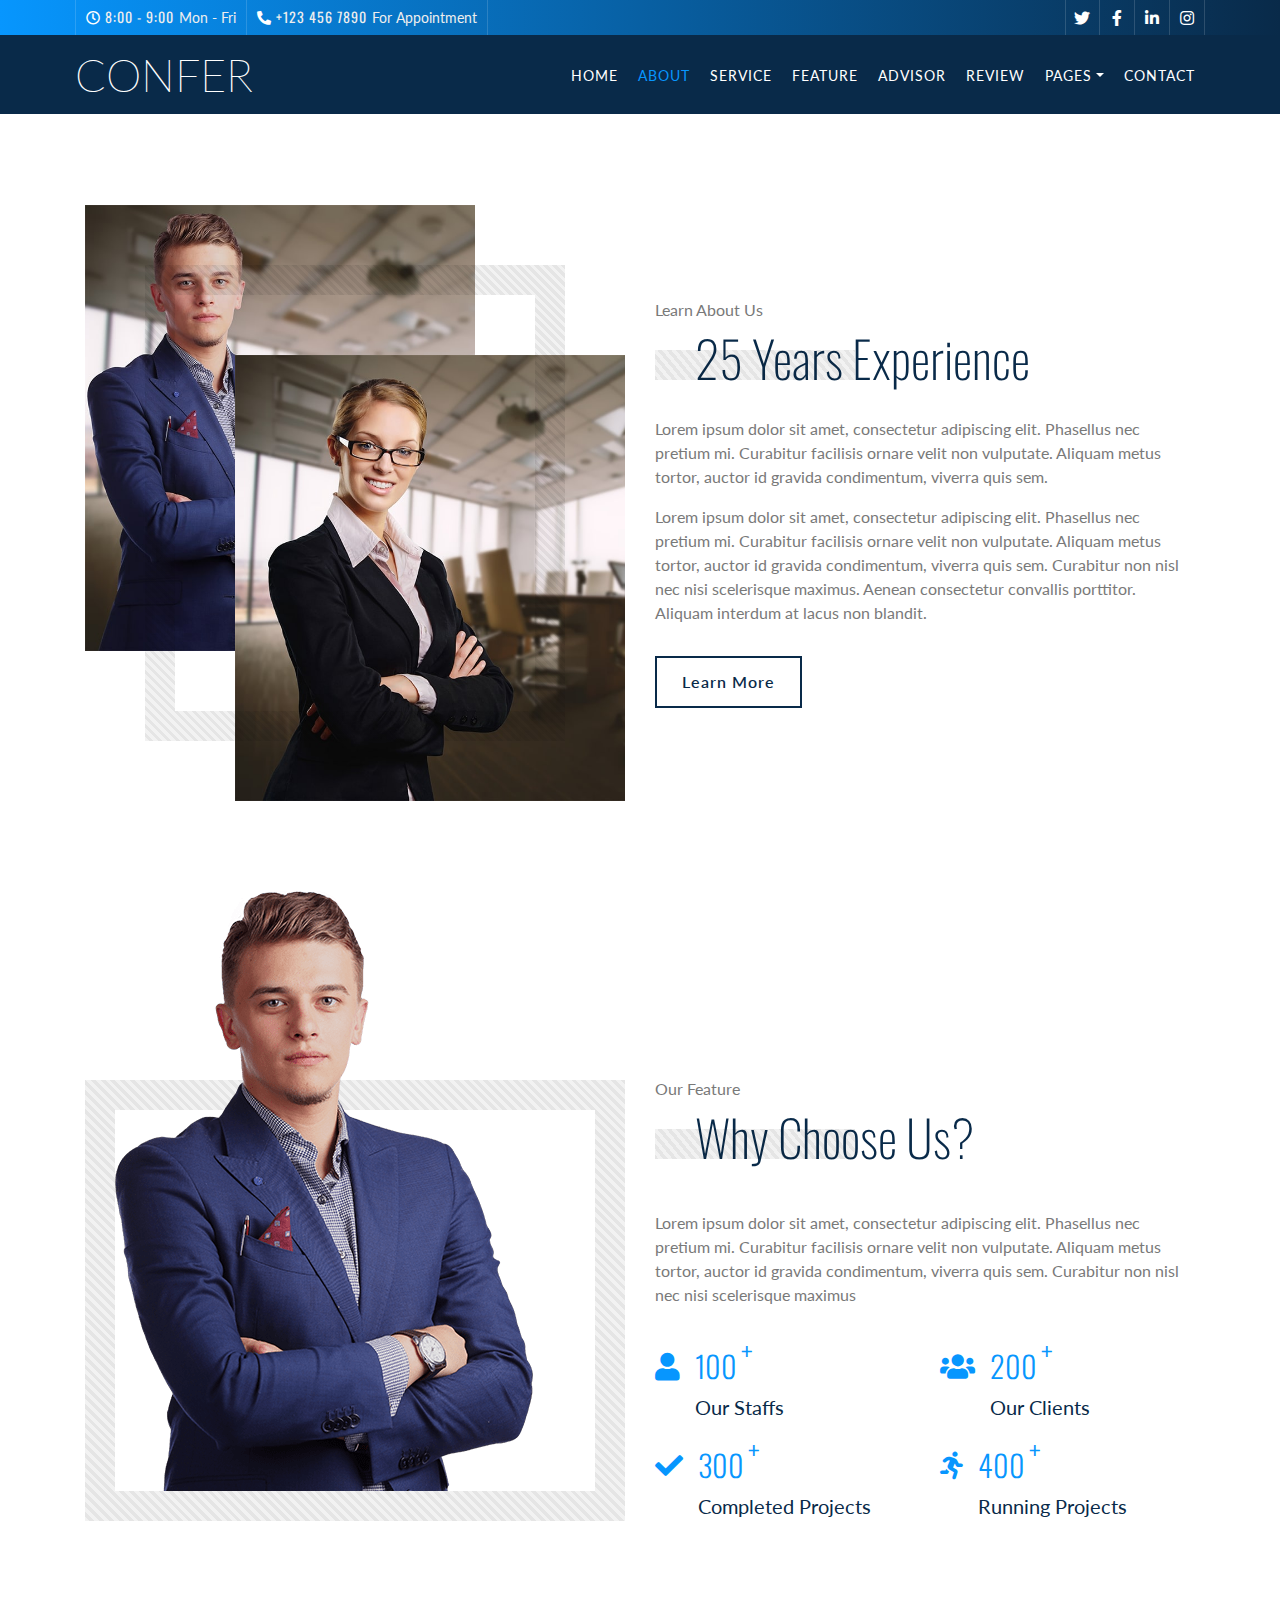
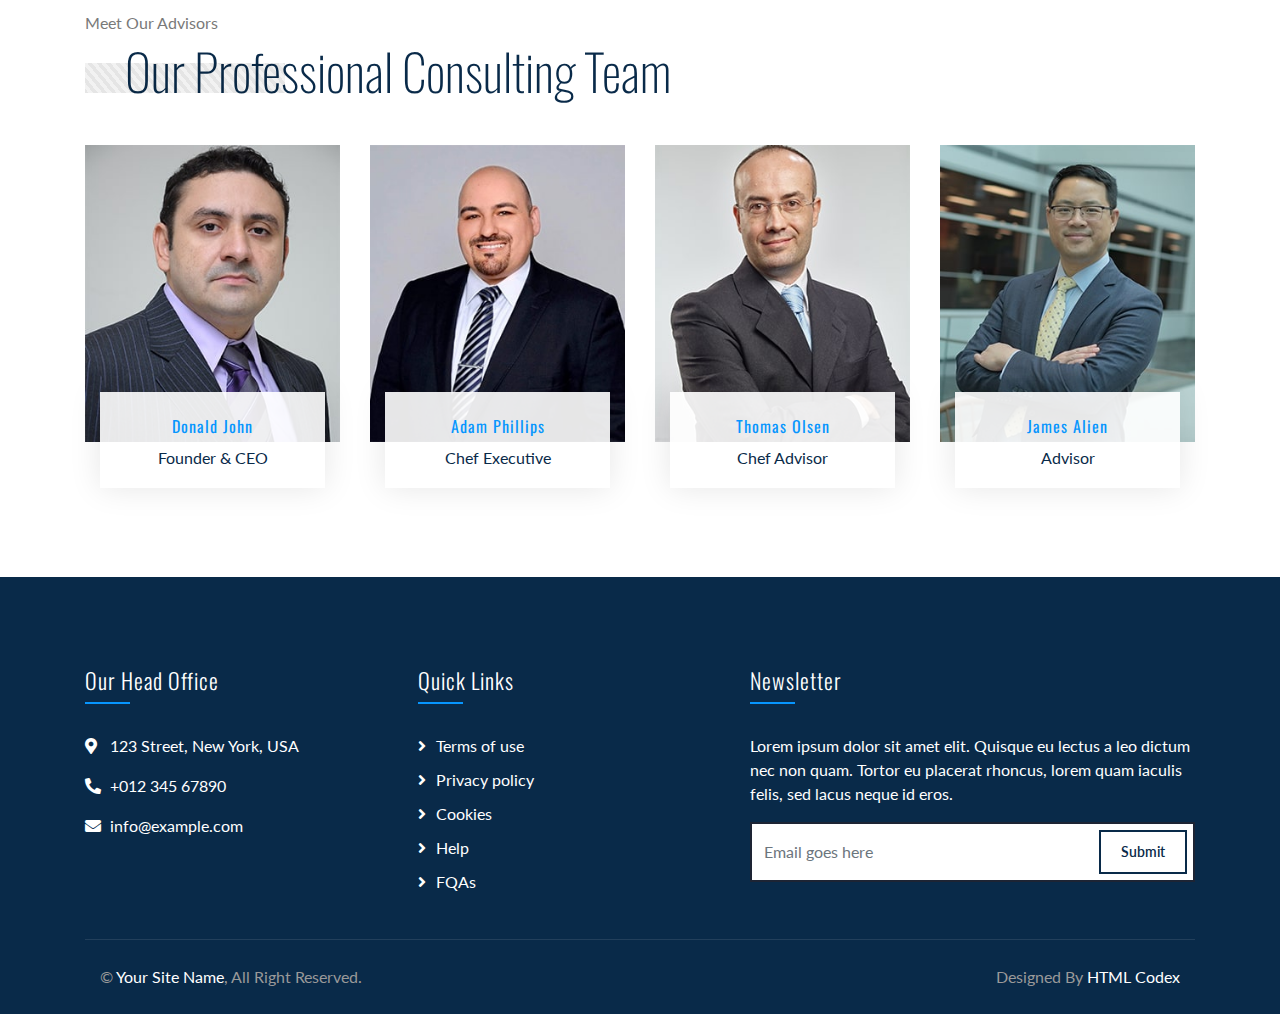
<file: about.html>
<!DOCTYPE html>
<html lang="en">
    <head>
        <meta charset="utf-8">
        <title>Confer - Consulting Website Template Free Download</title>
        <meta content="width=device-width, initial-scale=1.0" name="viewport">
        <meta content="Consulting Website Template Free Download" name="keywords">
        <meta content="Consulting Website Template Free Download" name="description">

        <!-- Favicon -->
        <link href="img/favicon.ico" rel="icon">

        <!-- Google Font -->
        <link href="https://fonts.googleapis.com/css2?family=Lato&family=Oswald:wght@200;300;400&display=swap" rel="stylesheet">
        
        <!-- CSS Libraries -->
        <link href="https://stackpath.bootstrapcdn.com/bootstrap/4.4.1/css/bootstrap.min.css" rel="stylesheet">
        <link href="https://cdnjs.cloudflare.com/ajax/libs/font-awesome/5.10.0/css/all.min.css" rel="stylesheet">
        <link href="lib/animate/animate.min.css" rel="stylesheet">
        <link href="lib/owlcarousel/assets/owl.carousel.min.css" rel="stylesheet">

        <!-- Template Stylesheet -->
        <link href="css/style.css" rel="stylesheet">
    </head>

    <body class="page">
        <!-- Top Bar Start -->
        <div class="top-bar d-none d-md-block">
            <div class="container-fluid">
                <div class="row">
                    <div class="col-md-8">
                        <div class="top-bar-left">
                            <div class="text">
                                <i class="far fa-clock"></i>
                                <h2>8:00 - 9:00</h2>
                                <p>Mon - Fri</p>
                            </div>
                            <div class="text">
                                <i class="fa fa-phone-alt"></i>
                                <h2>+123 456 7890</h2>
                                <p>For Appointment</p>
                            </div>
                        </div>
                    </div>
                    <div class="col-md-4">
                        <div class="top-bar-right">
                            <div class="social">
                                <a href=""><i class="fab fa-twitter"></i></a>
                                <a href=""><i class="fab fa-facebook-f"></i></a>
                                <a href=""><i class="fab fa-linkedin-in"></i></a>
                                <a href=""><i class="fab fa-instagram"></i></a>
                            </div>
                        </div>
                    </div>
                </div>
            </div>
        </div>
        <!-- Top Bar End -->

        <!-- Nav Bar Start -->
        <div class="navbar navbar-expand-lg bg-dark navbar-dark">
            <div class="container-fluid">
                <a href="index.html" class="navbar-brand">Confer</a>
                <button type="button" class="navbar-toggler" data-toggle="collapse" data-target="#navbarCollapse">
                    <span class="navbar-toggler-icon"></span>
                </button>

                <div class="collapse navbar-collapse justify-content-between" id="navbarCollapse">
                    <div class="navbar-nav ml-auto">
                        <a href="index.html" class="nav-item nav-link">Home</a>
                        <a href="about.html" class="nav-item nav-link active">About</a>
                        <a href="service.html" class="nav-item nav-link">Service</a>
                        <a href="feature.html" class="nav-item nav-link">Feature</a>
                        <a href="advisor.html" class="nav-item nav-link">Advisor</a>
                        <a href="review.html" class="nav-item nav-link">Review</a>
                        <div class="nav-item dropdown">
                            <a href="#" class="nav-link dropdown-toggle" data-toggle="dropdown">Pages</a>
                            <div class="dropdown-menu">
                                <a href="blog.html" class="dropdown-item">Blog Page</a>
                                <a href="single.html" class="dropdown-item">Single Page</a>
                            </div>
                        </div>
                        <a href="contact.html" class="nav-item nav-link">Contact</a>
                    </div>
                </div>
            </div>
        </div>
        <!-- Nav Bar End -->
        

        <!-- About Start -->
        <div class="about mt-125">
            <div class="container">
                <div class="row align-items-center">
                    <div class="col-md-6">
                        <div class="about-img">
                            <div class="about-img-1">
                                <img src="img/about-2.jpg" alt="Image">
                            </div>
                            <div class="about-img-2">
                                <img src="img/about-1.jpg" alt="Image">
                            </div>
                        </div>
                    </div>
                    <div class="col-md-6">
                        <div class="section-header">
                            <p>Learn About Us</p>
                            <h2>25 Years Experience</h2>
                        </div>
                        <div class="about-text">
                            <p>
                                Lorem ipsum dolor sit amet, consectetur adipiscing elit. Phasellus nec pretium mi. Curabitur facilisis ornare velit non vulputate. Aliquam metus tortor, auctor id gravida condimentum, viverra quis sem.
                            </p>
                            <p>
                                Lorem ipsum dolor sit amet, consectetur adipiscing elit. Phasellus nec pretium mi. Curabitur facilisis ornare velit non vulputate. Aliquam metus tortor, auctor id gravida condimentum, viverra quis sem. Curabitur non nisl nec nisi scelerisque maximus. Aenean consectetur convallis porttitor. Aliquam interdum at lacus non blandit.
                            </p>
                            <a class="btn" href="">Learn More</a>
                        </div>
                    </div>
                </div>
            </div>
        </div>
        <!-- About End -->


        <!-- Feature Start -->
        <div class="feature">
            <div class="container">
                <div class="row align-items-end">
                    <div class="col-md-6">
                        <div class="feature-img">
                            <img src="img/business-man.png" alt="Image">
                        </div>
                    </div>
                    <div class="col-md-6">
                        <div class="section-header">
                            <p>Our Feature</p>
                            <h2>Why Choose Us?</h2>
                        </div>
                        <p>
                            Lorem ipsum dolor sit amet, consectetur adipiscing elit. Phasellus nec pretium mi. Curabitur facilisis ornare velit non vulputate. Aliquam metus tortor, auctor id gravida condimentum, viverra quis sem. Curabitur non nisl nec nisi scelerisque maximus 
                        </p>
                        <div class="row counters">
                            <div class="col-6">
                                <i class="fa fa-user"></i>
                                <div class="counters-text">
                                    <h2 data-toggle="counter-up">100</h2>
                                    <p>Our Staffs</p>
                                </div>
                            </div>
                            <div class="col-6">
                                <i class="fa fa-users"></i>
                                <div class="counters-text">
                                    <h2 data-toggle="counter-up">200</h2>
                                    <p>Our Clients</p>
                                </div>
                            </div>
                            <div class="col-6">
                                <i class="fa fa-check"></i>
                                <div class="counters-text">
                                    <h2 data-toggle="counter-up">300</h2>
                                    <p>Completed Projects</p>
                                </div>
                            </div>
                            <div class="col-6">
                                <i class="fa fa-running"></i>
                                <div class="counters-text">
                                    <h2 data-toggle="counter-up">400</h2>
                                    <p>Running Projects</p>
                                </div>
                            </div>
                        </div>
                    </div>
                </div>
            </div>
        </div>
        <!-- Feature End -->


        <!-- Team Start -->
        <div class="team">
            <div class="container">
                <div class="section-header">
                    <p>Meet Our Advisors</p>
                    <h2>Our Professional Consulting Team</h2>
                </div>
                <div class="row">
                    <div class="col-lg-3 col-md-6">
                        <div class="team-item">
                            <div class="team-img">
                                <img src="img/team-1.jpg" alt="Team Image">
                            </div>
                            <div class="team-text">
                                <h2>Donald John</h2>
                                <p>Founder & CEO</p>
                                <div class="team-social">
                                    <a href=""><i class="fab fa-twitter"></i></a>
                                    <a href=""><i class="fab fa-facebook-f"></i></a>
                                    <a href=""><i class="fab fa-linkedin-in"></i></a>
                                    <a href=""><i class="fab fa-instagram"></i></a>
                                </div>
                            </div>
                        </div>
                    </div>
                    <div class="col-lg-3 col-md-6">
                        <div class="team-item">
                            <div class="team-img">
                                <img src="img/team-2.jpg" alt="Team Image">
                            </div>
                            <div class="team-text">
                                <h2>Adam Phillips</h2>
                                <p>Chef Executive</p>
                                <div class="team-social">
                                    <a href=""><i class="fab fa-twitter"></i></a>
                                    <a href=""><i class="fab fa-facebook-f"></i></a>
                                    <a href=""><i class="fab fa-linkedin-in"></i></a>
                                    <a href=""><i class="fab fa-instagram"></i></a>
                                </div>
                            </div>
                        </div>
                    </div>
                    <div class="col-lg-3 col-md-6">
                        <div class="team-item">
                            <div class="team-img">
                                <img src="img/team-3.jpg" alt="Team Image">
                            </div>
                            <div class="team-text">
                                <h2>Thomas Olsen</h2>
                                <p>Chef Advisor</p>
                                <div class="team-social">
                                    <a href=""><i class="fab fa-twitter"></i></a>
                                    <a href=""><i class="fab fa-facebook-f"></i></a>
                                    <a href=""><i class="fab fa-linkedin-in"></i></a>
                                    <a href=""><i class="fab fa-instagram"></i></a>
                                </div>
                            </div>
                        </div>
                    </div>
                    <div class="col-lg-3 col-md-6">
                        <div class="team-item">
                            <div class="team-img">
                                <img src="img/team-4.jpg" alt="Team Image">
                            </div>
                            <div class="team-text">
                                <h2>James Alien</h2>
                                <p>Advisor</p>
                                <div class="team-social">
                                    <a href=""><i class="fab fa-twitter"></i></a>
                                    <a href=""><i class="fab fa-facebook-f"></i></a>
                                    <a href=""><i class="fab fa-linkedin-in"></i></a>
                                    <a href=""><i class="fab fa-instagram"></i></a>
                                </div>
                            </div>
                        </div>
                    </div>
                </div>
            </div>
        </div>
        <!-- Team End -->


        <!-- Footer Start -->
        <div class="footer">
            <div class="container">
                <div class="row">
                    <div class="col-lg-7">
                        <div class="row">
                            <div class="col-md-6">
                                <div class="footer-contact">
                                    <h2>Our Head Office</h2>
                                    <p><i class="fa fa-map-marker-alt"></i>123 Street, New York, USA</p>
                                    <p><i class="fa fa-phone-alt"></i>+012 345 67890</p>
                                    <p><i class="fa fa-envelope"></i>info@example.com</p>
                                    <div class="footer-social">
                                        <a href=""><i class="fab fa-twitter"></i></a>
                                        <a href=""><i class="fab fa-facebook-f"></i></a>
                                        <a href=""><i class="fab fa-youtube"></i></a>
                                        <a href=""><i class="fab fa-instagram"></i></a>
                                        <a href=""><i class="fab fa-linkedin-in"></i></a>
                                    </div>
                                </div>
                            </div>
                            <div class="col-md-6">
                                <div class="footer-link">
                                    <h2>Quick Links</h2>
                                    <a href="">Terms of use</a>
                                    <a href="">Privacy policy</a>
                                    <a href="">Cookies</a>
                                    <a href="">Help</a>
                                    <a href="">FQAs</a>
                                </div>
                            </div>
                        </div>
                    </div>
                    <div class="col-lg-5">
                        <div class="footer-newsletter">
                            <h2>Newsletter</h2>
                            <p>
                                Lorem ipsum dolor sit amet elit. Quisque eu lectus a leo dictum nec non quam. Tortor eu placerat rhoncus, lorem quam iaculis felis, sed lacus neque id eros.
                            </p>
                            <div class="form">
                                <input class="form-control" placeholder="Email goes here">
                                <button class="btn">Submit</button>
                            </div>
                        </div>
                    </div>
                </div>
            </div>
            <div class="container copyright">
                <div class="row">
                    <div class="col-md-6">
                        <p>&copy; <a href="#">Your Site Name</a>, All Right Reserved.</p>
                    </div>
                    <div class="col-md-6">
                        <p>Designed By <a href="https://htmlcodex.com">HTML Codex</a></p>
                    </div>
                </div>
            </div>
        </div>
        <!-- Footer End -->

        <a href="#" class="back-to-top"><i class="fa fa-chevron-up"></i></a>

        <!-- JavaScript Libraries -->
        <script src="https://code.jquery.com/jquery-3.4.1.min.js"></script>
        <script src="https://stackpath.bootstrapcdn.com/bootstrap/4.4.1/js/bootstrap.bundle.min.js"></script>
        <script src="lib/easing/easing.min.js"></script>
        <script src="lib/owlcarousel/owl.carousel.min.js"></script>
        <script src="lib/waypoints/waypoints.min.js"></script>
        <script src="lib/counterup/counterup.min.js"></script>
        
        <!-- Contact Javascript File -->
        <script src="mail/jqBootstrapValidation.min.js"></script>
        <script src="mail/contact.js"></script>

        <!-- Template Javascript -->
        <script src="js/main.js"></script>
    </body>
</html>
</file>
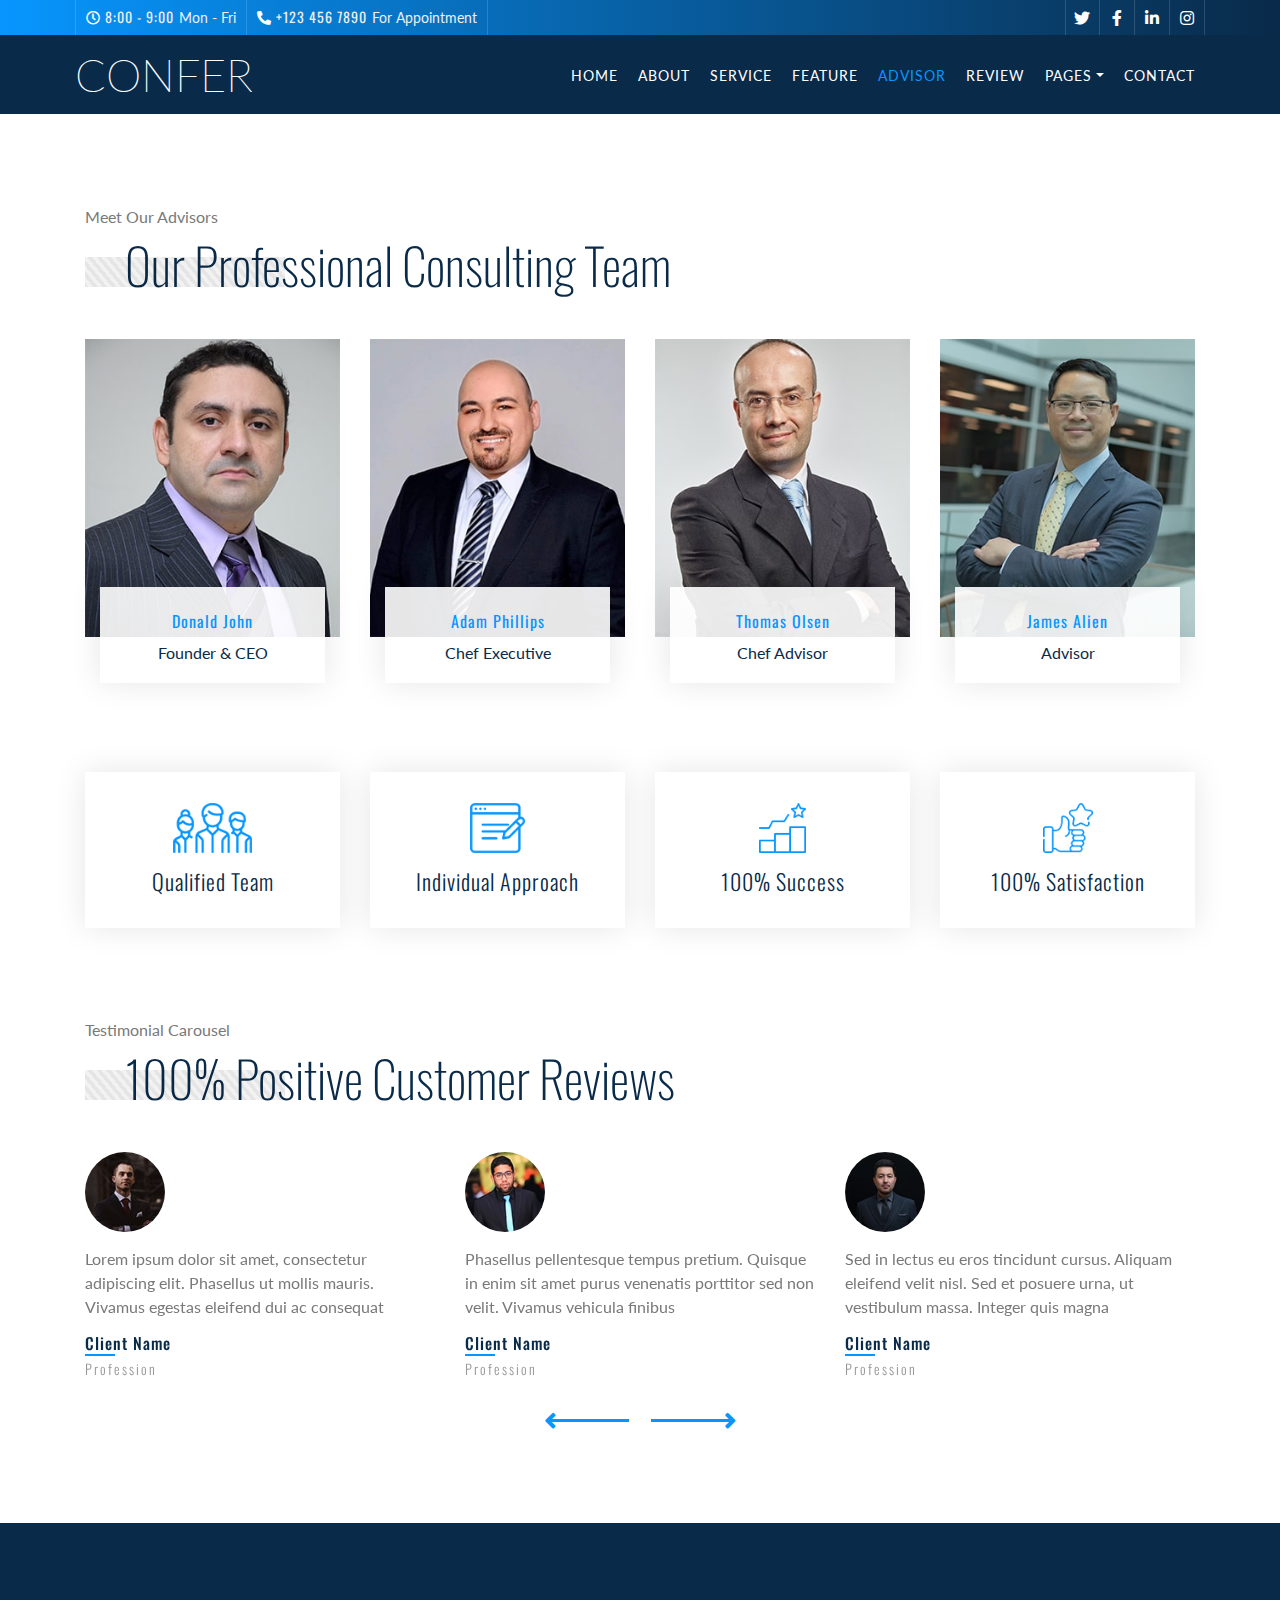
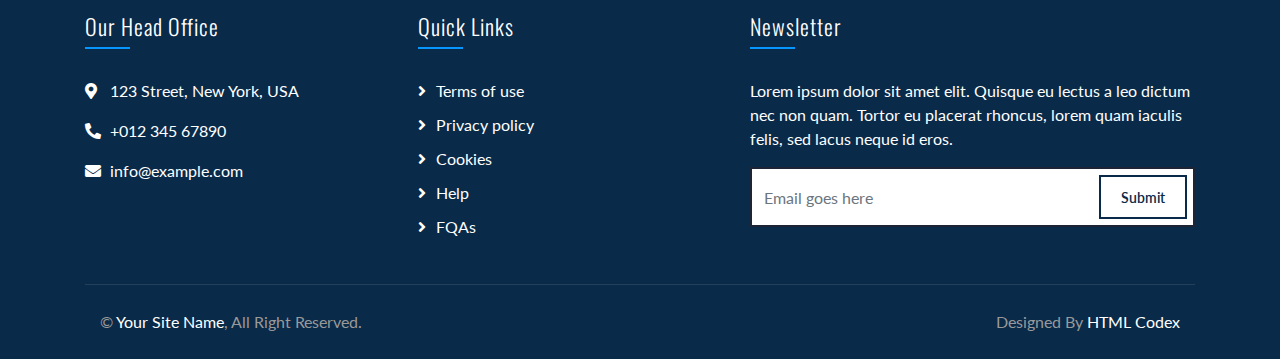
<file: advisor.html>
<!DOCTYPE html>
<html lang="en">
    <head>
        <meta charset="utf-8">
        <title>Confer - Consulting Website Template Free Download</title>
        <meta content="width=device-width, initial-scale=1.0" name="viewport">
        <meta content="Consulting Website Template Free Download" name="keywords">
        <meta content="Consulting Website Template Free Download" name="description">

        <!-- Favicon -->
        <link href="img/favicon.ico" rel="icon">

        <!-- Google Font -->
        <link href="https://fonts.googleapis.com/css2?family=Lato&family=Oswald:wght@200;300;400&display=swap" rel="stylesheet">
        
        <!-- CSS Libraries -->
        <link href="https://stackpath.bootstrapcdn.com/bootstrap/4.4.1/css/bootstrap.min.css" rel="stylesheet">
        <link href="https://cdnjs.cloudflare.com/ajax/libs/font-awesome/5.10.0/css/all.min.css" rel="stylesheet">
        <link href="lib/animate/animate.min.css" rel="stylesheet">
        <link href="lib/owlcarousel/assets/owl.carousel.min.css" rel="stylesheet">

        <!-- Template Stylesheet -->
        <link href="css/style.css" rel="stylesheet">
    </head>

    <body class="page">
        <!-- Top Bar Start -->
        <div class="top-bar d-none d-md-block">
            <div class="container-fluid">
                <div class="row">
                    <div class="col-md-8">
                        <div class="top-bar-left">
                            <div class="text">
                                <i class="far fa-clock"></i>
                                <h2>8:00 - 9:00</h2>
                                <p>Mon - Fri</p>
                            </div>
                            <div class="text">
                                <i class="fa fa-phone-alt"></i>
                                <h2>+123 456 7890</h2>
                                <p>For Appointment</p>
                            </div>
                        </div>
                    </div>
                    <div class="col-md-4">
                        <div class="top-bar-right">
                            <div class="social">
                                <a href=""><i class="fab fa-twitter"></i></a>
                                <a href=""><i class="fab fa-facebook-f"></i></a>
                                <a href=""><i class="fab fa-linkedin-in"></i></a>
                                <a href=""><i class="fab fa-instagram"></i></a>
                            </div>
                        </div>
                    </div>
                </div>
            </div>
        </div>
        <!-- Top Bar End -->

        <!-- Nav Bar Start -->
        <div class="navbar navbar-expand-lg bg-dark navbar-dark">
            <div class="container-fluid">
                <a href="index.html" class="navbar-brand">Confer</a>
                <button type="button" class="navbar-toggler" data-toggle="collapse" data-target="#navbarCollapse">
                    <span class="navbar-toggler-icon"></span>
                </button>

                <div class="collapse navbar-collapse justify-content-between" id="navbarCollapse">
                    <div class="navbar-nav ml-auto">
                        <a href="index.html" class="nav-item nav-link">Home</a>
                        <a href="about.html" class="nav-item nav-link">About</a>
                        <a href="service.html" class="nav-item nav-link">Service</a>
                        <a href="feature.html" class="nav-item nav-link">Feature</a>
                        <a href="advisor.html" class="nav-item nav-link active">Advisor</a>
                        <a href="review.html" class="nav-item nav-link">Review</a>
                        <div class="nav-item dropdown">
                            <a href="#" class="nav-link dropdown-toggle" data-toggle="dropdown">Pages</a>
                            <div class="dropdown-menu">
                                <a href="blog.html" class="dropdown-item">Blog Page</a>
                                <a href="single.html" class="dropdown-item">Single Page</a>
                            </div>
                        </div>
                        <a href="contact.html" class="nav-item nav-link">Contact</a>
                    </div>
                </div>
            </div>
        </div>
        <!-- Nav Bar End -->


        <!-- Team Start -->
        <div class="team mt-125">
            <div class="container">
                <div class="section-header">
                    <p>Meet Our Advisors</p>
                    <h2>Our Professional Consulting Team</h2>
                </div>
                <div class="row">
                    <div class="col-lg-3 col-md-6">
                        <div class="team-item">
                            <div class="team-img">
                                <img src="img/team-1.jpg" alt="Team Image">
                            </div>
                            <div class="team-text">
                                <h2>Donald John</h2>
                                <p>Founder & CEO</p>
                                <div class="team-social">
                                    <a href=""><i class="fab fa-twitter"></i></a>
                                    <a href=""><i class="fab fa-facebook-f"></i></a>
                                    <a href=""><i class="fab fa-linkedin-in"></i></a>
                                    <a href=""><i class="fab fa-instagram"></i></a>
                                </div>
                            </div>
                        </div>
                    </div>
                    <div class="col-lg-3 col-md-6">
                        <div class="team-item">
                            <div class="team-img">
                                <img src="img/team-2.jpg" alt="Team Image">
                            </div>
                            <div class="team-text">
                                <h2>Adam Phillips</h2>
                                <p>Chef Executive</p>
                                <div class="team-social">
                                    <a href=""><i class="fab fa-twitter"></i></a>
                                    <a href=""><i class="fab fa-facebook-f"></i></a>
                                    <a href=""><i class="fab fa-linkedin-in"></i></a>
                                    <a href=""><i class="fab fa-instagram"></i></a>
                                </div>
                            </div>
                        </div>
                    </div>
                    <div class="col-lg-3 col-md-6">
                        <div class="team-item">
                            <div class="team-img">
                                <img src="img/team-3.jpg" alt="Team Image">
                            </div>
                            <div class="team-text">
                                <h2>Thomas Olsen</h2>
                                <p>Chef Advisor</p>
                                <div class="team-social">
                                    <a href=""><i class="fab fa-twitter"></i></a>
                                    <a href=""><i class="fab fa-facebook-f"></i></a>
                                    <a href=""><i class="fab fa-linkedin-in"></i></a>
                                    <a href=""><i class="fab fa-instagram"></i></a>
                                </div>
                            </div>
                        </div>
                    </div>
                    <div class="col-lg-3 col-md-6">
                        <div class="team-item">
                            <div class="team-img">
                                <img src="img/team-4.jpg" alt="Team Image">
                            </div>
                            <div class="team-text">
                                <h2>James Alien</h2>
                                <p>Advisor</p>
                                <div class="team-social">
                                    <a href=""><i class="fab fa-twitter"></i></a>
                                    <a href=""><i class="fab fa-facebook-f"></i></a>
                                    <a href=""><i class="fab fa-linkedin-in"></i></a>
                                    <a href=""><i class="fab fa-instagram"></i></a>
                                </div>
                            </div>
                        </div>
                    </div>
                </div>
            </div>
        </div>
        <!-- Team End -->
        
        
        <!-- Fact Start -->
        <div class="fact">
            <div class="container">
                <div class="row align-items-center">
                    <div class="col-lg-3 col-md-6">
                        <div class="fact-item">
                            <img src="img/icon-4.png" alt="Icon">
                            <h2>Qualified Team</h2>
                        </div>
                    </div>
                    <div class="col-lg-3 col-md-6">
                        <div class="fact-item">
                            <img src="img/icon-1.png" alt="Icon">
                            <h2>Individual Approach</h2>
                        </div>
                    </div>
                    <div class="col-lg-3 col-md-6">
                        <div class="fact-item">
                            <img src="img/icon-8.png" alt="Icon">
                            <h2>100% Success</h2>
                        </div>
                    </div>
                    <div class="col-lg-3 col-md-6">
                        <div class="fact-item">
                            <img src="img/icon-6.png" alt="Icon">
                            <h2>100% Satisfaction</h2>
                        </div>
                    </div>
                </div>
            </div>
        </div>
        <!-- Fact Start -->
        
        
        <!-- Testimonial Start -->
        <div class="testimonial">
            <div class="container">
                <div class="section-header">
                    <p>Testimonial Carousel</p>
                    <h2>100% Positive Customer Reviews</h2>
                </div>
                <div class="owl-carousel testimonials-carousel">
                    <div class="testimonial-item">
                        <img src="img/testimonial-1.jpg" alt="Image">
                        <p>
                            Lorem ipsum dolor sit amet, consectetur adipiscing elit. Phasellus ut mollis mauris. Vivamus egestas eleifend dui ac consequat
                        </p>
                        <h2>Client Name</h2>
                        <h3>Profession</h3>
                    </div>
                    <div class="testimonial-item">
                        <img src="img/testimonial-2.jpg" alt="Image">
                        <p>
                            Phasellus pellentesque tempus pretium. Quisque in enim sit amet purus venenatis porttitor sed non velit. Vivamus vehicula finibus
                        </p>
                        <h2>Client Name</h2>
                        <h3>Profession</h3>
                    </div>
                    <div class="testimonial-item">
                        <img src="img/testimonial-3.jpg" alt="Image">
                        <p>
                            Sed in lectus eu eros tincidunt cursus. Aliquam eleifend velit nisl. Sed et posuere urna, ut vestibulum massa. Integer quis magna
                        </p>
                        <h2>Client Name</h2>
                        <h3>Profession</h3>
                    </div>
                    <div class="testimonial-item">
                        <img src="img/testimonial-4.jpg" alt="Image">
                        <p>
                            Sed in lectus eu eros tincidunt cursus. Aliquam eleifend velit nisl. Sed et posuere urna, ut vestibulum massa. Integer quis magna
                        </p>
                        <h2>Client Name</h2>
                        <h3>Profession</h3>
                    </div>
                </div>
            </div>
        </div>
        <!-- Testimonial End -->


        <!-- Footer Start -->
        <div class="footer">
            <div class="container">
                <div class="row">
                    <div class="col-lg-7">
                        <div class="row">
                            <div class="col-md-6">
                                <div class="footer-contact">
                                    <h2>Our Head Office</h2>
                                    <p><i class="fa fa-map-marker-alt"></i>123 Street, New York, USA</p>
                                    <p><i class="fa fa-phone-alt"></i>+012 345 67890</p>
                                    <p><i class="fa fa-envelope"></i>info@example.com</p>
                                    <div class="footer-social">
                                        <a href=""><i class="fab fa-twitter"></i></a>
                                        <a href=""><i class="fab fa-facebook-f"></i></a>
                                        <a href=""><i class="fab fa-youtube"></i></a>
                                        <a href=""><i class="fab fa-instagram"></i></a>
                                        <a href=""><i class="fab fa-linkedin-in"></i></a>
                                    </div>
                                </div>
                            </div>
                            <div class="col-md-6">
                                <div class="footer-link">
                                    <h2>Quick Links</h2>
                                    <a href="">Terms of use</a>
                                    <a href="">Privacy policy</a>
                                    <a href="">Cookies</a>
                                    <a href="">Help</a>
                                    <a href="">FQAs</a>
                                </div>
                            </div>
                        </div>
                    </div>
                    <div class="col-lg-5">
                        <div class="footer-newsletter">
                            <h2>Newsletter</h2>
                            <p>
                                Lorem ipsum dolor sit amet elit. Quisque eu lectus a leo dictum nec non quam. Tortor eu placerat rhoncus, lorem quam iaculis felis, sed lacus neque id eros.
                            </p>
                            <div class="form">
                                <input class="form-control" placeholder="Email goes here">
                                <button class="btn">Submit</button>
                            </div>
                        </div>
                    </div>
                </div>
            </div>
            <div class="container copyright">
                <div class="row">
                    <div class="col-md-6">
                        <p>&copy; <a href="#">Your Site Name</a>, All Right Reserved.</p>
                    </div>
                    <div class="col-md-6">
                        <p>Designed By <a href="https://htmlcodex.com">HTML Codex</a></p>
                    </div>
                </div>
            </div>
        </div>
        <!-- Footer End -->

        <a href="#" class="back-to-top"><i class="fa fa-chevron-up"></i></a>

        <!-- JavaScript Libraries -->
        <script src="https://code.jquery.com/jquery-3.4.1.min.js"></script>
        <script src="https://stackpath.bootstrapcdn.com/bootstrap/4.4.1/js/bootstrap.bundle.min.js"></script>
        <script src="lib/easing/easing.min.js"></script>
        <script src="lib/owlcarousel/owl.carousel.min.js"></script>
        <script src="lib/waypoints/waypoints.min.js"></script>
        <script src="lib/counterup/counterup.min.js"></script>
        
        <!-- Contact Javascript File -->
        <script src="mail/jqBootstrapValidation.min.js"></script>
        <script src="mail/contact.js"></script>

        <!-- Template Javascript -->
        <script src="js/main.js"></script>
    </body>
</html>
</file>
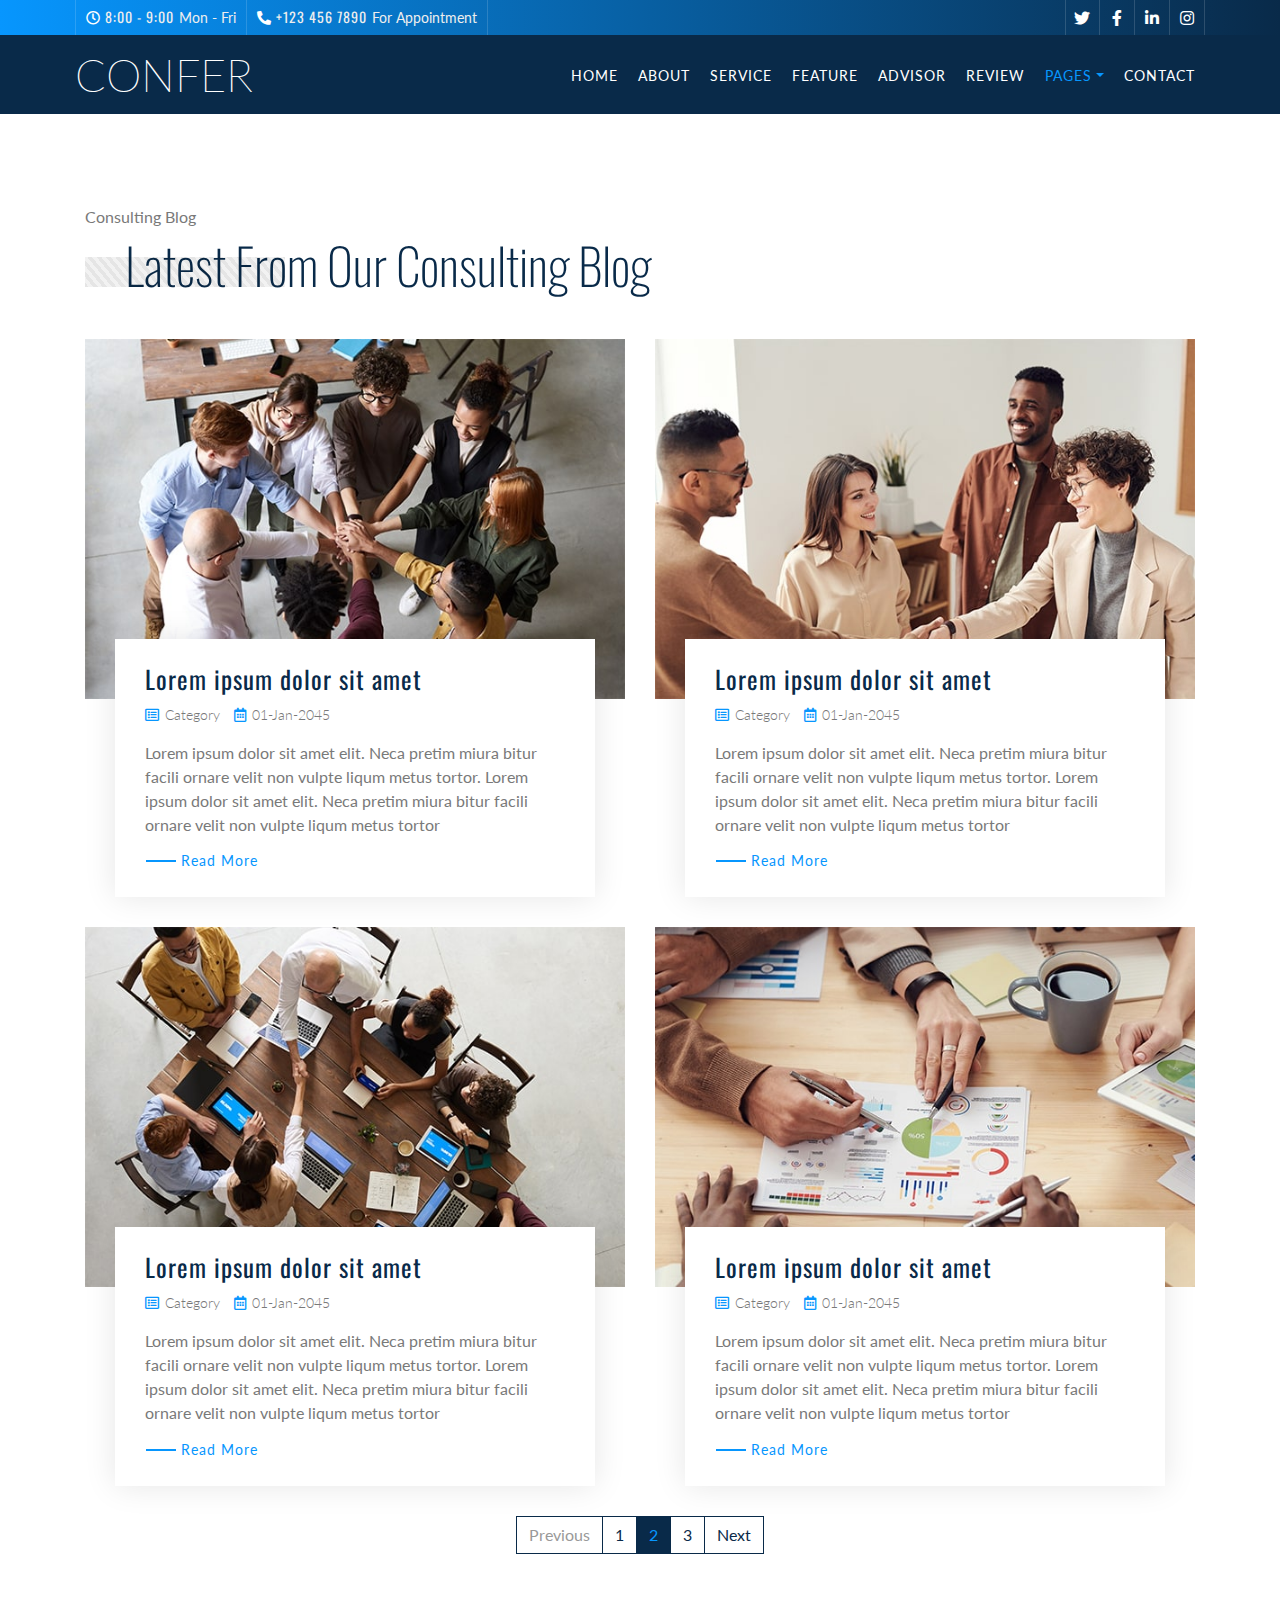
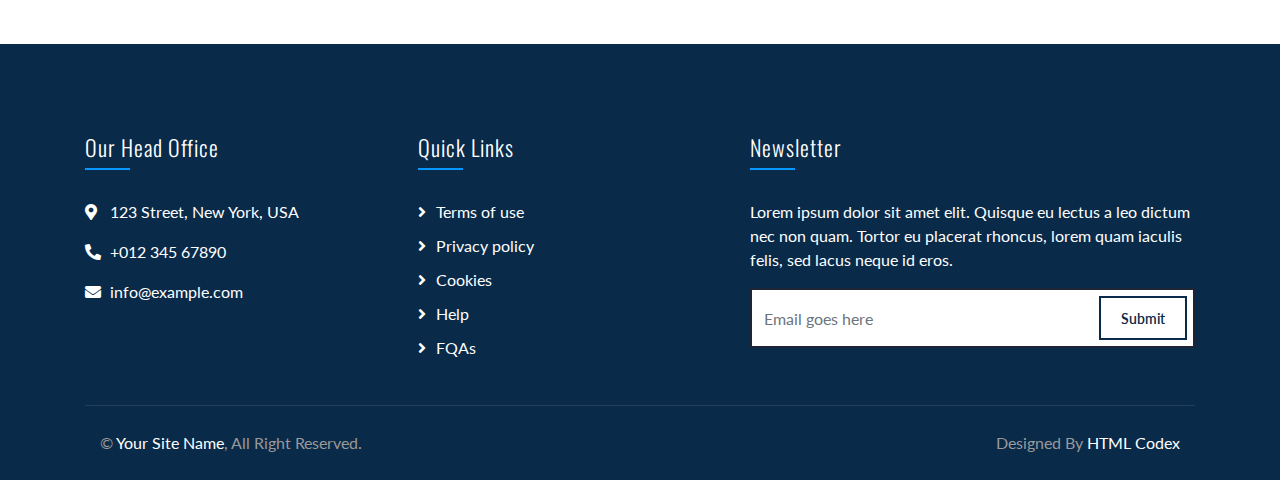
<file: blog.html>
<!DOCTYPE html>
<html lang="en">
    <head>
        <meta charset="utf-8">
        <title>Confer - Consulting Website Template Free Download</title>
        <meta content="width=device-width, initial-scale=1.0" name="viewport">
        <meta content="Consulting Website Template Free Download" name="keywords">
        <meta content="Consulting Website Template Free Download" name="description">

        <!-- Favicon -->
        <link href="img/favicon.ico" rel="icon">

        <!-- Google Font -->
        <link href="https://fonts.googleapis.com/css2?family=Lato&family=Oswald:wght@200;300;400&display=swap" rel="stylesheet">
        
        <!-- CSS Libraries -->
        <link href="https://stackpath.bootstrapcdn.com/bootstrap/4.4.1/css/bootstrap.min.css" rel="stylesheet">
        <link href="https://cdnjs.cloudflare.com/ajax/libs/font-awesome/5.10.0/css/all.min.css" rel="stylesheet">
        <link href="lib/animate/animate.min.css" rel="stylesheet">
        <link href="lib/owlcarousel/assets/owl.carousel.min.css" rel="stylesheet">

        <!-- Template Stylesheet -->
        <link href="css/style.css" rel="stylesheet">
    </head>

    <body class="page">
        <!-- Top Bar Start -->
        <div class="top-bar d-none d-md-block">
            <div class="container-fluid">
                <div class="row">
                    <div class="col-md-8">
                        <div class="top-bar-left">
                            <div class="text">
                                <i class="far fa-clock"></i>
                                <h2>8:00 - 9:00</h2>
                                <p>Mon - Fri</p>
                            </div>
                            <div class="text">
                                <i class="fa fa-phone-alt"></i>
                                <h2>+123 456 7890</h2>
                                <p>For Appointment</p>
                            </div>
                        </div>
                    </div>
                    <div class="col-md-4">
                        <div class="top-bar-right">
                            <div class="social">
                                <a href=""><i class="fab fa-twitter"></i></a>
                                <a href=""><i class="fab fa-facebook-f"></i></a>
                                <a href=""><i class="fab fa-linkedin-in"></i></a>
                                <a href=""><i class="fab fa-instagram"></i></a>
                            </div>
                        </div>
                    </div>
                </div>
            </div>
        </div>
        <!-- Top Bar End -->

        <!-- Nav Bar Start -->
        <div class="navbar navbar-expand-lg bg-dark navbar-dark">
            <div class="container-fluid">
                <a href="index.html" class="navbar-brand">Confer</a>
                <button type="button" class="navbar-toggler" data-toggle="collapse" data-target="#navbarCollapse">
                    <span class="navbar-toggler-icon"></span>
                </button>

                <div class="collapse navbar-collapse justify-content-between" id="navbarCollapse">
                    <div class="navbar-nav ml-auto">
                        <a href="index.html" class="nav-item nav-link">Home</a>
                        <a href="about.html" class="nav-item nav-link">About</a>
                        <a href="service.html" class="nav-item nav-link">Service</a>
                        <a href="feature.html" class="nav-item nav-link">Feature</a>
                        <a href="advisor.html" class="nav-item nav-link">Advisor</a>
                        <a href="review.html" class="nav-item nav-link">Review</a>
                        <div class="nav-item dropdown">
                            <a href="#" class="nav-link dropdown-toggle active" data-toggle="dropdown">Pages</a>
                            <div class="dropdown-menu">
                                <a href="blog.html" class="dropdown-item">Blog Page</a>
                                <a href="single.html" class="dropdown-item">Single Page</a>
                            </div>
                        </div>
                        <a href="contact.html" class="nav-item nav-link">Contact</a>
                    </div>
                </div>
            </div>
        </div>
        <!-- Nav Bar End -->
        
        
        <!-- Blog Start -->
        <div class="blog blog-page mt-125">
            <div class="container">
                <div class="section-header">
                    <p>Consulting Blog</p>
                    <h2>Latest From Our Consulting Blog</h2>
                </div>
                <div class="row">
                    <div class="col-md-6">
                        <div class="blog-item">
                            <div class="blog-img">
                                <img src="img/blog-1.jpg" alt="Blog">
                            </div>
                            <div class="blog-content">
                                <h2 class="blog-title">Lorem ipsum dolor sit amet</h2>
                                <div class="blog-meta">
                                    <i class="fa fa-list-alt"></i>
                                    <a href="">Category</a>
                                    <i class="fa fa-calendar-alt"></i>
                                    <p>01-Jan-2045</p>
                                </div>
                                <div class="blog-text">
                                    <p>
                                        Lorem ipsum dolor sit amet elit. Neca pretim miura bitur facili ornare velit non vulpte liqum metus tortor. Lorem ipsum dolor sit amet elit. Neca pretim miura bitur facili ornare velit non vulpte liqum metus tortor
                                    </p>
                                    <a class="btn" href="">Read More</a>
                                </div>
                            </div>
                        </div>
                    </div>
                    <div class="col-md-6">
                        <div class="blog-item">
                            <div class="blog-img">
                                <img src="img/blog-2.jpg" alt="Blog">
                            </div>
                            <div class="blog-content">
                                <h2 class="blog-title">Lorem ipsum dolor sit amet</h2>
                                <div class="blog-meta">
                                    <i class="fa fa-list-alt"></i>
                                    <a href="">Category</a>
                                    <i class="fa fa-calendar-alt"></i>
                                    <p>01-Jan-2045</p>
                                </div>
                                <div class="blog-text">
                                    <p>
                                        Lorem ipsum dolor sit amet elit. Neca pretim miura bitur facili ornare velit non vulpte liqum metus tortor. Lorem ipsum dolor sit amet elit. Neca pretim miura bitur facili ornare velit non vulpte liqum metus tortor
                                    </p>
                                    <a class="btn" href="">Read More</a>
                                </div>
                            </div>
                        </div>
                    </div>
                    <div class="col-md-6">
                        <div class="blog-item">
                            <div class="blog-img">
                                <img src="img/blog-3.jpg" alt="Blog">
                            </div>
                            <div class="blog-content">
                                <h2 class="blog-title">Lorem ipsum dolor sit amet</h2>
                                <div class="blog-meta">
                                    <i class="fa fa-list-alt"></i>
                                    <a href="">Category</a>
                                    <i class="fa fa-calendar-alt"></i>
                                    <p>01-Jan-2045</p>
                                </div>
                                <div class="blog-text">
                                    <p>
                                        Lorem ipsum dolor sit amet elit. Neca pretim miura bitur facili ornare velit non vulpte liqum metus tortor. Lorem ipsum dolor sit amet elit. Neca pretim miura bitur facili ornare velit non vulpte liqum metus tortor
                                    </p>
                                    <a class="btn" href="">Read More</a>
                                </div>
                            </div>
                        </div>
                    </div>
                    <div class="col-md-6">
                        <div class="blog-item">
                            <div class="blog-img">
                                <img src="img/blog-4.jpg" alt="Blog">
                            </div>
                            <div class="blog-content">
                                <h2 class="blog-title">Lorem ipsum dolor sit amet</h2>
                                <div class="blog-meta">
                                    <i class="fa fa-list-alt"></i>
                                    <a href="">Category</a>
                                    <i class="fa fa-calendar-alt"></i>
                                    <p>01-Jan-2045</p>
                                </div>
                                <div class="blog-text">
                                    <p>
                                        Lorem ipsum dolor sit amet elit. Neca pretim miura bitur facili ornare velit non vulpte liqum metus tortor. Lorem ipsum dolor sit amet elit. Neca pretim miura bitur facili ornare velit non vulpte liqum metus tortor
                                    </p>
                                    <a class="btn" href="">Read More</a>
                                </div>
                            </div>
                        </div>
                    </div>
                </div>
                <div class="row">
                    <div class="col-12">
                        <ul class="pagination justify-content-center">
                            <li class="page-item disabled"><a class="page-link" href="#">Previous</a></li>
                            <li class="page-item"><a class="page-link" href="#">1</a></li>
                            <li class="page-item active"><a class="page-link" href="#">2</a></li>
                            <li class="page-item"><a class="page-link" href="#">3</a></li>
                            <li class="page-item"><a class="page-link" href="#">Next</a></li>
                        </ul> 
                    </div>
                </div>
            </div>
        </div>
        <!-- Blog End -->


        <!-- Footer Start -->
        <div class="footer">
            <div class="container">
                <div class="row">
                    <div class="col-lg-7">
                        <div class="row">
                            <div class="col-md-6">
                                <div class="footer-contact">
                                    <h2>Our Head Office</h2>
                                    <p><i class="fa fa-map-marker-alt"></i>123 Street, New York, USA</p>
                                    <p><i class="fa fa-phone-alt"></i>+012 345 67890</p>
                                    <p><i class="fa fa-envelope"></i>info@example.com</p>
                                    <div class="footer-social">
                                        <a href=""><i class="fab fa-twitter"></i></a>
                                        <a href=""><i class="fab fa-facebook-f"></i></a>
                                        <a href=""><i class="fab fa-youtube"></i></a>
                                        <a href=""><i class="fab fa-instagram"></i></a>
                                        <a href=""><i class="fab fa-linkedin-in"></i></a>
                                    </div>
                                </div>
                            </div>
                            <div class="col-md-6">
                                <div class="footer-link">
                                    <h2>Quick Links</h2>
                                    <a href="">Terms of use</a>
                                    <a href="">Privacy policy</a>
                                    <a href="">Cookies</a>
                                    <a href="">Help</a>
                                    <a href="">FQAs</a>
                                </div>
                            </div>
                        </div>
                    </div>
                    <div class="col-lg-5">
                        <div class="footer-newsletter">
                            <h2>Newsletter</h2>
                            <p>
                                Lorem ipsum dolor sit amet elit. Quisque eu lectus a leo dictum nec non quam. Tortor eu placerat rhoncus, lorem quam iaculis felis, sed lacus neque id eros.
                            </p>
                            <div class="form">
                                <input class="form-control" placeholder="Email goes here">
                                <button class="btn">Submit</button>
                            </div>
                        </div>
                    </div>
                </div>
            </div>
            <div class="container copyright">
                <div class="row">
                    <div class="col-md-6">
                        <p>&copy; <a href="#">Your Site Name</a>, All Right Reserved.</p>
                    </div>
                    <div class="col-md-6">
                        <p>Designed By <a href="https://htmlcodex.com">HTML Codex</a></p>
                    </div>
                </div>
            </div>
        </div>
        <!-- Footer End -->

        <a href="#" class="back-to-top"><i class="fa fa-chevron-up"></i></a>

        <!-- JavaScript Libraries -->
        <script src="https://code.jquery.com/jquery-3.4.1.min.js"></script>
        <script src="https://stackpath.bootstrapcdn.com/bootstrap/4.4.1/js/bootstrap.bundle.min.js"></script>
        <script src="lib/easing/easing.min.js"></script>
        <script src="lib/owlcarousel/owl.carousel.min.js"></script>
        <script src="lib/waypoints/waypoints.min.js"></script>
        <script src="lib/counterup/counterup.min.js"></script>
        
        <!-- Contact Javascript File -->
        <script src="mail/jqBootstrapValidation.min.js"></script>
        <script src="mail/contact.js"></script>

        <!-- Template Javascript -->
        <script src="js/main.js"></script>
    </body>
</html>
</file>
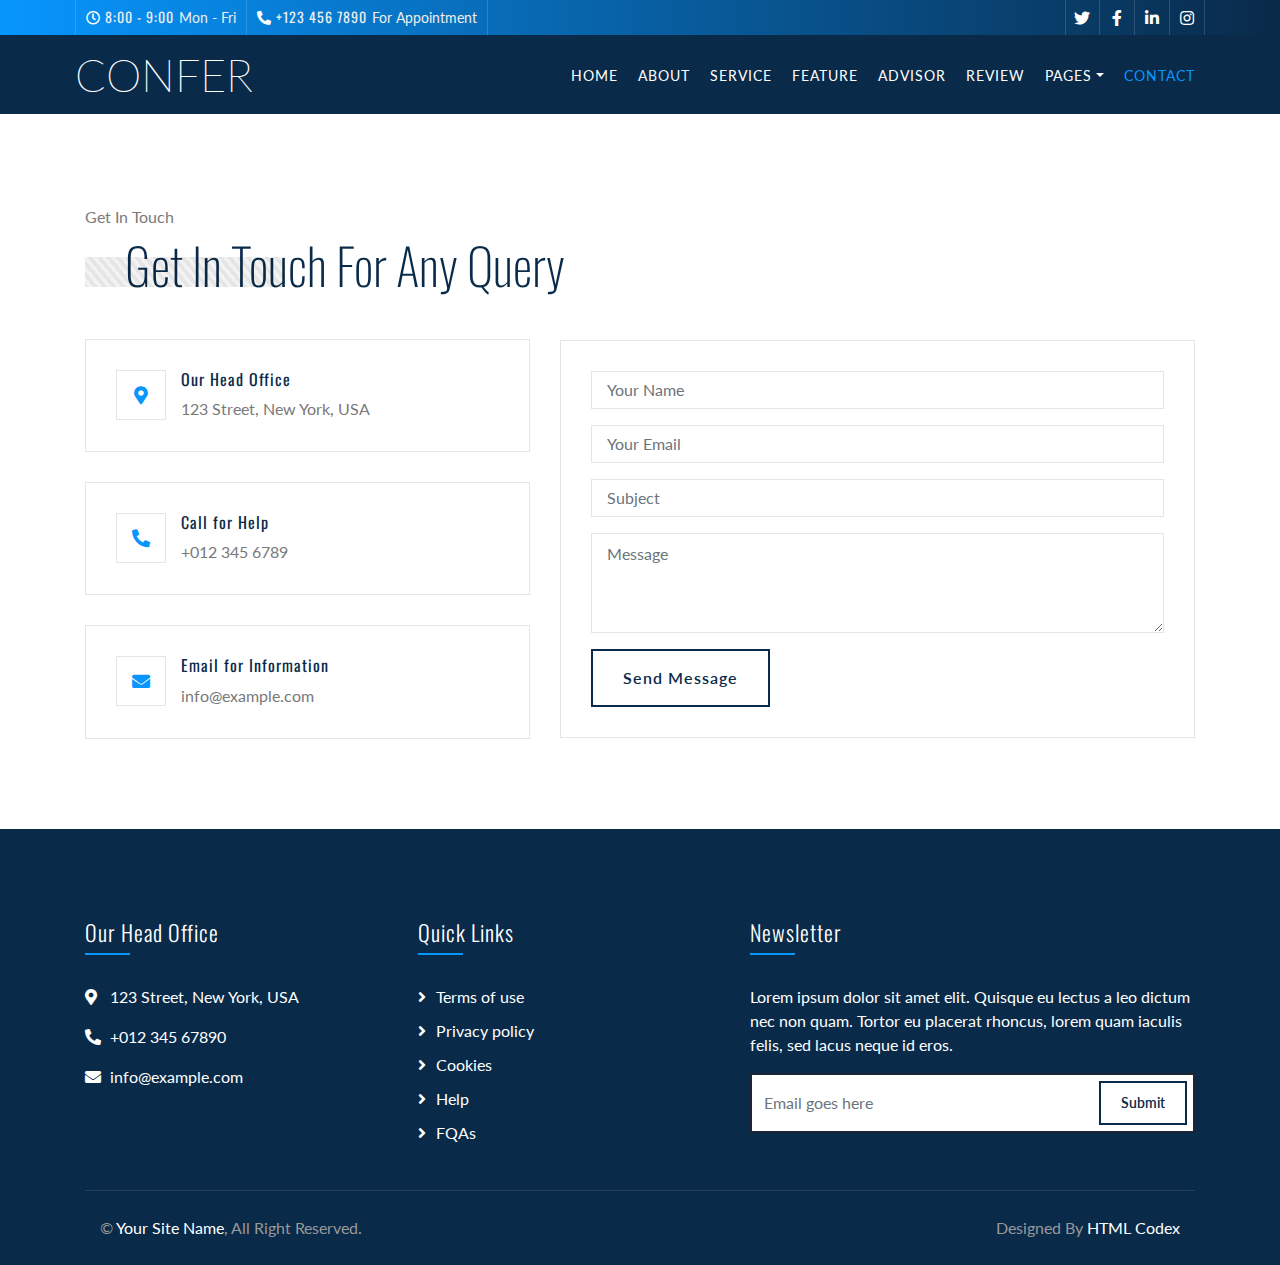
<file: contact.html>
<!DOCTYPE html>
<html lang="en">
    <head>
        <meta charset="utf-8">
        <title>Confer - Consulting Website Template Free Download</title>
        <meta content="width=device-width, initial-scale=1.0" name="viewport">
        <meta content="Consulting Website Template Free Download" name="keywords">
        <meta content="Consulting Website Template Free Download" name="description">

        <!-- Favicon -->
        <link href="img/favicon.ico" rel="icon">

        <!-- Google Font -->
        <link href="https://fonts.googleapis.com/css2?family=Lato&family=Oswald:wght@200;300;400&display=swap" rel="stylesheet">
        
        <!-- CSS Libraries -->
        <link href="https://stackpath.bootstrapcdn.com/bootstrap/4.4.1/css/bootstrap.min.css" rel="stylesheet">
        <link href="https://cdnjs.cloudflare.com/ajax/libs/font-awesome/5.10.0/css/all.min.css" rel="stylesheet">
        <link href="lib/animate/animate.min.css" rel="stylesheet">
        <link href="lib/owlcarousel/assets/owl.carousel.min.css" rel="stylesheet">

        <!-- Template Stylesheet -->
        <link href="css/style.css" rel="stylesheet">
    </head>

    <body class="page">
        <!-- Top Bar Start -->
        <div class="top-bar d-none d-md-block">
            <div class="container-fluid">
                <div class="row">
                    <div class="col-md-8">
                        <div class="top-bar-left">
                            <div class="text">
                                <i class="far fa-clock"></i>
                                <h2>8:00 - 9:00</h2>
                                <p>Mon - Fri</p>
                            </div>
                            <div class="text">
                                <i class="fa fa-phone-alt"></i>
                                <h2>+123 456 7890</h2>
                                <p>For Appointment</p>
                            </div>
                        </div>
                    </div>
                    <div class="col-md-4">
                        <div class="top-bar-right">
                            <div class="social">
                                <a href=""><i class="fab fa-twitter"></i></a>
                                <a href=""><i class="fab fa-facebook-f"></i></a>
                                <a href=""><i class="fab fa-linkedin-in"></i></a>
                                <a href=""><i class="fab fa-instagram"></i></a>
                            </div>
                        </div>
                    </div>
                </div>
            </div>
        </div>
        <!-- Top Bar End -->

        <!-- Nav Bar Start -->
        <div class="navbar navbar-expand-lg bg-dark navbar-dark">
            <div class="container-fluid">
                <a href="index.html" class="navbar-brand">Confer</a>
                <button type="button" class="navbar-toggler" data-toggle="collapse" data-target="#navbarCollapse">
                    <span class="navbar-toggler-icon"></span>
                </button>

                <div class="collapse navbar-collapse justify-content-between" id="navbarCollapse">
                    <div class="navbar-nav ml-auto">
                        <a href="index.html" class="nav-item nav-link">Home</a>
                        <a href="about.html" class="nav-item nav-link">About</a>
                        <a href="service.html" class="nav-item nav-link">Service</a>
                        <a href="feature.html" class="nav-item nav-link">Feature</a>
                        <a href="advisor.html" class="nav-item nav-link">Advisor</a>
                        <a href="review.html" class="nav-item nav-link">Review</a>
                        <div class="nav-item dropdown">
                            <a href="#" class="nav-link dropdown-toggle" data-toggle="dropdown">Pages</a>
                            <div class="dropdown-menu">
                                <a href="blog.html" class="dropdown-item">Blog Page</a>
                                <a href="single.html" class="dropdown-item">Single Page</a>
                            </div>
                        </div>
                        <a href="contact.html" class="nav-item nav-link active">Contact</a>
                    </div>
                </div>
            </div>
        </div>
        <!-- Nav Bar End -->
        
        
        <!-- Contact Start -->
        <div class="contact mt-125">
            <div class="container">
                <div class="section-header">
                    <p>Get In Touch</p>
                    <h2>Get In Touch For Any Query</h2>
                </div>
                <div class="row align-items-center">
                    <div class="col-md-5">
                        <div class="contact-info">
                            <div class="contact-icon">
                                <i class="fa fa-map-marker-alt"></i>
                            </div>
                            <div class="contact-text">
                                <h3>Our Head Office</h3>
                                <p>123 Street, New York, USA</p>
                            </div>
                        </div>
                        <div class="contact-info">
                            <div class="contact-icon">
                                <i class="fa fa-phone-alt"></i>
                            </div>
                            <div class="contact-text">
                                <h3>Call for Help</h3>
                                <p>+012 345 6789</p>
                            </div>
                        </div>
                        <div class="contact-info">
                            <div class="contact-icon">
                                <i class="fa fa-envelope"></i>
                            </div>
                            <div class="contact-text">
                                <h3>Email for Information</h3>
                                <p>info@example.com</p>
                            </div>
                        </div>
                    </div>
                    <div class="col-md-7">
                        <div class="contact-form">
                            <div id="success"></div>
                            <form name="sentMessage" id="contactForm" novalidate="novalidate">
                                <div class="control-group">
                                    <input type="text" class="form-control" id="name" placeholder="Your Name" required="required" data-validation-required-message="Please enter your name" />
                                    <p class="help-block text-danger"></p>
                                </div>
                                <div class="control-group">
                                    <input type="email" class="form-control" id="email" placeholder="Your Email" required="required" data-validation-required-message="Please enter your email" />
                                    <p class="help-block text-danger"></p>
                                </div>
                                <div class="control-group">
                                    <input type="text" class="form-control" id="subject" placeholder="Subject" required="required" data-validation-required-message="Please enter a subject" />
                                    <p class="help-block text-danger"></p>
                                </div>
                                <div class="control-group">
                                    <textarea class="form-control" id="message" placeholder="Message" required="required" data-validation-required-message="Please enter your message"></textarea>
                                    <p class="help-block text-danger"></p>
                                </div>
                                <div>
                                    <button class="btn" type="submit" id="sendMessageButton">Send Message</button>
                                </div>
                            </form>
                        </div>
                    </div>
                </div>
            </div>
        </div>
        <!-- Contact End -->


        <!-- Footer Start -->
        <div class="footer">
            <div class="container">
                <div class="row">
                    <div class="col-lg-7">
                        <div class="row">
                            <div class="col-md-6">
                                <div class="footer-contact">
                                    <h2>Our Head Office</h2>
                                    <p><i class="fa fa-map-marker-alt"></i>123 Street, New York, USA</p>
                                    <p><i class="fa fa-phone-alt"></i>+012 345 67890</p>
                                    <p><i class="fa fa-envelope"></i>info@example.com</p>
                                    <div class="footer-social">
                                        <a href=""><i class="fab fa-twitter"></i></a>
                                        <a href=""><i class="fab fa-facebook-f"></i></a>
                                        <a href=""><i class="fab fa-youtube"></i></a>
                                        <a href=""><i class="fab fa-instagram"></i></a>
                                        <a href=""><i class="fab fa-linkedin-in"></i></a>
                                    </div>
                                </div>
                            </div>
                            <div class="col-md-6">
                                <div class="footer-link">
                                    <h2>Quick Links</h2>
                                    <a href="">Terms of use</a>
                                    <a href="">Privacy policy</a>
                                    <a href="">Cookies</a>
                                    <a href="">Help</a>
                                    <a href="">FQAs</a>
                                </div>
                            </div>
                        </div>
                    </div>
                    <div class="col-lg-5">
                        <div class="footer-newsletter">
                            <h2>Newsletter</h2>
                            <p>
                                Lorem ipsum dolor sit amet elit. Quisque eu lectus a leo dictum nec non quam. Tortor eu placerat rhoncus, lorem quam iaculis felis, sed lacus neque id eros.
                            </p>
                            <div class="form">
                                <input class="form-control" placeholder="Email goes here">
                                <button class="btn">Submit</button>
                            </div>
                        </div>
                    </div>
                </div>
            </div>
            <div class="container copyright">
                <div class="row">
                    <div class="col-md-6">
                        <p>&copy; <a href="#">Your Site Name</a>, All Right Reserved.</p>
                    </div>
                    <div class="col-md-6">
                        <p>Designed By <a href="https://htmlcodex.com">HTML Codex</a></p>
                    </div>
                </div>
            </div>
        </div>
        <!-- Footer End -->

        <a href="#" class="back-to-top"><i class="fa fa-chevron-up"></i></a>

        <!-- JavaScript Libraries -->
        <script src="https://code.jquery.com/jquery-3.4.1.min.js"></script>
        <script src="https://stackpath.bootstrapcdn.com/bootstrap/4.4.1/js/bootstrap.bundle.min.js"></script>
        <script src="lib/easing/easing.min.js"></script>
        <script src="lib/owlcarousel/owl.carousel.min.js"></script>
        <script src="lib/waypoints/waypoints.min.js"></script>
        <script src="lib/counterup/counterup.min.js"></script>
        
        <!-- Contact Javascript File -->
        <script src="mail/jqBootstrapValidation.min.js"></script>
        <script src="mail/contact.js"></script>

        <!-- Template Javascript -->
        <script src="js/main.js"></script>
    </body>
</html>
</file>
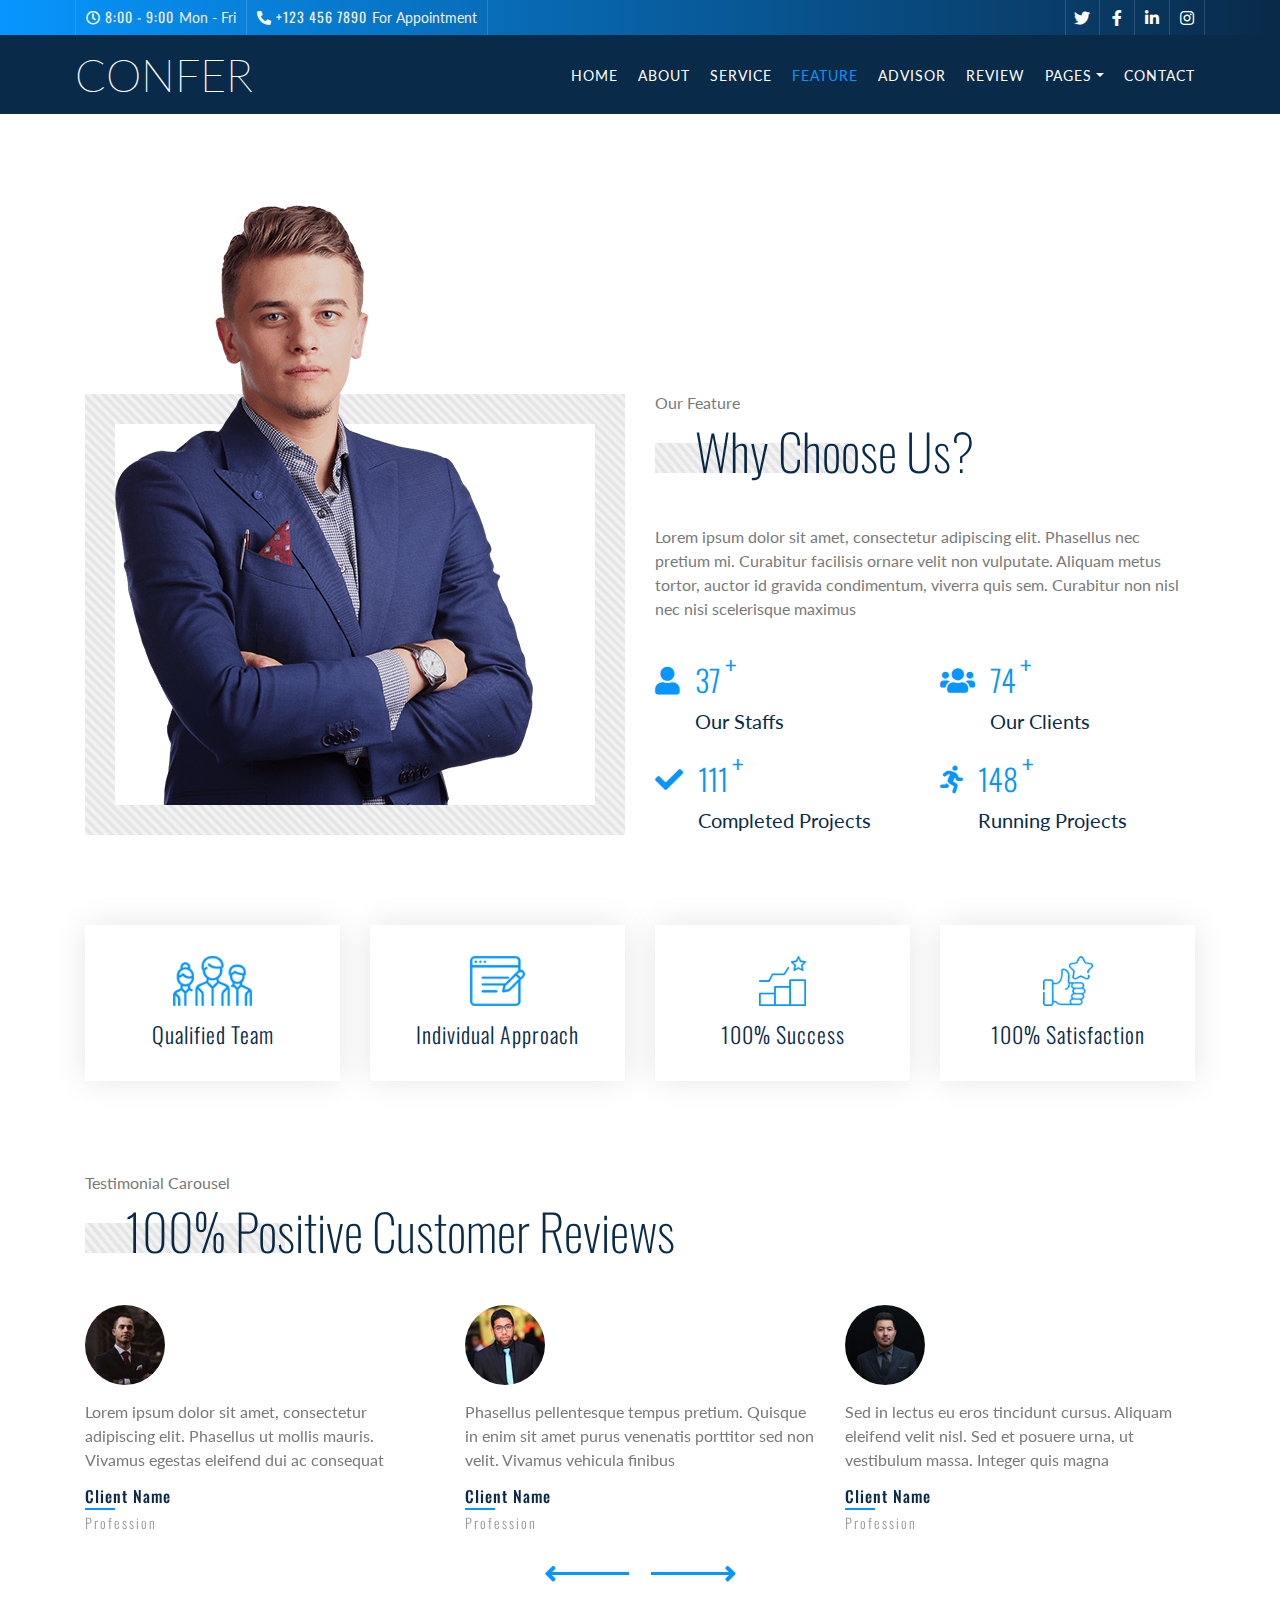
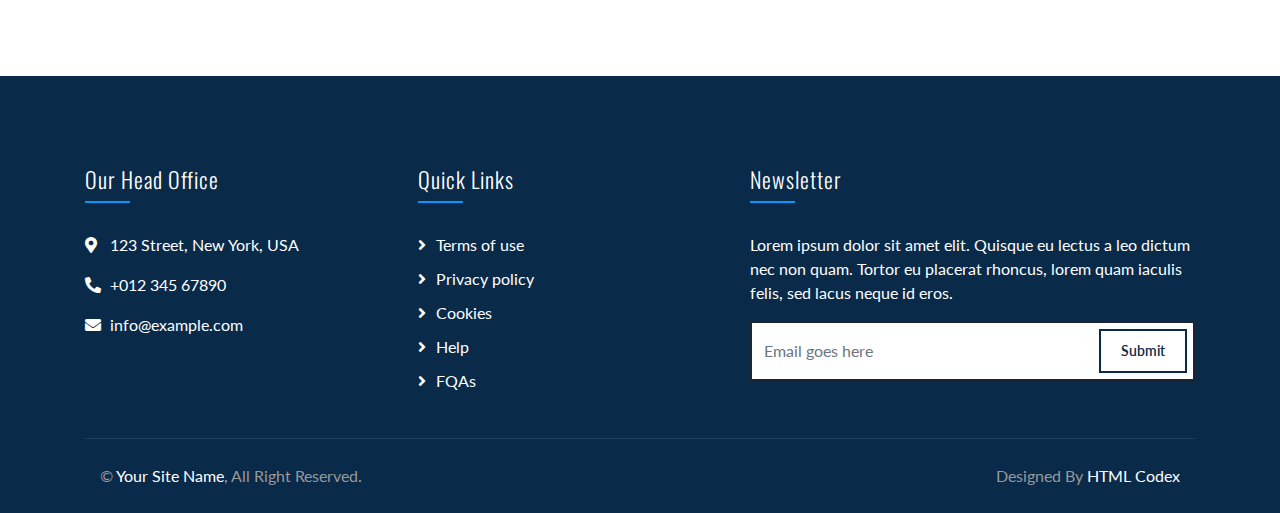
<file: feature.html>
<!DOCTYPE html>
<html lang="en">
    <head>
        <meta charset="utf-8">
        <title>Confer - Consulting Website Template Free Download</title>
        <meta content="width=device-width, initial-scale=1.0" name="viewport">
        <meta content="Consulting Website Template Free Download" name="keywords">
        <meta content="Consulting Website Template Free Download" name="description">

        <!-- Favicon -->
        <link href="img/favicon.ico" rel="icon">

        <!-- Google Font -->
        <link href="https://fonts.googleapis.com/css2?family=Lato&family=Oswald:wght@200;300;400&display=swap" rel="stylesheet">
        
        <!-- CSS Libraries -->
        <link href="https://stackpath.bootstrapcdn.com/bootstrap/4.4.1/css/bootstrap.min.css" rel="stylesheet">
        <link href="https://cdnjs.cloudflare.com/ajax/libs/font-awesome/5.10.0/css/all.min.css" rel="stylesheet">
        <link href="lib/animate/animate.min.css" rel="stylesheet">
        <link href="lib/owlcarousel/assets/owl.carousel.min.css" rel="stylesheet">

        <!-- Template Stylesheet -->
        <link href="css/style.css" rel="stylesheet">
    </head>

    <body class="page">
        <!-- Top Bar Start -->
        <div class="top-bar d-none d-md-block">
            <div class="container-fluid">
                <div class="row">
                    <div class="col-md-8">
                        <div class="top-bar-left">
                            <div class="text">
                                <i class="far fa-clock"></i>
                                <h2>8:00 - 9:00</h2>
                                <p>Mon - Fri</p>
                            </div>
                            <div class="text">
                                <i class="fa fa-phone-alt"></i>
                                <h2>+123 456 7890</h2>
                                <p>For Appointment</p>
                            </div>
                        </div>
                    </div>
                    <div class="col-md-4">
                        <div class="top-bar-right">
                            <div class="social">
                                <a href=""><i class="fab fa-twitter"></i></a>
                                <a href=""><i class="fab fa-facebook-f"></i></a>
                                <a href=""><i class="fab fa-linkedin-in"></i></a>
                                <a href=""><i class="fab fa-instagram"></i></a>
                            </div>
                        </div>
                    </div>
                </div>
            </div>
        </div>
        <!-- Top Bar End -->

        <!-- Nav Bar Start -->
        <div class="navbar navbar-expand-lg bg-dark navbar-dark">
            <div class="container-fluid">
                <a href="index.html" class="navbar-brand">Confer</a>
                <button type="button" class="navbar-toggler" data-toggle="collapse" data-target="#navbarCollapse">
                    <span class="navbar-toggler-icon"></span>
                </button>

                <div class="collapse navbar-collapse justify-content-between" id="navbarCollapse">
                    <div class="navbar-nav ml-auto">
                        <a href="index.html" class="nav-item nav-link">Home</a>
                        <a href="about.html" class="nav-item nav-link">About</a>
                        <a href="service.html" class="nav-item nav-link">Service</a>
                        <a href="feature.html" class="nav-item nav-link active">Feature</a>
                        <a href="advisor.html" class="nav-item nav-link">Advisor</a>
                        <a href="review.html" class="nav-item nav-link">Review</a>
                        <div class="nav-item dropdown">
                            <a href="#" class="nav-link dropdown-toggle" data-toggle="dropdown">Pages</a>
                            <div class="dropdown-menu">
                                <a href="blog.html" class="dropdown-item">Blog Page</a>
                                <a href="single.html" class="dropdown-item">Single Page</a>
                            </div>
                        </div>
                        <a href="contact.html" class="nav-item nav-link">Contact</a>
                    </div>
                </div>
            </div>
        </div>
        <!-- Nav Bar End -->


        <!-- Feature Start -->
        <div class="feature mt-125">
            <div class="container">
                <div class="row align-items-end">
                    <div class="col-md-6">
                        <div class="feature-img">
                            <img src="img/business-man.png" alt="Image">
                        </div>
                    </div>
                    <div class="col-md-6">
                        <div class="section-header">
                            <p>Our Feature</p>
                            <h2>Why Choose Us?</h2>
                        </div>
                        <p>
                            Lorem ipsum dolor sit amet, consectetur adipiscing elit. Phasellus nec pretium mi. Curabitur facilisis ornare velit non vulputate. Aliquam metus tortor, auctor id gravida condimentum, viverra quis sem. Curabitur non nisl nec nisi scelerisque maximus 
                        </p>
                        <div class="row counters">
                            <div class="col-6">
                                <i class="fa fa-user"></i>
                                <div class="counters-text">
                                    <h2 data-toggle="counter-up">100</h2>
                                    <p>Our Staffs</p>
                                </div>
                            </div>
                            <div class="col-6">
                                <i class="fa fa-users"></i>
                                <div class="counters-text">
                                    <h2 data-toggle="counter-up">200</h2>
                                    <p>Our Clients</p>
                                </div>
                            </div>
                            <div class="col-6">
                                <i class="fa fa-check"></i>
                                <div class="counters-text">
                                    <h2 data-toggle="counter-up">300</h2>
                                    <p>Completed Projects</p>
                                </div>
                            </div>
                            <div class="col-6">
                                <i class="fa fa-running"></i>
                                <div class="counters-text">
                                    <h2 data-toggle="counter-up">400</h2>
                                    <p>Running Projects</p>
                                </div>
                            </div>
                        </div>
                    </div>
                </div>
            </div>
        </div>
        <!-- Feature End -->
        
        
        <!-- Fact Start -->
        <div class="fact">
            <div class="container">
                <div class="row align-items-center">
                    <div class="col-lg-3 col-md-6">
                        <div class="fact-item">
                            <img src="img/icon-4.png" alt="Icon">
                            <h2>Qualified Team</h2>
                        </div>
                    </div>
                    <div class="col-lg-3 col-md-6">
                        <div class="fact-item">
                            <img src="img/icon-1.png" alt="Icon">
                            <h2>Individual Approach</h2>
                        </div>
                    </div>
                    <div class="col-lg-3 col-md-6">
                        <div class="fact-item">
                            <img src="img/icon-8.png" alt="Icon">
                            <h2>100% Success</h2>
                        </div>
                    </div>
                    <div class="col-lg-3 col-md-6">
                        <div class="fact-item">
                            <img src="img/icon-6.png" alt="Icon">
                            <h2>100% Satisfaction</h2>
                        </div>
                    </div>
                </div>
            </div>
        </div>
        <!-- Fact Start -->
        
        
        <!-- Testimonial Start -->
        <div class="testimonial">
            <div class="container">
                <div class="section-header">
                    <p>Testimonial Carousel</p>
                    <h2>100% Positive Customer Reviews</h2>
                </div>
                <div class="owl-carousel testimonials-carousel">
                    <div class="testimonial-item">
                        <img src="img/testimonial-1.jpg" alt="Image">
                        <p>
                            Lorem ipsum dolor sit amet, consectetur adipiscing elit. Phasellus ut mollis mauris. Vivamus egestas eleifend dui ac consequat
                        </p>
                        <h2>Client Name</h2>
                        <h3>Profession</h3>
                    </div>
                    <div class="testimonial-item">
                        <img src="img/testimonial-2.jpg" alt="Image">
                        <p>
                            Phasellus pellentesque tempus pretium. Quisque in enim sit amet purus venenatis porttitor sed non velit. Vivamus vehicula finibus
                        </p>
                        <h2>Client Name</h2>
                        <h3>Profession</h3>
                    </div>
                    <div class="testimonial-item">
                        <img src="img/testimonial-3.jpg" alt="Image">
                        <p>
                            Sed in lectus eu eros tincidunt cursus. Aliquam eleifend velit nisl. Sed et posuere urna, ut vestibulum massa. Integer quis magna
                        </p>
                        <h2>Client Name</h2>
                        <h3>Profession</h3>
                    </div>
                    <div class="testimonial-item">
                        <img src="img/testimonial-4.jpg" alt="Image">
                        <p>
                            Sed in lectus eu eros tincidunt cursus. Aliquam eleifend velit nisl. Sed et posuere urna, ut vestibulum massa. Integer quis magna
                        </p>
                        <h2>Client Name</h2>
                        <h3>Profession</h3>
                    </div>
                </div>
            </div>
        </div>
        <!-- Testimonial End -->


        <!-- Footer Start -->
        <div class="footer">
            <div class="container">
                <div class="row">
                    <div class="col-lg-7">
                        <div class="row">
                            <div class="col-md-6">
                                <div class="footer-contact">
                                    <h2>Our Head Office</h2>
                                    <p><i class="fa fa-map-marker-alt"></i>123 Street, New York, USA</p>
                                    <p><i class="fa fa-phone-alt"></i>+012 345 67890</p>
                                    <p><i class="fa fa-envelope"></i>info@example.com</p>
                                    <div class="footer-social">
                                        <a href=""><i class="fab fa-twitter"></i></a>
                                        <a href=""><i class="fab fa-facebook-f"></i></a>
                                        <a href=""><i class="fab fa-youtube"></i></a>
                                        <a href=""><i class="fab fa-instagram"></i></a>
                                        <a href=""><i class="fab fa-linkedin-in"></i></a>
                                    </div>
                                </div>
                            </div>
                            <div class="col-md-6">
                                <div class="footer-link">
                                    <h2>Quick Links</h2>
                                    <a href="">Terms of use</a>
                                    <a href="">Privacy policy</a>
                                    <a href="">Cookies</a>
                                    <a href="">Help</a>
                                    <a href="">FQAs</a>
                                </div>
                            </div>
                        </div>
                    </div>
                    <div class="col-lg-5">
                        <div class="footer-newsletter">
                            <h2>Newsletter</h2>
                            <p>
                                Lorem ipsum dolor sit amet elit. Quisque eu lectus a leo dictum nec non quam. Tortor eu placerat rhoncus, lorem quam iaculis felis, sed lacus neque id eros.
                            </p>
                            <div class="form">
                                <input class="form-control" placeholder="Email goes here">
                                <button class="btn">Submit</button>
                            </div>
                        </div>
                    </div>
                </div>
            </div>
            <div class="container copyright">
                <div class="row">
                    <div class="col-md-6">
                        <p>&copy; <a href="#">Your Site Name</a>, All Right Reserved.</p>
                    </div>
                    <div class="col-md-6">
                        <p>Designed By <a href="https://htmlcodex.com">HTML Codex</a></p>
                    </div>
                </div>
            </div>
        </div>
        <!-- Footer End -->

        <a href="#" class="back-to-top"><i class="fa fa-chevron-up"></i></a>

        <!-- JavaScript Libraries -->
        <script src="https://code.jquery.com/jquery-3.4.1.min.js"></script>
        <script src="https://stackpath.bootstrapcdn.com/bootstrap/4.4.1/js/bootstrap.bundle.min.js"></script>
        <script src="lib/easing/easing.min.js"></script>
        <script src="lib/owlcarousel/owl.carousel.min.js"></script>
        <script src="lib/waypoints/waypoints.min.js"></script>
        <script src="lib/counterup/counterup.min.js"></script>
        
        <!-- Contact Javascript File -->
        <script src="mail/jqBootstrapValidation.min.js"></script>
        <script src="mail/contact.js"></script>

        <!-- Template Javascript -->
        <script src="js/main.js"></script>
    </body>
</html>
</file>
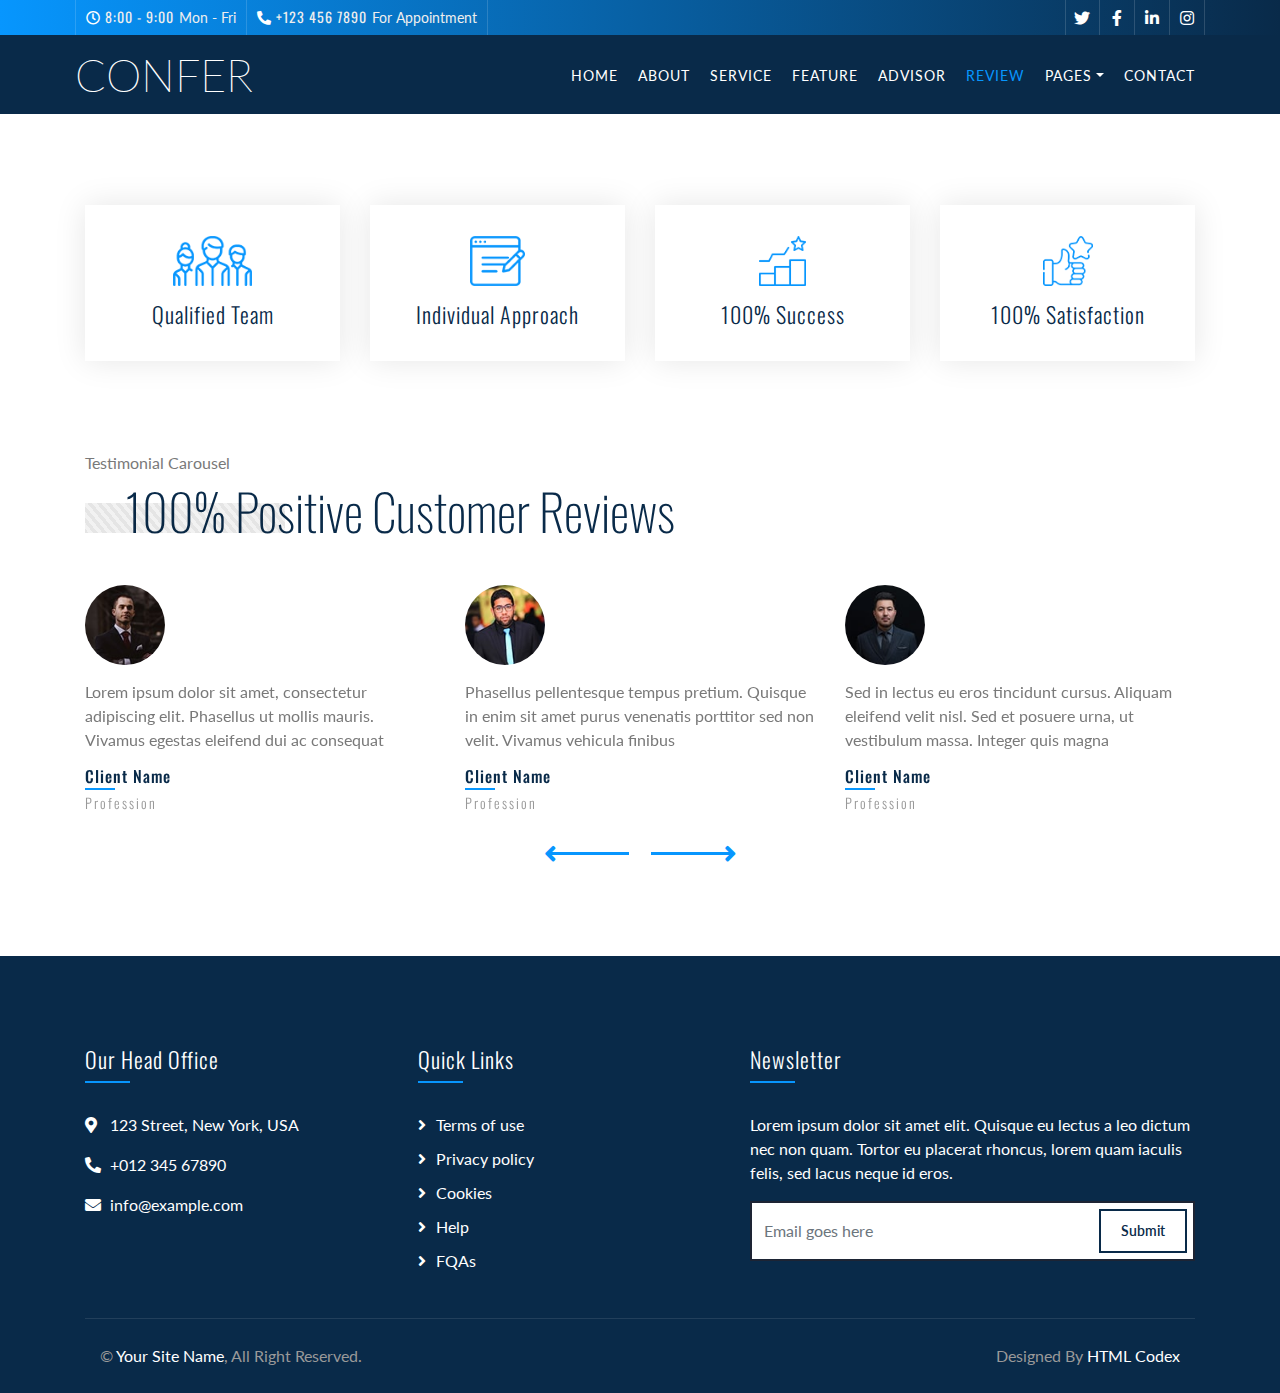
<file: review.html>
<!DOCTYPE html>
<html lang="en">
    <head>
        <meta charset="utf-8">
        <title>Confer - Consulting Website Template Free Download</title>
        <meta content="width=device-width, initial-scale=1.0" name="viewport">
        <meta content="Consulting Website Template Free Download" name="keywords">
        <meta content="Consulting Website Template Free Download" name="description">

        <!-- Favicon -->
        <link href="img/favicon.ico" rel="icon">

        <!-- Google Font -->
        <link href="https://fonts.googleapis.com/css2?family=Lato&family=Oswald:wght@200;300;400&display=swap" rel="stylesheet">
        
        <!-- CSS Libraries -->
        <link href="https://stackpath.bootstrapcdn.com/bootstrap/4.4.1/css/bootstrap.min.css" rel="stylesheet">
        <link href="https://cdnjs.cloudflare.com/ajax/libs/font-awesome/5.10.0/css/all.min.css" rel="stylesheet">
        <link href="lib/animate/animate.min.css" rel="stylesheet">
        <link href="lib/owlcarousel/assets/owl.carousel.min.css" rel="stylesheet">

        <!-- Template Stylesheet -->
        <link href="css/style.css" rel="stylesheet">
    </head>

    <body class="page">
        <!-- Top Bar Start -->
        <div class="top-bar d-none d-md-block">
            <div class="container-fluid">
                <div class="row">
                    <div class="col-md-8">
                        <div class="top-bar-left">
                            <div class="text">
                                <i class="far fa-clock"></i>
                                <h2>8:00 - 9:00</h2>
                                <p>Mon - Fri</p>
                            </div>
                            <div class="text">
                                <i class="fa fa-phone-alt"></i>
                                <h2>+123 456 7890</h2>
                                <p>For Appointment</p>
                            </div>
                        </div>
                    </div>
                    <div class="col-md-4">
                        <div class="top-bar-right">
                            <div class="social">
                                <a href=""><i class="fab fa-twitter"></i></a>
                                <a href=""><i class="fab fa-facebook-f"></i></a>
                                <a href=""><i class="fab fa-linkedin-in"></i></a>
                                <a href=""><i class="fab fa-instagram"></i></a>
                            </div>
                        </div>
                    </div>
                </div>
            </div>
        </div>
        <!-- Top Bar End -->

        <!-- Nav Bar Start -->
        <div class="navbar navbar-expand-lg bg-dark navbar-dark">
            <div class="container-fluid">
                <a href="index.html" class="navbar-brand">Confer</a>
                <button type="button" class="navbar-toggler" data-toggle="collapse" data-target="#navbarCollapse">
                    <span class="navbar-toggler-icon"></span>
                </button>

                <div class="collapse navbar-collapse justify-content-between" id="navbarCollapse">
                    <div class="navbar-nav ml-auto">
                        <a href="index.html" class="nav-item nav-link">Home</a>
                        <a href="about.html" class="nav-item nav-link">About</a>
                        <a href="service.html" class="nav-item nav-link">Service</a>
                        <a href="feature.html" class="nav-item nav-link">Feature</a>
                        <a href="advisor.html" class="nav-item nav-link">Advisor</a>
                        <a href="review.html" class="nav-item nav-link active">Review</a>
                        <div class="nav-item dropdown">
                            <a href="#" class="nav-link dropdown-toggle" data-toggle="dropdown">Pages</a>
                            <div class="dropdown-menu">
                                <a href="blog.html" class="dropdown-item">Blog Page</a>
                                <a href="single.html" class="dropdown-item">Single Page</a>
                            </div>
                        </div>
                        <a href="contact.html" class="nav-item nav-link">Contact</a>
                    </div>
                </div>
            </div>
        </div>
        <!-- Nav Bar End -->
        
        
        <!-- Fact Start -->
        <div class="fact mt-125">
            <div class="container">
                <div class="row align-items-center">
                    <div class="col-lg-3 col-md-6">
                        <div class="fact-item">
                            <img src="img/icon-4.png" alt="Icon">
                            <h2>Qualified Team</h2>
                        </div>
                    </div>
                    <div class="col-lg-3 col-md-6">
                        <div class="fact-item">
                            <img src="img/icon-1.png" alt="Icon">
                            <h2>Individual Approach</h2>
                        </div>
                    </div>
                    <div class="col-lg-3 col-md-6">
                        <div class="fact-item">
                            <img src="img/icon-8.png" alt="Icon">
                            <h2>100% Success</h2>
                        </div>
                    </div>
                    <div class="col-lg-3 col-md-6">
                        <div class="fact-item">
                            <img src="img/icon-6.png" alt="Icon">
                            <h2>100% Satisfaction</h2>
                        </div>
                    </div>
                </div>
            </div>
        </div>
        <!-- Fact Start -->
        
        
        <!-- Testimonial Start -->
        <div class="testimonial">
            <div class="container">
                <div class="section-header">
                    <p>Testimonial Carousel</p>
                    <h2>100% Positive Customer Reviews</h2>
                </div>
                <div class="owl-carousel testimonials-carousel">
                    <div class="testimonial-item">
                        <img src="img/testimonial-1.jpg" alt="Image">
                        <p>
                            Lorem ipsum dolor sit amet, consectetur adipiscing elit. Phasellus ut mollis mauris. Vivamus egestas eleifend dui ac consequat
                        </p>
                        <h2>Client Name</h2>
                        <h3>Profession</h3>
                    </div>
                    <div class="testimonial-item">
                        <img src="img/testimonial-2.jpg" alt="Image">
                        <p>
                            Phasellus pellentesque tempus pretium. Quisque in enim sit amet purus venenatis porttitor sed non velit. Vivamus vehicula finibus
                        </p>
                        <h2>Client Name</h2>
                        <h3>Profession</h3>
                    </div>
                    <div class="testimonial-item">
                        <img src="img/testimonial-3.jpg" alt="Image">
                        <p>
                            Sed in lectus eu eros tincidunt cursus. Aliquam eleifend velit nisl. Sed et posuere urna, ut vestibulum massa. Integer quis magna
                        </p>
                        <h2>Client Name</h2>
                        <h3>Profession</h3>
                    </div>
                    <div class="testimonial-item">
                        <img src="img/testimonial-4.jpg" alt="Image">
                        <p>
                            Sed in lectus eu eros tincidunt cursus. Aliquam eleifend velit nisl. Sed et posuere urna, ut vestibulum massa. Integer quis magna
                        </p>
                        <h2>Client Name</h2>
                        <h3>Profession</h3>
                    </div>
                </div>
            </div>
        </div>
        <!-- Testimonial End -->


        <!-- Footer Start -->
        <div class="footer">
            <div class="container">
                <div class="row">
                    <div class="col-lg-7">
                        <div class="row">
                            <div class="col-md-6">
                                <div class="footer-contact">
                                    <h2>Our Head Office</h2>
                                    <p><i class="fa fa-map-marker-alt"></i>123 Street, New York, USA</p>
                                    <p><i class="fa fa-phone-alt"></i>+012 345 67890</p>
                                    <p><i class="fa fa-envelope"></i>info@example.com</p>
                                    <div class="footer-social">
                                        <a href=""><i class="fab fa-twitter"></i></a>
                                        <a href=""><i class="fab fa-facebook-f"></i></a>
                                        <a href=""><i class="fab fa-youtube"></i></a>
                                        <a href=""><i class="fab fa-instagram"></i></a>
                                        <a href=""><i class="fab fa-linkedin-in"></i></a>
                                    </div>
                                </div>
                            </div>
                            <div class="col-md-6">
                                <div class="footer-link">
                                    <h2>Quick Links</h2>
                                    <a href="">Terms of use</a>
                                    <a href="">Privacy policy</a>
                                    <a href="">Cookies</a>
                                    <a href="">Help</a>
                                    <a href="">FQAs</a>
                                </div>
                            </div>
                        </div>
                    </div>
                    <div class="col-lg-5">
                        <div class="footer-newsletter">
                            <h2>Newsletter</h2>
                            <p>
                                Lorem ipsum dolor sit amet elit. Quisque eu lectus a leo dictum nec non quam. Tortor eu placerat rhoncus, lorem quam iaculis felis, sed lacus neque id eros.
                            </p>
                            <div class="form">
                                <input class="form-control" placeholder="Email goes here">
                                <button class="btn">Submit</button>
                            </div>
                        </div>
                    </div>
                </div>
            </div>
            <div class="container copyright">
                <div class="row">
                    <div class="col-md-6">
                        <p>&copy; <a href="#">Your Site Name</a>, All Right Reserved.</p>
                    </div>
                    <div class="col-md-6">
                        <p>Designed By <a href="https://htmlcodex.com">HTML Codex</a></p>
                    </div>
                </div>
            </div>
        </div>
        <!-- Footer End -->

        <a href="#" class="back-to-top"><i class="fa fa-chevron-up"></i></a>

        <!-- JavaScript Libraries -->
        <script src="https://code.jquery.com/jquery-3.4.1.min.js"></script>
        <script src="https://stackpath.bootstrapcdn.com/bootstrap/4.4.1/js/bootstrap.bundle.min.js"></script>
        <script src="lib/easing/easing.min.js"></script>
        <script src="lib/owlcarousel/owl.carousel.min.js"></script>
        <script src="lib/waypoints/waypoints.min.js"></script>
        <script src="lib/counterup/counterup.min.js"></script>
        
        <!-- Contact Javascript File -->
        <script src="mail/jqBootstrapValidation.min.js"></script>
        <script src="mail/contact.js"></script>

        <!-- Template Javascript -->
        <script src="js/main.js"></script>
    </body>
</html>
</file>
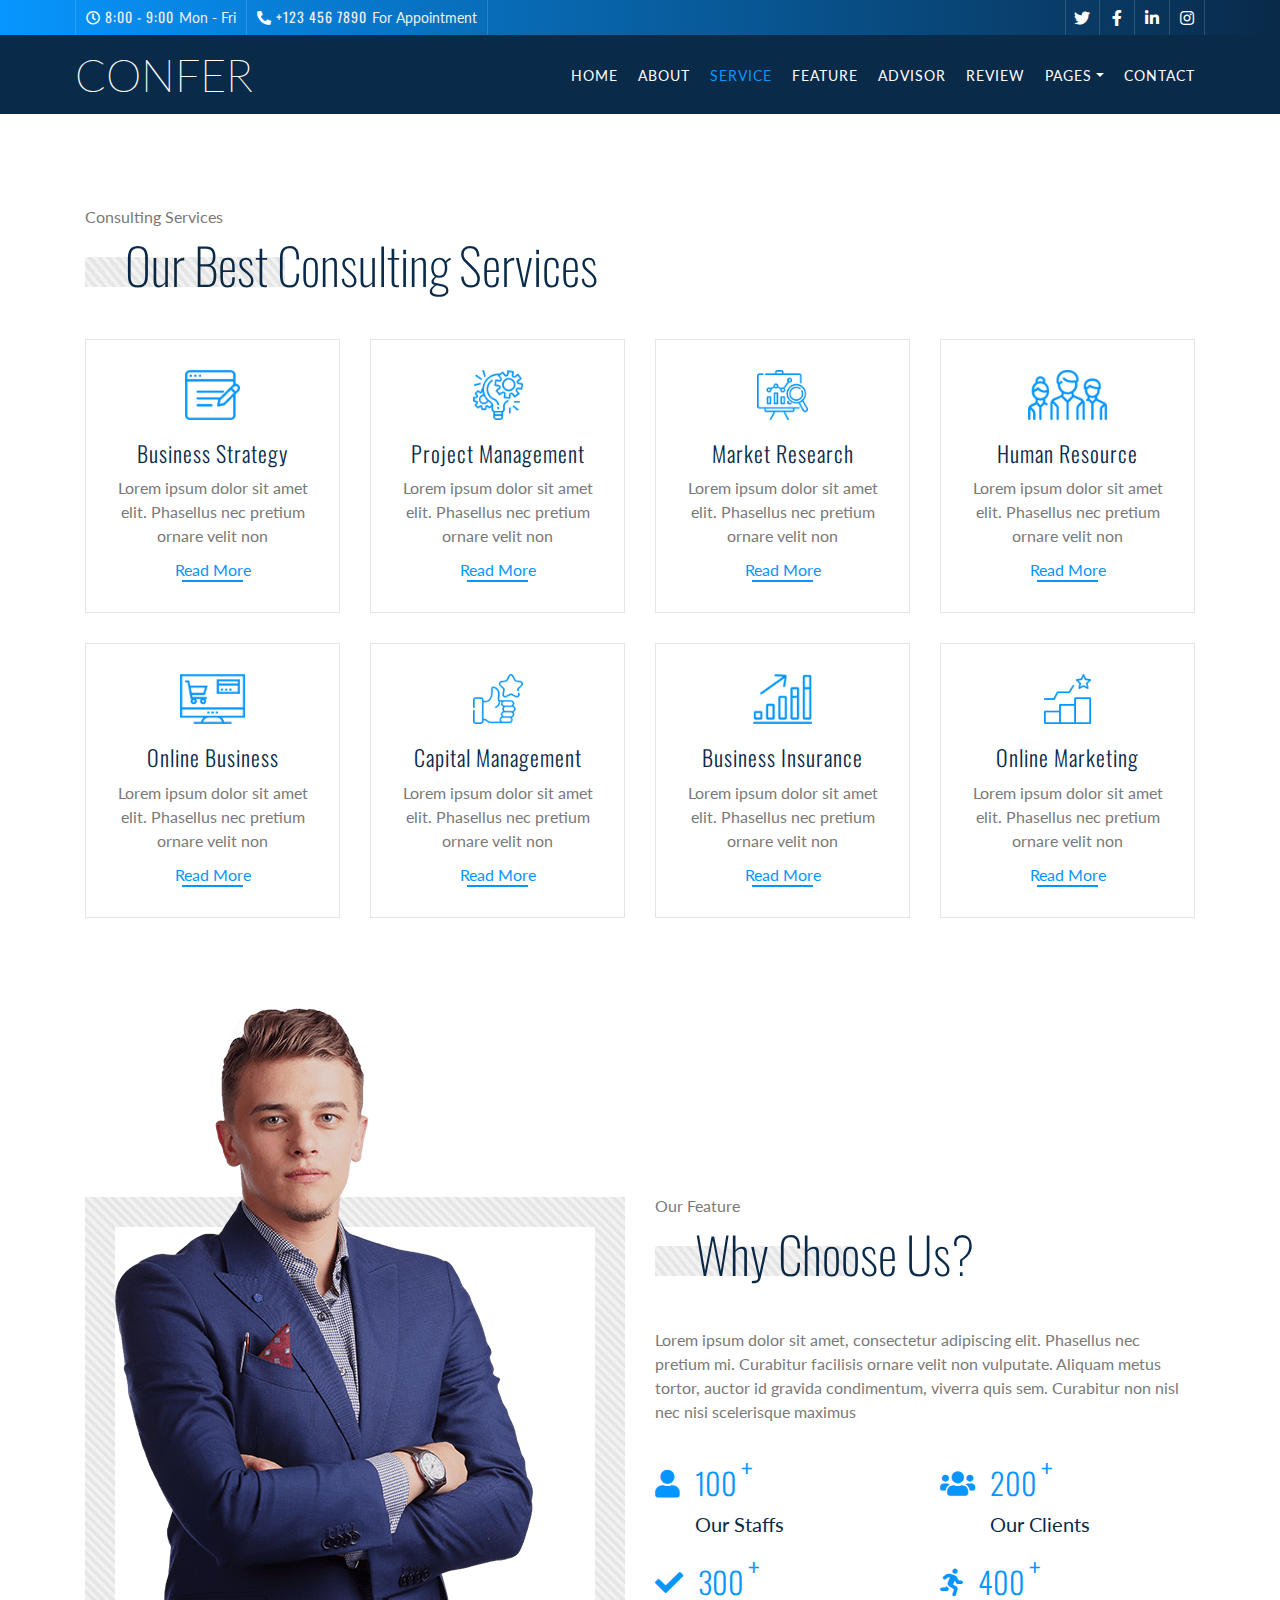
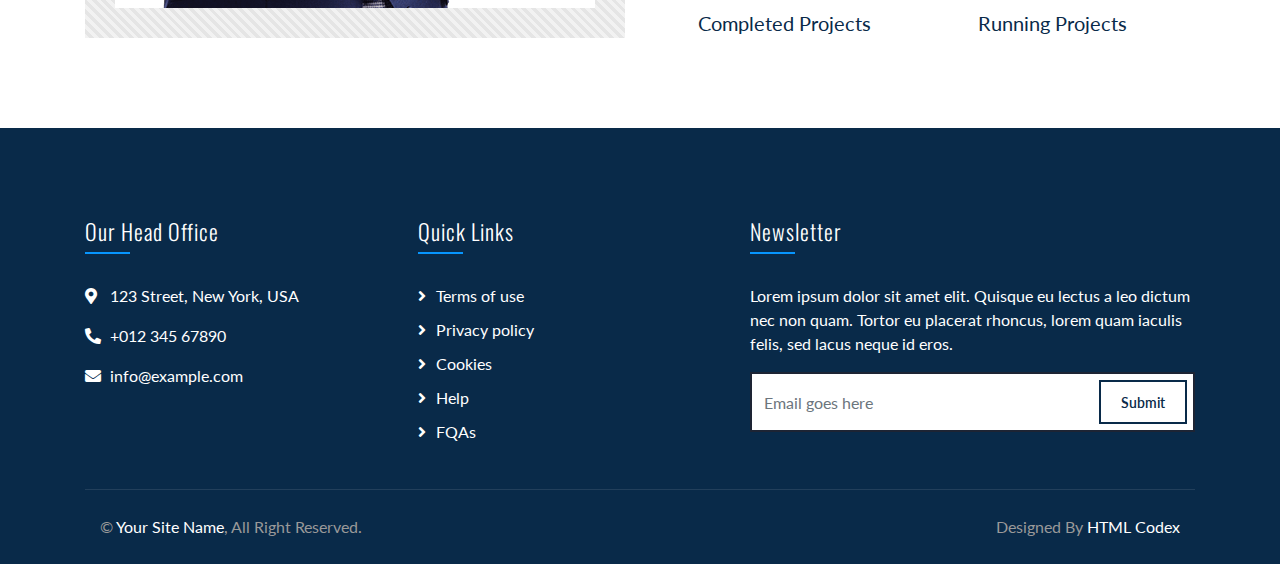
<file: service.html>
<!DOCTYPE html>
<html lang="en">
    <head>
        <meta charset="utf-8">
        <title>Confer - Consulting Website Template Free Download</title>
        <meta content="width=device-width, initial-scale=1.0" name="viewport">
        <meta content="Consulting Website Template Free Download" name="keywords">
        <meta content="Consulting Website Template Free Download" name="description">

        <!-- Favicon -->
        <link href="img/favicon.ico" rel="icon">

        <!-- Google Font -->
        <link href="https://fonts.googleapis.com/css2?family=Lato&family=Oswald:wght@200;300;400&display=swap" rel="stylesheet">
        
        <!-- CSS Libraries -->
        <link href="https://stackpath.bootstrapcdn.com/bootstrap/4.4.1/css/bootstrap.min.css" rel="stylesheet">
        <link href="https://cdnjs.cloudflare.com/ajax/libs/font-awesome/5.10.0/css/all.min.css" rel="stylesheet">
        <link href="lib/animate/animate.min.css" rel="stylesheet">
        <link href="lib/owlcarousel/assets/owl.carousel.min.css" rel="stylesheet">

        <!-- Template Stylesheet -->
        <link href="css/style.css" rel="stylesheet">
    </head>

    <body class="page">
        <!-- Top Bar Start -->
        <div class="top-bar d-none d-md-block">
            <div class="container-fluid">
                <div class="row">
                    <div class="col-md-8">
                        <div class="top-bar-left">
                            <div class="text">
                                <i class="far fa-clock"></i>
                                <h2>8:00 - 9:00</h2>
                                <p>Mon - Fri</p>
                            </div>
                            <div class="text">
                                <i class="fa fa-phone-alt"></i>
                                <h2>+123 456 7890</h2>
                                <p>For Appointment</p>
                            </div>
                        </div>
                    </div>
                    <div class="col-md-4">
                        <div class="top-bar-right">
                            <div class="social">
                                <a href=""><i class="fab fa-twitter"></i></a>
                                <a href=""><i class="fab fa-facebook-f"></i></a>
                                <a href=""><i class="fab fa-linkedin-in"></i></a>
                                <a href=""><i class="fab fa-instagram"></i></a>
                            </div>
                        </div>
                    </div>
                </div>
            </div>
        </div>
        <!-- Top Bar End -->

        <!-- Nav Bar Start -->
        <div class="navbar navbar-expand-lg bg-dark navbar-dark">
            <div class="container-fluid">
                <a href="index.html" class="navbar-brand">Confer</a>
                <button type="button" class="navbar-toggler" data-toggle="collapse" data-target="#navbarCollapse">
                    <span class="navbar-toggler-icon"></span>
                </button>

                <div class="collapse navbar-collapse justify-content-between" id="navbarCollapse">
                    <div class="navbar-nav ml-auto">
                        <a href="index.html" class="nav-item nav-link">Home</a>
                        <a href="about.html" class="nav-item nav-link">About</a>
                        <a href="service.html" class="nav-item nav-link active">Service</a>
                        <a href="feature.html" class="nav-item nav-link">Feature</a>
                        <a href="advisor.html" class="nav-item nav-link">Advisor</a>
                        <a href="review.html" class="nav-item nav-link">Review</a>
                        <div class="nav-item dropdown">
                            <a href="#" class="nav-link dropdown-toggle" data-toggle="dropdown">Pages</a>
                            <div class="dropdown-menu">
                                <a href="blog.html" class="dropdown-item">Blog Page</a>
                                <a href="single.html" class="dropdown-item">Single Page</a>
                            </div>
                        </div>
                        <a href="contact.html" class="nav-item nav-link">Contact</a>
                    </div>
                </div>
            </div>
        </div>
        <!-- Nav Bar End -->
        

        <!-- Service Start -->
        <div class="service mt-125">
            <div class="container">
                <div class="section-header">
                    <p>Consulting Services</p>
                    <h2>Our Best Consulting Services</h2>
                </div>
                <div class="row">
                    <div class="col-lg-3 col-md-6">
                        <div class="service-item">
                            <img src="img/icon-1.png" alt="Icon">
                            <h3>Business Strategy</h3>
                            <p>
                                Lorem ipsum dolor sit amet elit. Phasellus nec pretium ornare velit non
                            </p>
                            <a href="">Read More</a>
                        </div>
                    </div>
                    <div class="col-lg-3 col-md-6">
                        <div class="service-item">
                            <img src="img/icon-2.png" alt="Icon">
                            <h3>Project Management</h3>
                            <p>
                                Lorem ipsum dolor sit amet elit. Phasellus nec pretium ornare velit non
                            </p>
                            <a href="">Read More</a>
                        </div>
                    </div>
                    <div class="col-lg-3 col-md-6">
                        <div class="service-item">
                            <img src="img/icon-3.png" alt="Icon">
                            <h3>Market Research</h3>
                            <p>
                                Lorem ipsum dolor sit amet elit. Phasellus nec pretium ornare velit non
                            </p>
                            <a href="">Read More</a>
                        </div>
                    </div>
                    <div class="col-lg-3 col-md-6">
                        <div class="service-item">
                            <img src="img/icon-4.png" alt="Icon">
                            <h3>Human Resource</h3>
                            <p>
                                Lorem ipsum dolor sit amet elit. Phasellus nec pretium ornare velit non
                            </p>
                            <a href="">Read More</a>
                        </div>
                    </div>
                    <div class="col-lg-3 col-md-6">
                        <div class="service-item">
                            <img src="img/icon-5.png" alt="Icon">
                            <h3>Online Business</h3>
                            <p>
                                Lorem ipsum dolor sit amet elit. Phasellus nec pretium ornare velit non
                            </p>
                            <a href="">Read More</a>
                        </div>
                    </div>
                    <div class="col-lg-3 col-md-6">
                        <div class="service-item">
                            <img src="img/icon-6.png" alt="Icon">
                            <h3>Capital Management</h3>
                            <p>
                                Lorem ipsum dolor sit amet elit. Phasellus nec pretium ornare velit non
                            </p>
                            <a href="">Read More</a>
                        </div>
                    </div>
                    <div class="col-lg-3 col-md-6">
                        <div class="service-item">
                            <img src="img/icon-7.png" alt="Icon">
                            <h3>Business Insurance</h3>
                            <p>
                                Lorem ipsum dolor sit amet elit. Phasellus nec pretium ornare velit non
                            </p>
                            <a href="">Read More</a>
                        </div>
                    </div>
                    <div class="col-lg-3 col-md-6">
                        <div class="service-item">
                            <img src="img/icon-8.png" alt="Icon">
                            <h3>Online Marketing</h3>
                            <p>
                                Lorem ipsum dolor sit amet elit. Phasellus nec pretium ornare velit non
                            </p>
                            <a href="">Read More</a>
                        </div>
                    </div>
                </div>
            </div>
        </div>
        <!-- Service End -->


        <!-- Feature Start -->
        <div class="feature">
            <div class="container">
                <div class="row align-items-end">
                    <div class="col-md-6">
                        <div class="feature-img">
                            <img src="img/business-man.png" alt="Image">
                        </div>
                    </div>
                    <div class="col-md-6">
                        <div class="section-header">
                            <p>Our Feature</p>
                            <h2>Why Choose Us?</h2>
                        </div>
                        <p>
                            Lorem ipsum dolor sit amet, consectetur adipiscing elit. Phasellus nec pretium mi. Curabitur facilisis ornare velit non vulputate. Aliquam metus tortor, auctor id gravida condimentum, viverra quis sem. Curabitur non nisl nec nisi scelerisque maximus 
                        </p>
                        <div class="row counters">
                            <div class="col-6">
                                <i class="fa fa-user"></i>
                                <div class="counters-text">
                                    <h2 data-toggle="counter-up">100</h2>
                                    <p>Our Staffs</p>
                                </div>
                            </div>
                            <div class="col-6">
                                <i class="fa fa-users"></i>
                                <div class="counters-text">
                                    <h2 data-toggle="counter-up">200</h2>
                                    <p>Our Clients</p>
                                </div>
                            </div>
                            <div class="col-6">
                                <i class="fa fa-check"></i>
                                <div class="counters-text">
                                    <h2 data-toggle="counter-up">300</h2>
                                    <p>Completed Projects</p>
                                </div>
                            </div>
                            <div class="col-6">
                                <i class="fa fa-running"></i>
                                <div class="counters-text">
                                    <h2 data-toggle="counter-up">400</h2>
                                    <p>Running Projects</p>
                                </div>
                            </div>
                        </div>
                    </div>
                </div>
            </div>
        </div>
        <!-- Feature End -->


        <!-- Footer Start -->
        <div class="footer">
            <div class="container">
                <div class="row">
                    <div class="col-lg-7">
                        <div class="row">
                            <div class="col-md-6">
                                <div class="footer-contact">
                                    <h2>Our Head Office</h2>
                                    <p><i class="fa fa-map-marker-alt"></i>123 Street, New York, USA</p>
                                    <p><i class="fa fa-phone-alt"></i>+012 345 67890</p>
                                    <p><i class="fa fa-envelope"></i>info@example.com</p>
                                    <div class="footer-social">
                                        <a href=""><i class="fab fa-twitter"></i></a>
                                        <a href=""><i class="fab fa-facebook-f"></i></a>
                                        <a href=""><i class="fab fa-youtube"></i></a>
                                        <a href=""><i class="fab fa-instagram"></i></a>
                                        <a href=""><i class="fab fa-linkedin-in"></i></a>
                                    </div>
                                </div>
                            </div>
                            <div class="col-md-6">
                                <div class="footer-link">
                                    <h2>Quick Links</h2>
                                    <a href="">Terms of use</a>
                                    <a href="">Privacy policy</a>
                                    <a href="">Cookies</a>
                                    <a href="">Help</a>
                                    <a href="">FQAs</a>
                                </div>
                            </div>
                        </div>
                    </div>
                    <div class="col-lg-5">
                        <div class="footer-newsletter">
                            <h2>Newsletter</h2>
                            <p>
                                Lorem ipsum dolor sit amet elit. Quisque eu lectus a leo dictum nec non quam. Tortor eu placerat rhoncus, lorem quam iaculis felis, sed lacus neque id eros.
                            </p>
                            <div class="form">
                                <input class="form-control" placeholder="Email goes here">
                                <button class="btn">Submit</button>
                            </div>
                        </div>
                    </div>
                </div>
            </div>
            <div class="container copyright">
                <div class="row">
                    <div class="col-md-6">
                        <p>&copy; <a href="#">Your Site Name</a>, All Right Reserved.</p>
                    </div>
                    <div class="col-md-6">
                        <p>Designed By <a href="https://htmlcodex.com">HTML Codex</a></p>
                    </div>
                </div>
            </div>
        </div>
        <!-- Footer End -->

        <a href="#" class="back-to-top"><i class="fa fa-chevron-up"></i></a>

        <!-- JavaScript Libraries -->
        <script src="https://code.jquery.com/jquery-3.4.1.min.js"></script>
        <script src="https://stackpath.bootstrapcdn.com/bootstrap/4.4.1/js/bootstrap.bundle.min.js"></script>
        <script src="lib/easing/easing.min.js"></script>
        <script src="lib/owlcarousel/owl.carousel.min.js"></script>
        <script src="lib/waypoints/waypoints.min.js"></script>
        <script src="lib/counterup/counterup.min.js"></script>
        
        <!-- Contact Javascript File -->
        <script src="mail/jqBootstrapValidation.min.js"></script>
        <script src="mail/contact.js"></script>

        <!-- Template Javascript -->
        <script src="js/main.js"></script>
    </body>
</html>
</file>
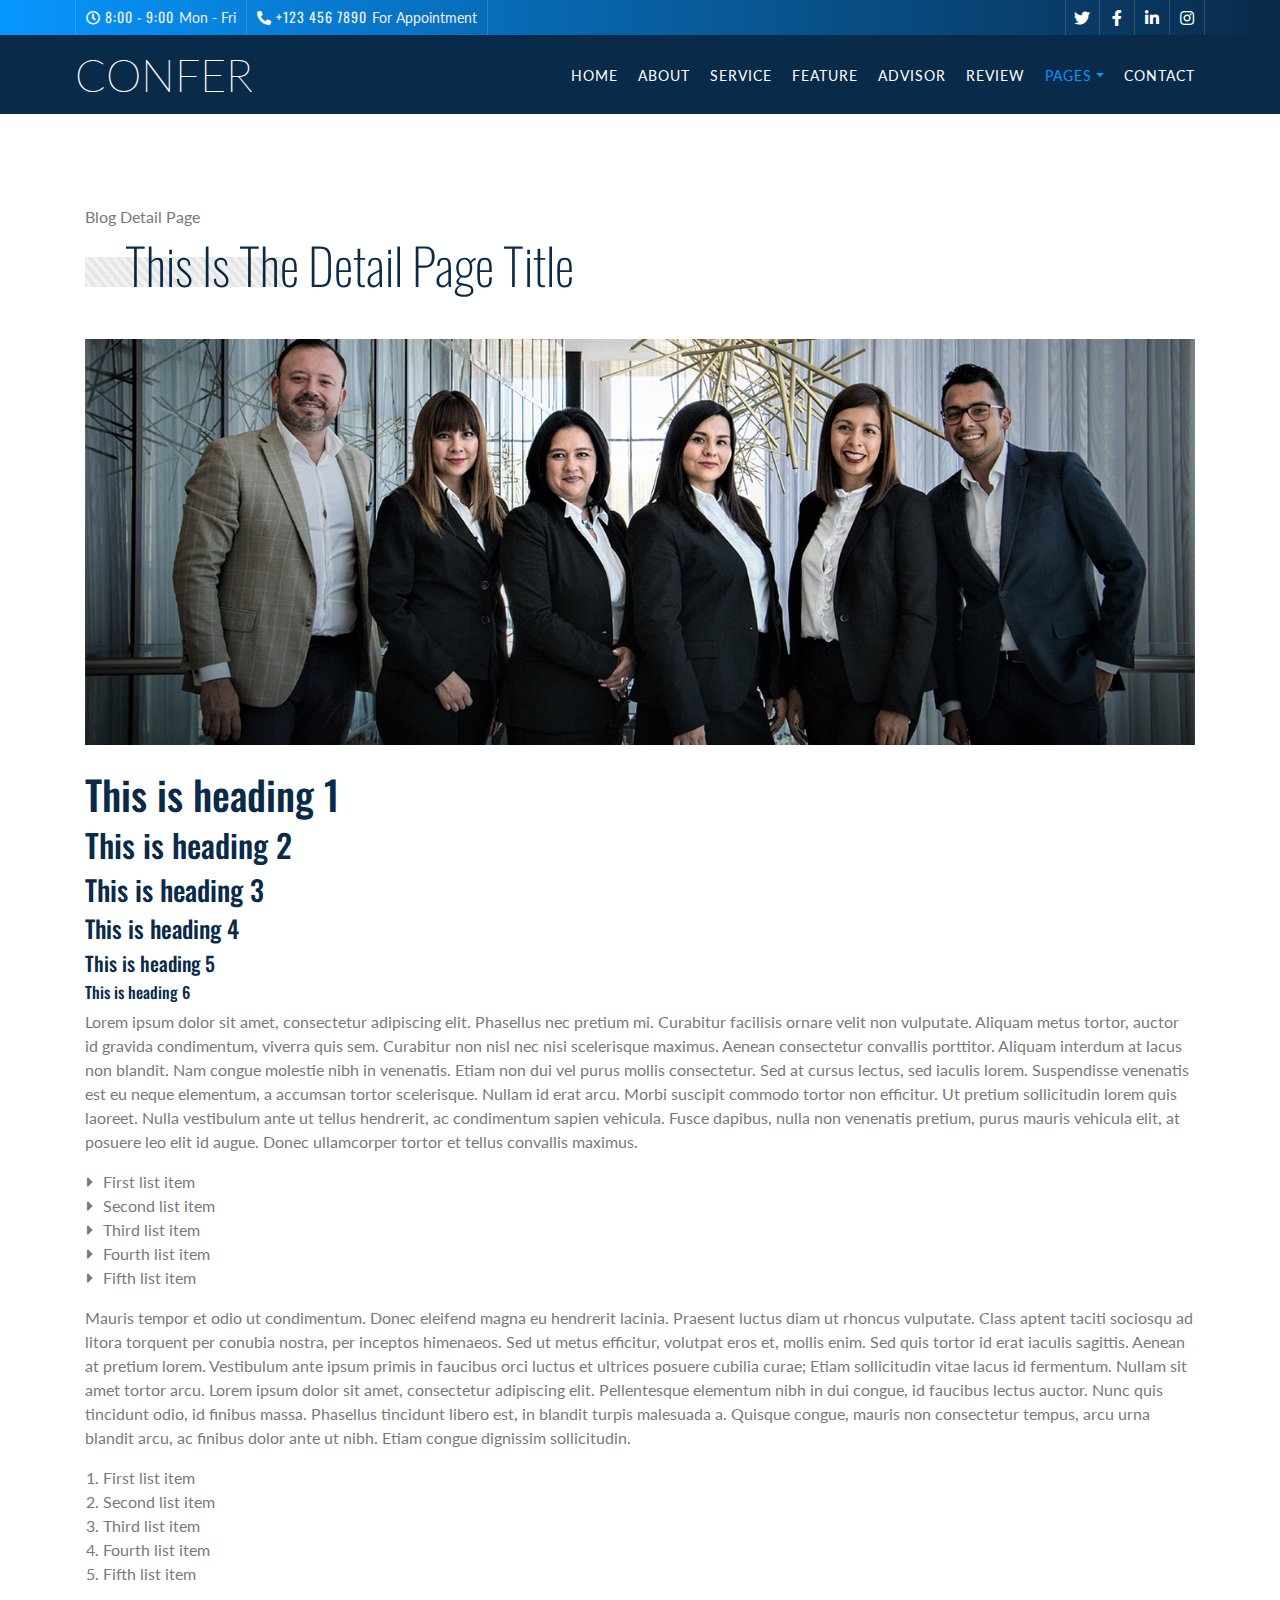
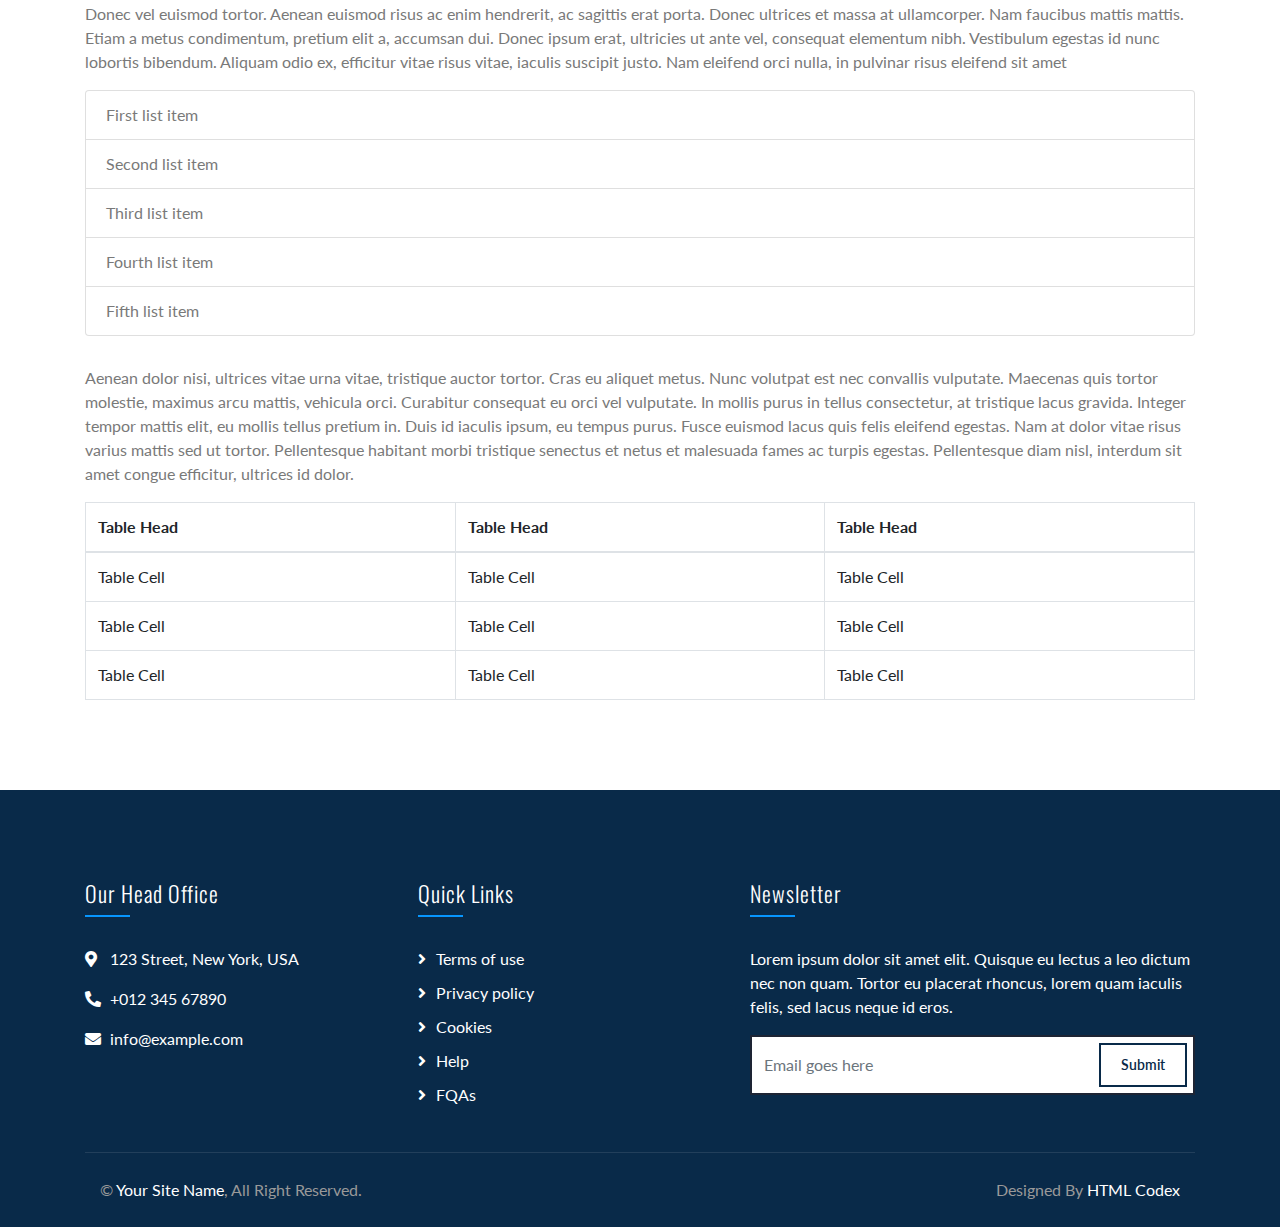
<file: single.html>
<!DOCTYPE html>
<html lang="en">
    <head>
        <meta charset="utf-8">
        <title>Confer - Consulting Website Template Free Download</title>
        <meta content="width=device-width, initial-scale=1.0" name="viewport">
        <meta content="Consulting Website Template Free Download" name="keywords">
        <meta content="Consulting Website Template Free Download" name="description">

        <!-- Favicon -->
        <link href="img/favicon.ico" rel="icon">

        <!-- Google Font -->
        <link href="https://fonts.googleapis.com/css2?family=Lato&family=Oswald:wght@200;300;400&display=swap" rel="stylesheet">
        
        <!-- CSS Libraries -->
        <link href="https://stackpath.bootstrapcdn.com/bootstrap/4.4.1/css/bootstrap.min.css" rel="stylesheet">
        <link href="https://cdnjs.cloudflare.com/ajax/libs/font-awesome/5.10.0/css/all.min.css" rel="stylesheet">
        <link href="lib/animate/animate.min.css" rel="stylesheet">
        <link href="lib/owlcarousel/assets/owl.carousel.min.css" rel="stylesheet">

        <!-- Template Stylesheet -->
        <link href="css/style.css" rel="stylesheet">
    </head>

    <body class="page">
        <!-- Top Bar Start -->
        <div class="top-bar d-none d-md-block">
            <div class="container-fluid">
                <div class="row">
                    <div class="col-md-8">
                        <div class="top-bar-left">
                            <div class="text">
                                <i class="far fa-clock"></i>
                                <h2>8:00 - 9:00</h2>
                                <p>Mon - Fri</p>
                            </div>
                            <div class="text">
                                <i class="fa fa-phone-alt"></i>
                                <h2>+123 456 7890</h2>
                                <p>For Appointment</p>
                            </div>
                        </div>
                    </div>
                    <div class="col-md-4">
                        <div class="top-bar-right">
                            <div class="social">
                                <a href=""><i class="fab fa-twitter"></i></a>
                                <a href=""><i class="fab fa-facebook-f"></i></a>
                                <a href=""><i class="fab fa-linkedin-in"></i></a>
                                <a href=""><i class="fab fa-instagram"></i></a>
                            </div>
                        </div>
                    </div>
                </div>
            </div>
        </div>
        <!-- Top Bar End -->

        <!-- Nav Bar Start -->
        <div class="navbar navbar-expand-lg bg-dark navbar-dark">
            <div class="container-fluid">
                <a href="index.html" class="navbar-brand">Confer</a>
                <button type="button" class="navbar-toggler" data-toggle="collapse" data-target="#navbarCollapse">
                    <span class="navbar-toggler-icon"></span>
                </button>

                <div class="collapse navbar-collapse justify-content-between" id="navbarCollapse">
                    <div class="navbar-nav ml-auto">
                        <a href="index.html" class="nav-item nav-link">Home</a>
                        <a href="about.html" class="nav-item nav-link">About</a>
                        <a href="service.html" class="nav-item nav-link">Service</a>
                        <a href="feature.html" class="nav-item nav-link">Feature</a>
                        <a href="advisor.html" class="nav-item nav-link">Advisor</a>
                        <a href="review.html" class="nav-item nav-link">Review</a>
                        <div class="nav-item dropdown">
                            <a href="#" class="nav-link dropdown-toggle active" data-toggle="dropdown">Pages</a>
                            <div class="dropdown-menu">
                                <a href="blog.html" class="dropdown-item">Blog Page</a>
                                <a href="single.html" class="dropdown-item">Single Page</a>
                            </div>
                        </div>
                        <a href="contact.html" class="nav-item nav-link">Contact</a>
                    </div>
                </div>
            </div>
        </div>
        <!-- Nav Bar End -->


        <!-- Single Page Start -->
        <div class="single mt-125">
            <div class="container">
                <div class="section-header">
                    <p>Blog Detail Page</p>
                    <h2>This Is The Detail Page Title</h2>
                </div>
                <div class="row">
                    <div class="col-12">
                        <img src="img/single.jpg" alt="Image">
                        <h1>This is heading 1</h1>
                        <h2>This is heading 2</h2>
                        <h3>This is heading 3</h3>
                        <h4>This is heading 4</h4>
                        <h5>This is heading 5</h5>
                        <h6>This is heading 6</h6>
                        <p>
                            Lorem ipsum dolor sit amet, consectetur adipiscing elit. Phasellus nec pretium mi. Curabitur facilisis ornare velit non vulputate. Aliquam metus tortor, auctor id gravida condimentum, viverra quis sem. Curabitur non nisl nec nisi scelerisque maximus. Aenean consectetur convallis porttitor. Aliquam interdum at lacus non blandit. Nam congue molestie nibh in venenatis. Etiam non dui vel purus mollis consectetur. Sed at cursus lectus, sed iaculis lorem. Suspendisse venenatis est eu neque elementum, a accumsan tortor scelerisque. Nullam id erat arcu. Morbi suscipit commodo tortor non efficitur. Ut pretium sollicitudin lorem quis laoreet. Nulla vestibulum ante ut tellus hendrerit, ac condimentum sapien vehicula. Fusce dapibus, nulla non venenatis pretium, purus mauris vehicula elit, at posuere leo elit id augue. Donec ullamcorper tortor et tellus convallis maximus.
                        </p>
                        <ul class="ul-group">
                            <li>First list item</li>
                            <li>Second list item</li>
                            <li>Third list item</li>
                            <li>Fourth list item</li>
                            <li>Fifth list item</li>
                        </ul>
                        <p>
                            Mauris tempor et odio ut condimentum. Donec eleifend magna eu hendrerit lacinia. Praesent luctus diam ut rhoncus vulputate. Class aptent taciti sociosqu ad litora torquent per conubia nostra, per inceptos himenaeos. Sed ut metus efficitur, volutpat eros et, mollis enim. Sed quis tortor id erat iaculis sagittis. Aenean at pretium lorem. Vestibulum ante ipsum primis in faucibus orci luctus et ultrices posuere cubilia curae; Etiam sollicitudin vitae lacus id fermentum. Nullam sit amet tortor arcu. Lorem ipsum dolor sit amet, consectetur adipiscing elit. Pellentesque elementum nibh in dui congue, id faucibus lectus auctor. Nunc quis tincidunt odio, id finibus massa. Phasellus tincidunt libero est, in blandit turpis malesuada a. Quisque congue, mauris non consectetur tempus, arcu urna blandit arcu, ac finibus dolor ante ut nibh. Etiam congue dignissim sollicitudin. 
                        </p>
                        <ol class="ol-group">
                            <li>First list item</li>
                            <li>Second list item</li>
                            <li>Third list item</li>
                            <li>Fourth list item</li>
                            <li>Fifth list item</li>
                        </ol>
                        <p>
                            Donec vel euismod tortor. Aenean euismod risus ac enim hendrerit, ac sagittis erat porta. Donec ultrices et massa at ullamcorper. Nam faucibus mattis mattis. Etiam a metus condimentum, pretium elit a, accumsan dui. Donec ipsum erat, ultricies ut ante vel, consequat elementum nibh. Vestibulum egestas id nunc lobortis bibendum. Aliquam odio ex, efficitur vitae risus vitae, iaculis suscipit justo. Nam eleifend orci nulla, in pulvinar risus eleifend sit amet
                        </p>
                        <ul class="list-group">
                            <li class="list-group-item">First list item</li>
                            <li class="list-group-item">Second list item</li>
                            <li class="list-group-item">Third list item</li>
                            <li class="list-group-item">Fourth list item</li>
                            <li class="list-group-item">Fifth list item</li>
                        </ul>
                        <p>
                            Aenean dolor nisi, ultrices vitae urna vitae, tristique auctor tortor. Cras eu aliquet metus. Nunc volutpat est nec convallis vulputate. Maecenas quis tortor molestie, maximus arcu mattis, vehicula orci. Curabitur consequat eu orci vel vulputate. In mollis purus in tellus consectetur, at tristique lacus gravida. Integer tempor mattis elit, eu mollis tellus pretium in. Duis id iaculis ipsum, eu tempus purus. Fusce euismod lacus quis felis eleifend egestas. Nam at dolor vitae risus varius mattis sed ut tortor. Pellentesque habitant morbi tristique senectus et netus et malesuada fames ac turpis egestas. Pellentesque diam nisl, interdum sit amet congue efficitur, ultrices id dolor. 
                        </p>
                        <table class="table table-bordered">
                            <thead>
                                <tr>
                                    <th>Table Head</th>
                                    <th>Table Head</th>
                                    <th>Table Head</th>
                                </tr>
                            </thead>
                            <tbody>
                                <tr>
                                    <td>Table Cell</td>
                                    <td>Table Cell</td>
                                    <td>Table Cell</td>
                                </tr>
                                <tr>
                                    <td>Table Cell</td>
                                    <td>Table Cell</td>
                                    <td>Table Cell</td>
                                </tr>
                                <tr>
                                    <td>Table Cell</td>
                                    <td>Table Cell</td>
                                    <td>Table Cell</td>
                                </tr>
                            </tbody>
                        </table>
                    </div>
                </div>
            </div>
        </div>
        <!-- Single Page End -->


        <!-- Footer Start -->
        <div class="footer">
            <div class="container">
                <div class="row">
                    <div class="col-lg-7">
                        <div class="row">
                            <div class="col-md-6">
                                <div class="footer-contact">
                                    <h2>Our Head Office</h2>
                                    <p><i class="fa fa-map-marker-alt"></i>123 Street, New York, USA</p>
                                    <p><i class="fa fa-phone-alt"></i>+012 345 67890</p>
                                    <p><i class="fa fa-envelope"></i>info@example.com</p>
                                    <div class="footer-social">
                                        <a href=""><i class="fab fa-twitter"></i></a>
                                        <a href=""><i class="fab fa-facebook-f"></i></a>
                                        <a href=""><i class="fab fa-youtube"></i></a>
                                        <a href=""><i class="fab fa-instagram"></i></a>
                                        <a href=""><i class="fab fa-linkedin-in"></i></a>
                                    </div>
                                </div>
                            </div>
                            <div class="col-md-6">
                                <div class="footer-link">
                                    <h2>Quick Links</h2>
                                    <a href="">Terms of use</a>
                                    <a href="">Privacy policy</a>
                                    <a href="">Cookies</a>
                                    <a href="">Help</a>
                                    <a href="">FQAs</a>
                                </div>
                            </div>
                        </div>
                    </div>
                    <div class="col-lg-5">
                        <div class="footer-newsletter">
                            <h2>Newsletter</h2>
                            <p>
                                Lorem ipsum dolor sit amet elit. Quisque eu lectus a leo dictum nec non quam. Tortor eu placerat rhoncus, lorem quam iaculis felis, sed lacus neque id eros.
                            </p>
                            <div class="form">
                                <input class="form-control" placeholder="Email goes here">
                                <button class="btn">Submit</button>
                            </div>
                        </div>
                    </div>
                </div>
            </div>
            <div class="container copyright">
                <div class="row">
                    <div class="col-md-6">
                        <p>&copy; <a href="#">Your Site Name</a>, All Right Reserved.</p>
                    </div>
                    <div class="col-md-6">
                        <p>Designed By <a href="https://htmlcodex.com">HTML Codex</a></p>
                    </div>
                </div>
            </div>
        </div>
        <!-- Footer End -->

        <a href="#" class="back-to-top"><i class="fa fa-chevron-up"></i></a>

        <!-- JavaScript Libraries -->
        <script src="https://code.jquery.com/jquery-3.4.1.min.js"></script>
        <script src="https://stackpath.bootstrapcdn.com/bootstrap/4.4.1/js/bootstrap.bundle.min.js"></script>
        <script src="lib/easing/easing.min.js"></script>
        <script src="lib/owlcarousel/owl.carousel.min.js"></script>
        <script src="lib/waypoints/waypoints.min.js"></script>
        <script src="lib/counterup/counterup.min.js"></script>
        
        <!-- Contact Javascript File -->
        <script src="mail/jqBootstrapValidation.min.js"></script>
        <script src="mail/contact.js"></script>

        <!-- Template Javascript -->
        <script src="js/main.js"></script>
    </body>
</html>
</file>
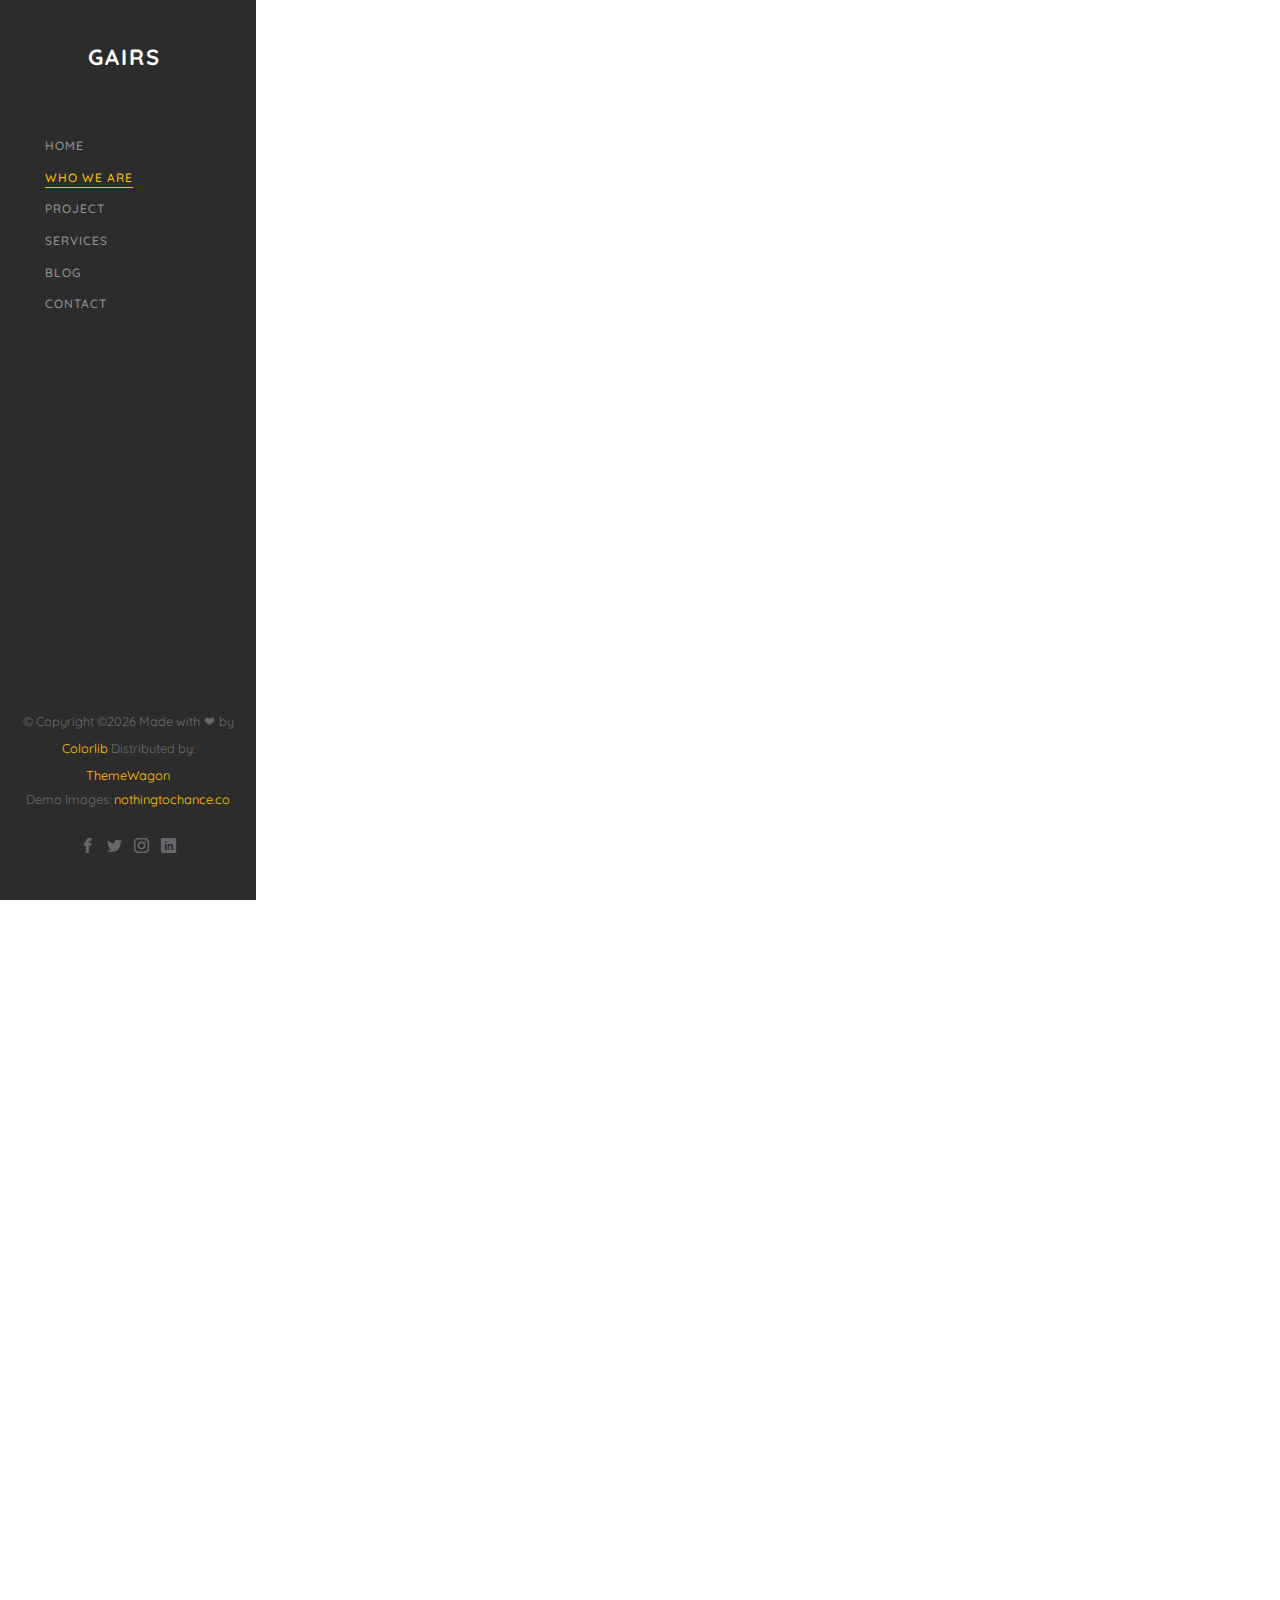
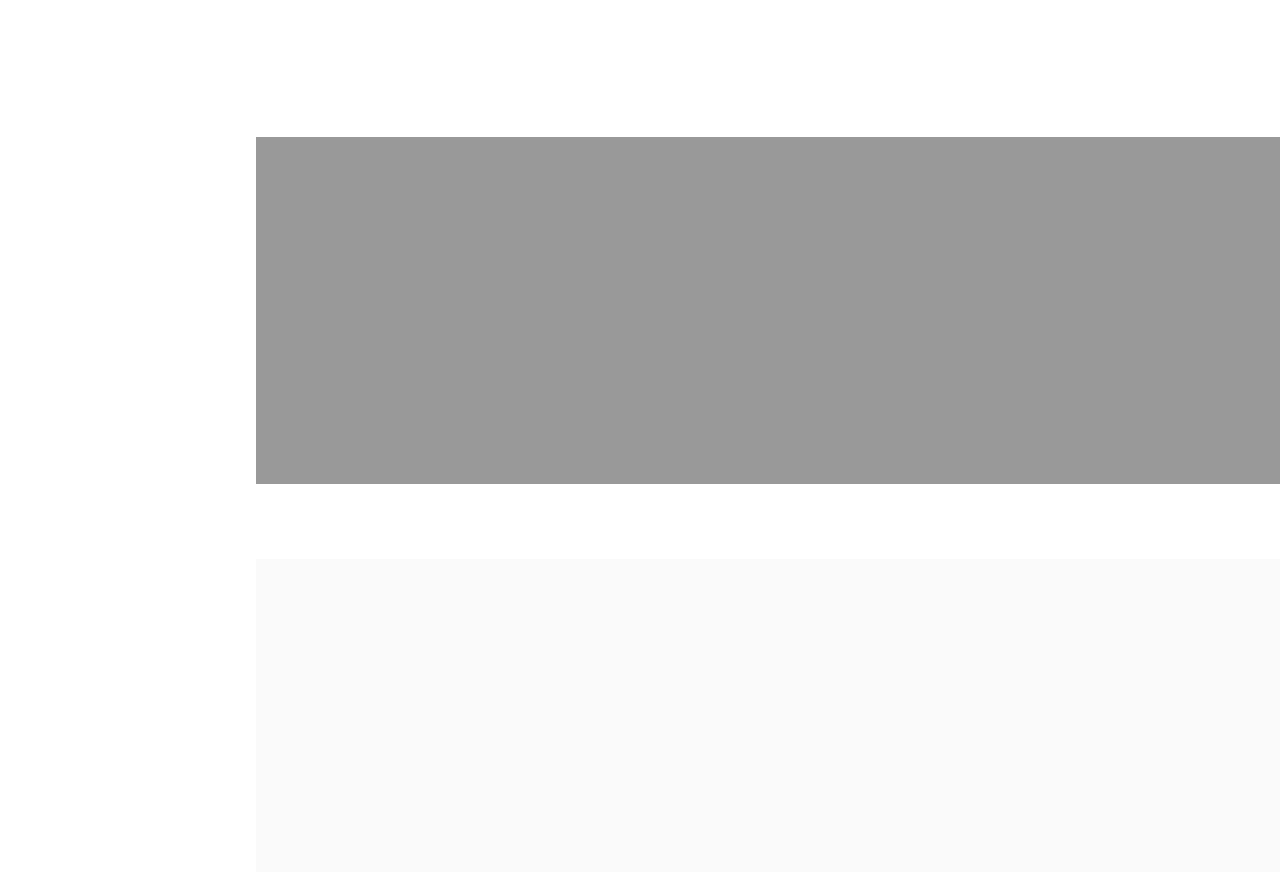
<file: tmp-to-remove/about.html>
<!DOCTYPE HTML>
<html>
	<head>
	<meta charset="utf-8">
	<meta http-equiv="X-UA-Compatible" content="IE=edge">
	<title>Balay Template</title>
	<meta name="viewport" content="width=device-width, initial-scale=1">
	<meta name="description" content="" />
	<meta name="keywords" content="" />
	<meta name="author" content="" />

  <!-- Facebook and Twitter integration -->
	<meta property="og:title" content=""/>
	<meta property="og:image" content=""/>
	<meta property="og:url" content=""/>
	<meta property="og:site_name" content=""/>
	<meta property="og:description" content=""/>
	<meta name="twitter:title" content="" />
	<meta name="twitter:image" content="" />
	<meta name="twitter:url" content="" />
	<meta name="twitter:card" content="" />

	<!-- Place favicon.ico and apple-touch-icon.png in the root directory -->
	<link rel="shortcut icon" href="favicon.ico">

	<link href="https://fonts.googleapis.com/css?family=Quicksand:300,400,500,700" rel="stylesheet">
	
	<!-- Animate.css -->
	<link rel="stylesheet" href="css/animate.css">
	<!-- Icomoon Icon Fonts-->
	<link rel="stylesheet" href="css/icomoon.css">
	<!-- Bootstrap  -->
	<link rel="stylesheet" href="css/bootstrap.css">
	<!-- Flexslider  -->
	<link rel="stylesheet" href="css/flexslider.css">
	<!-- Flaticons  -->
	<link rel="stylesheet" href="fonts/flaticon/font/flaticon.css">
	<!-- Owl Carousel -->
	<link rel="stylesheet" href="css/owl.carousel.min.css">
	<link rel="stylesheet" href="css/owl.theme.default.min.css">
	<!-- Theme style  -->
	<link rel="stylesheet" href="css/style.css">

	<!-- Modernizr JS -->
	<script src="js/modernizr-2.6.2.min.js"></script>
	<!-- FOR IE9 below -->
	<!--[if lt IE 9]>
	<script src="js/respond.min.js"></script>
	<![endif]-->

	</head>
	<body>
	<div id="colorlib-page">
		<a href="#" class="js-colorlib-nav-toggle colorlib-nav-toggle"><i></i></a>
		<aside id="colorlib-aside" role="complementary" class="border js-fullheight">
			<h1 id="colorlib-logo"><a href="index.html">GAIRS</a></h1>
			<nav id="colorlib-main-menu" role="navigation">
				<ul>
					<li><a href="index.html">Home</a></li>
					<li class="colorlib-active"><a href="about.html">Who we are</a></li>
					<li><a href="work.html">Project</a></li>
					
					<li><a href="services.html">Services</a></li>
					<li><a href="blog.html">Blog</a></li>
					<li><a href="contact.html">Contact</a></li>
				</ul>
			</nav>

			<div class="colorlib-footer">
				<p><small>&copy; <!-- Link back to Colorlib can't be removed. Template is licensed under CC BY 3.0. -->
Copyright &copy;<script>document.write(new Date().getFullYear());</script> Made with <i class="icon-heart" aria-hidden="true"></i> by <a href="https://colorlib.com" target="_blank">Colorlib</a> Distributed by: <a href="https://themewagon.com/" target="_blank">ThemeWagon</a>
<!-- Link back to Colorlib can't be removed. Template is licensed under CC BY 3.0. --> </span> <span>Demo Images: <a href="http://nothingtochance.co/" target="_blank">nothingtochance.co</a></span></small></p>
				<ul>
					<li><a href="#"><i class="icon-facebook2"></i></a></li>
					<li><a href="#"><i class="icon-twitter2"></i></a></li>
					<li><a href="#"><i class="icon-instagram"></i></a></li>
					<li><a href="#"><i class="icon-linkedin2"></i></a></li>
				</ul>
			</div>

		</aside>

		<div id="colorlib-main">

			<div class="colorlib-about">
				<div class="colorlib-narrow-content">
					<div class="row row-bottom-padded-md">
						
						<div class="col-md-6 animate-box" data-animate-effect="fadeInLeft">
							<div class="about-desc">
								<span class="heading-meta">Welcome</span>
								<h2 class="colorlib-heading">Who we are</h2>
								<p>On her way she met a copy. The copy warned the Little Blind Text, that where it came from it would have been rewritten a thousand times and everything that was left from its origin would be the word "and" and the Little Blind Text should turn around and return to its own, safe country.</p>
								<p>A small river named Duden flows by their place and supplies it with the necessary regelialia. It is a paradisematic country, in which roasted parts of sentences fly into your mouth.</p>
							</div>
							<div class="row padding">
								<div class="col-md-4 no-gutters animate-box" data-animate-effect="fadeInLeft">
									<a href="#" class="steps active">
										<p class="icon"><span><i class="icon-check"></i></span></p>
										<h3>We are <br>pasionate</h3>
									</a>
								</div>
								<div class="col-md-4 no-gutters animate-box" data-animate-effect="fadeInLeft">
									<a href="#" class="steps">
										<p class="icon"><span><i class="icon-check"></i></span></p>
										<h3>Honest <br>Dependable</h3>
									</a>
								</div>
								<div class="col-md-4 no-gutters animate-box" data-animate-effect="fadeInLeft">
									<a href="#" class="steps">
										<p class="icon"><span><i class="icon-check"></i></span></p>
										<h3>Always <br>Improving</h3>
									</a>
								</div>
							</div>
						</div>
						<div class="col-md-6">
							<div class="about-img animate-box" data-animate-effect="fadeInLeft" style="background-image: url(images/img_bg_2.jpg);">
							</div>
						</div>
					</div>
					
					<div class="row row-bottom-padded-md">
						
						<div class="col-md-12 animate-box" data-animate-effect="fadeInLeft">
							<div class="about-desc">
								<span class="heading-meta">Welcome</span>
								<h2 class="colorlib-heading">Who we are</h2>
								<p>On her way she met a copy. The copy warned the Little Blind Text, that where it came from it would have been rewritten a thousand times and everything that was left from its origin would be the word "and" and the Little Blind Text should turn around and return to its own, safe country.</p>
								<p>A small river named Duden flows by their place and supplies it with the necessary regelialia. It is a paradisematic country, in which roasted parts of sentences fly into your mouth.</p>
							</div>
							<div class="row padding">
								<div class="col-md-4 no-gutters animate-box" data-animate-effect="fadeInLeft">
									<a href="#" class="steps active">
										<p class="icon"><span><i class="icon-check"></i></span></p>
										<h3>We are <br>pasionate</h3>
									</a>
								</div>
								<div class="col-md-4 no-gutters animate-box" data-animate-effect="fadeInLeft">
									<a href="#" class="steps">
										<p class="icon"><span><i class="icon-check"></i></span></p>
										<h3>Honest <br>Dependable</h3>
									</a>
								</div>
								<div class="col-md-4 no-gutters animate-box" data-animate-effect="fadeInLeft">
									<a href="#" class="steps">
										<p class="icon"><span><i class="icon-check"></i></span></p>
										<h3>Always <br>Improving</h3>
									</a>
								</div>
							</div>
						</div>
						<!--
						<div class="col-md-6">
							<div class="about-img animate-box" data-animate-effect="fadeInLeft" style="background-image: url(images/img_bg_2.jpg);">
							</div>
						</div>
						-->
					</div>
					<div class="row">
						<div class="col-md-4 animate-box" data-animate-effect="fadeInLeft">
							<h2 class="colorlib-heading">History</h2>
							<p>On her way she met a copy. The copy warned the Little Blind Text, that where it came from it would have been rewritten a thousand times and everything that was left from its origin would be the word "and" and the Little Blind Text should turn around and return to its own, safe country.</p>
						</div>
						<div class="col-md-8 animate-box" data-animate-effect="fadeInRight">
							<div class="fancy-collapse-panel">
								<div class="panel-group" id="accordion" role="tablist" aria-multiselectable="true">
									<div class="panel panel-default">
									    <div class="panel-heading" role="tab" id="headingOne">
									        <h4 class="panel-title">
									            <a data-toggle="collapse" data-parent="#accordion" href="#collapseOne" aria-expanded="true" aria-controls="collapseOne">Why choose me?
									            </a>
									        </h4>
									    </div>
									    <div id="collapseOne" class="panel-collapse collapse in" role="tabpanel" aria-labelledby="headingOne">
									         <div class="panel-body">
									            <div class="row">
										      		<div class="col-md-6">
										      			<p>Far far away, behind the word mountains, far from the countries Vokalia and Consonantia, there live the blind texts. </p>
										      		</div>
										      		<div class="col-md-6">
										      			<p>Separated they live in Bookmarksgrove right at the coast of the Semantics, a large language ocean.</p>
										      		</div>
										      	</div>
									         </div>
									    </div>
									</div>
									<div class="panel panel-default">
									    <div class="panel-heading" role="tab" id="headingTwo">
									        <h4 class="panel-title">
									            <a class="collapsed" data-toggle="collapse" data-parent="#accordion" href="#collapseTwo" aria-expanded="false" aria-controls="collapseTwo">What I do?
									            </a>
									        </h4>
									    </div>
									    <div id="collapseTwo" class="panel-collapse collapse" role="tabpanel" aria-labelledby="headingTwo">
									        <div class="panel-body">
									            <p>Far far away, behind the word <strong>mountains</strong>, far from the countries Vokalia and Consonantia, there live the blind texts. Separated they live in Bookmarksgrove right at the coast of the Semantics, a large language ocean.</p>
													<ul>
														<li>Separated they live in Bookmarksgrove right</li>
														<li>Separated they live in Bookmarksgrove right</li>
													</ul>
									        </div>
									    </div>
									</div>
									<div class="panel panel-default">
									    <div class="panel-heading" role="tab" id="headingThree">
									        <h4 class="panel-title">
									            <a class="collapsed" data-toggle="collapse" data-parent="#accordion" href="#collapseThree" aria-expanded="false" aria-controls="collapseThree">My Specialties
									            </a>
									        </h4>
									    </div>
									    <div id="collapseThree" class="panel-collapse collapse" role="tabpanel" aria-labelledby="headingThree">
									        <div class="panel-body">
									            <p>Far far away, behind the word <strong>mountains</strong>, far from the countries Vokalia and Consonantia, there live the blind texts. Separated they live in Bookmarksgrove right at the coast of the Semantics, a large language ocean.</p>	
									        </div>
									    </div>
									</div>
								</div>
							</div>
						</div>
					</div>
				</div>
			</div>
			
			
			<div id="colorlib-counter" class="colorlib-counters" style="background-image: url(images/cover_bg_1.jpg);" data-stellar-background-ratio="0.5">
				<div class="overlay"></div>
				<div class="colorlib-narrow-content">
					<div class="row">
					</div>
					<div class="row">
						<div class="col-md-3 text-center animate-box">
							<span class="icon"><i class="flaticon-skyline"></i></span>
							<span class="colorlib-counter js-counter" data-from="0" data-to="1539" data-speed="5000" data-refresh-interval="50"></span>
							<span class="colorlib-counter-label">Projects</span>
						</div>
						<div class="col-md-3 text-center animate-box">
							<span class="icon"><i class="flaticon-engineer"></i></span>
							<span class="colorlib-counter js-counter" data-from="0" data-to="3653" data-speed="5000" data-refresh-interval="50"></span>
							<span class="colorlib-counter-label">Employees</span>
						</div>
						<div class="col-md-3 text-center animate-box">
							<span class="icon"><i class="flaticon-architect-with-helmet"></i></span>
							<span class="colorlib-counter js-counter" data-from="0" data-to="5987" data-speed="5000" data-refresh-interval="50"></span>
							<span class="colorlib-counter-label">Constructor</span>
						</div>
						<div class="col-md-3 text-center animate-box">
							<span class="icon"><i class="flaticon-worker"></i></span>
							<span class="colorlib-counter js-counter" data-from="0" data-to="3999" data-speed="5000" data-refresh-interval="50"></span>
							<span class="colorlib-counter-label">Partners</span>
						</div>
					</div>
				</div>
			</div>

			<div id="get-in-touch" class="colorlib-bg-color">
				<div class="colorlib-narrow-content">
					<div class="row">
						<div class="col-md-6 animate-box" data-animate-effect="fadeInLeft">
							<h2>Get in Touch!</h2>
						</div>
					</div>
					<div class="row">
						<div class="col-md-6 col-md-offset-3 col-md-pull-3 animate-box" data-animate-effect="fadeInLeft">
							<p class="colorlib-lead">Separated they live in Bookmarksgrove right at the coast of the Semantics, a large language ocean.</p>
							<p><a href="#" class="btn btn-primary btn-learn">Contact me!</a></p>
						</div>
						
					</div>
				</div>
			</div>
		</div>
	</div>

	<!-- jQuery -->
	<script src="js/jquery.min.js"></script>
	<!-- jQuery Easing -->
	<script src="js/jquery.easing.1.3.js"></script>
	<!-- Bootstrap -->
	<script src="js/bootstrap.min.js"></script>
	<!-- Waypoints -->
	<script src="js/jquery.waypoints.min.js"></script>
	<!-- Flexslider -->
	<script src="js/jquery.flexslider-min.js"></script>
	<!-- Sticky Kit -->
	<script src="js/sticky-kit.min.js"></script>
	<!-- Owl carousel -->
	<script src="js/owl.carousel.min.js"></script>
	<!-- Counters -->
	<script src="js/jquery.countTo.js"></script>
	
	
	<!-- MAIN JS -->
	<script src="js/main.js"></script>

	</body>
</html>
</file>
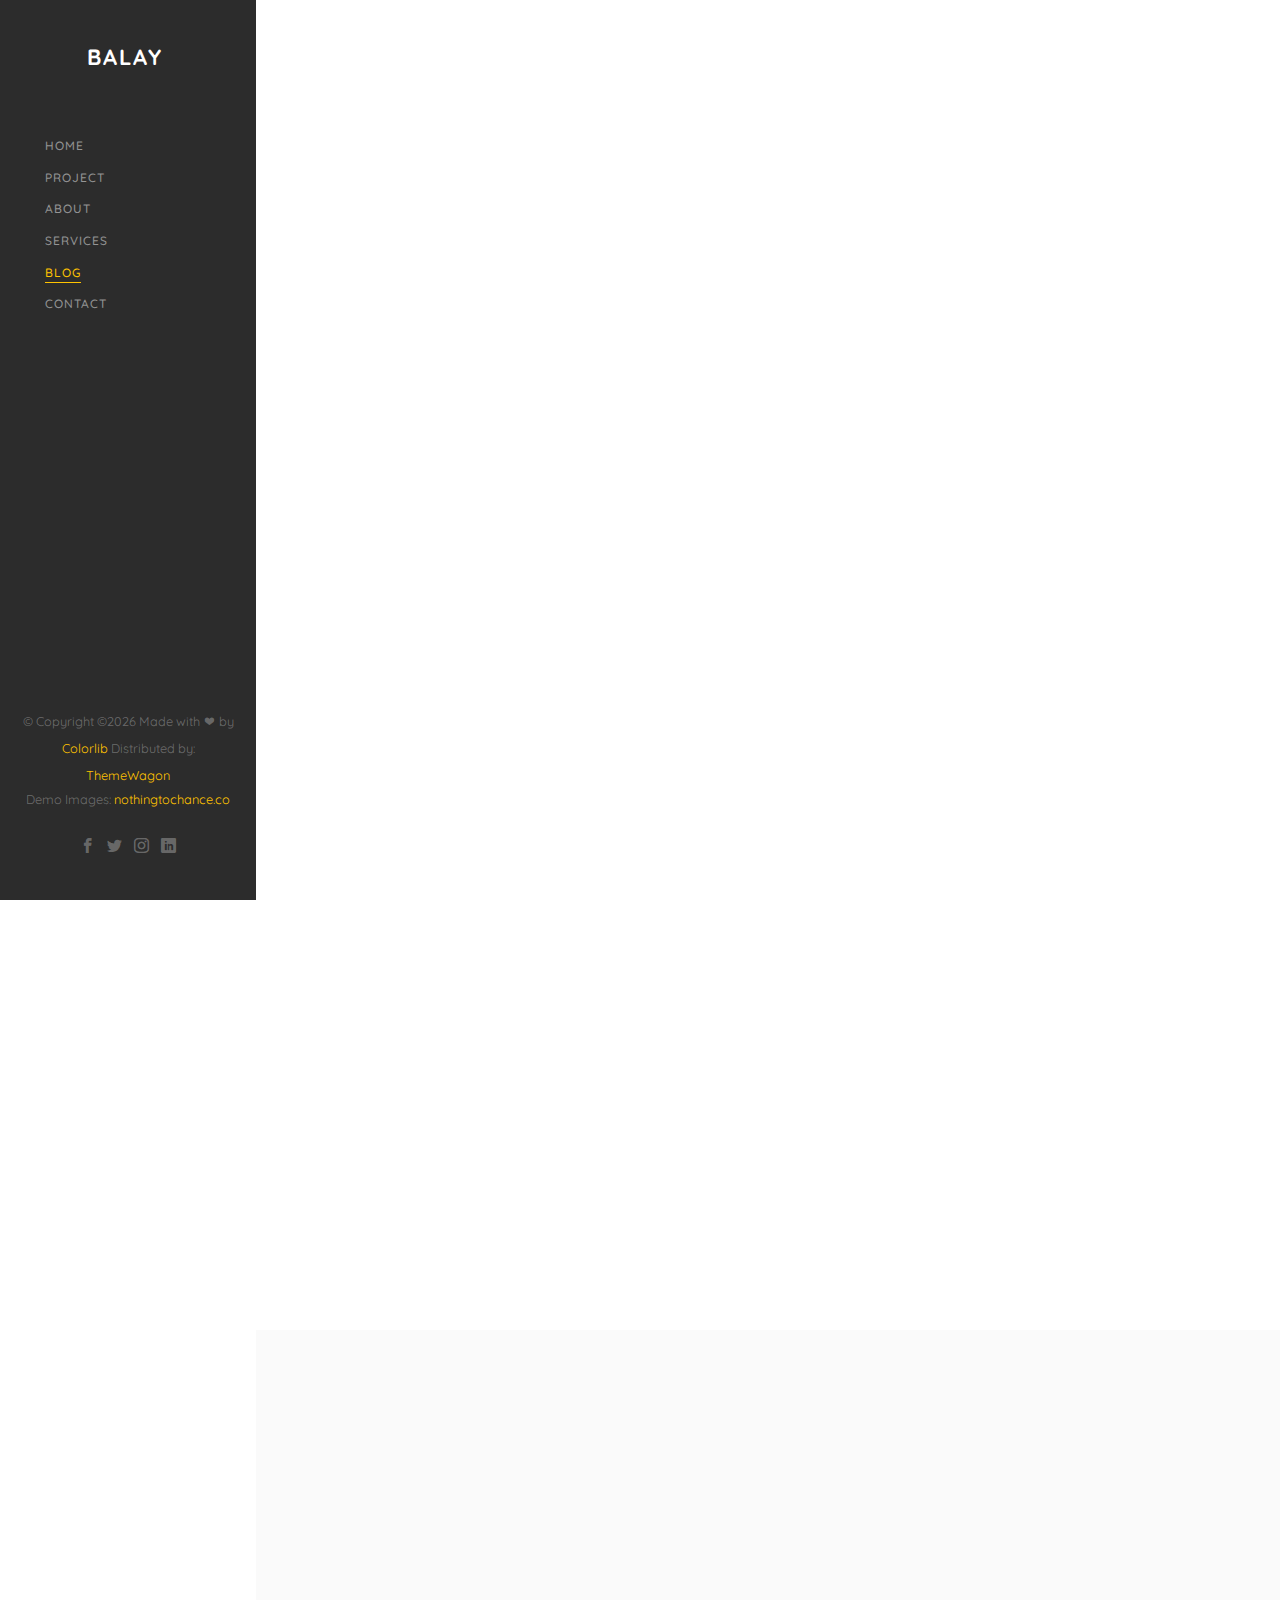
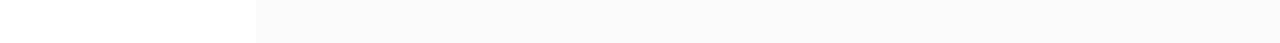
<file: tmp-to-remove/blog.html>
<!DOCTYPE HTML>
<html>
	<head>
	<meta charset="utf-8">
	<meta http-equiv="X-UA-Compatible" content="IE=edge">
	<title>Balay Template</title>
	<meta name="viewport" content="width=device-width, initial-scale=1">
	<meta name="description" content="" />
	<meta name="keywords" content="" />
	<meta name="author" content="" />

  <!-- Facebook and Twitter integration -->
	<meta property="og:title" content=""/>
	<meta property="og:image" content=""/>
	<meta property="og:url" content=""/>
	<meta property="og:site_name" content=""/>
	<meta property="og:description" content=""/>
	<meta name="twitter:title" content="" />
	<meta name="twitter:image" content="" />
	<meta name="twitter:url" content="" />
	<meta name="twitter:card" content="" />

	<!-- Place favicon.ico and apple-touch-icon.png in the root directory -->
	<link rel="shortcut icon" href="favicon.ico">

	<link href="https://fonts.googleapis.com/css?family=Quicksand:300,400,500,700" rel="stylesheet">
	
	<!-- Animate.css -->
	<link rel="stylesheet" href="css/animate.css">
	<!-- Icomoon Icon Fonts-->
	<link rel="stylesheet" href="css/icomoon.css">
	<!-- Bootstrap  -->
	<link rel="stylesheet" href="css/bootstrap.css">
	<!-- Flexslider  -->
	<link rel="stylesheet" href="css/flexslider.css">
	<!-- Flaticons  -->
	<link rel="stylesheet" href="fonts/flaticon/font/flaticon.css">
	<!-- Owl Carousel -->
	<link rel="stylesheet" href="css/owl.carousel.min.css">
	<link rel="stylesheet" href="css/owl.theme.default.min.css">
	<!-- Theme style  -->
	<link rel="stylesheet" href="css/style.css">

	<!-- Modernizr JS -->
	<script src="js/modernizr-2.6.2.min.js"></script>
	<!-- FOR IE9 below -->
	<!--[if lt IE 9]>
	<script src="js/respond.min.js"></script>
	<![endif]-->

	</head>
	<body>
	<div id="colorlib-page">
		<a href="#" class="js-colorlib-nav-toggle colorlib-nav-toggle"><i></i></a>
		<aside id="colorlib-aside" role="complementary" class="border js-fullheight">
			<h1 id="colorlib-logo"><a href="index.html">Balay</a></h1>
			<nav id="colorlib-main-menu" role="navigation">
				<ul>
					<li><a href="index.html">Home</a></li>
					<li><a href="work.html">Project</a></li>
					<li><a href="about.html">About</a></li>
					<li><a href="services.html">Services</a></li>
					<li class="colorlib-active"><a href="blog.html">Blog</a></li>
					<li><a href="contact.html">Contact</a></li>
				</ul>
			</nav>

			<div class="colorlib-footer">
				<p><small>&copy; <!-- Link back to Colorlib can't be removed. Template is licensed under CC BY 3.0. -->
Copyright &copy;<script>document.write(new Date().getFullYear());</script> Made with <i class="icon-heart" aria-hidden="true"></i> by <a href="https://colorlib.com" target="_blank">Colorlib</a> Distributed by: <a href="https://themewagon.com/" target="_blank">ThemeWagon</a>
<!-- Link back to Colorlib can't be removed. Template is licensed under CC BY 3.0. --> </span> <span>Demo Images: <a href="http://nothingtochance.co/" target="_blank">nothingtochance.co</a></span></small></p>
				<ul>
					<li><a href="#"><i class="icon-facebook2"></i></a></li>
					<li><a href="#"><i class="icon-twitter2"></i></a></li>
					<li><a href="#"><i class="icon-instagram"></i></a></li>
					<li><a href="#"><i class="icon-linkedin2"></i></a></li>
				</ul>
			</div>

		</aside>

		<div id="colorlib-main">

			<div class="colorlib-blog">
				<div class="colorlib-narrow-content">
					<div class="row">
						<div class="col-md-6 col-md-offset-3 col-md-pull-3 animate-box" data-animate-effect="fadeInLeft">
							<span class="heading-meta">Blog</span>
							<h2 class="colorlib-heading">Read Blog</h2>
						</div>
					</div>
					<div class="row">
						<div class="col-md-4 col-sm-6 animate-box" data-animate-effect="fadeInLeft">
							<div class="blog-entry">
								<a href="blog.html" class="blog-img"><img src="images/blog-1.jpg" class="img-responsive" alt="HTML5 Bootstrap Template by colorlib.com"></a>
								<div class="desc">
									<span><small>April 14, 2018 </small> | <small> Web Design </small> | <small> <i class="icon-bubble3"></i> 4</small></span>
									<h3><a href="blog.html">Renovating National Gallery</a></h3>
									<p>Separated they live in Bookmarksgrove right at the coast of the Semantics, a large language ocean.</p>
								</div>
							</div>
						</div>
						<div class="col-md-4 col-sm-6 animate-box" data-animate-effect="fadeInLeft">
							<div class="blog-entry">
								<a href="blog.html" class="blog-img"><img src="images/blog-2.jpg" class="img-responsive" alt="HTML5 Bootstrap Template by colorlib.com"></a>
								<div class="desc">
									<span><small>April 14, 2018 </small> | <small> Web Design </small> | <small> <i class="icon-bubble3"></i> 4</small></span>
									<h3><a href="blog.html">Wordpress for a Beginner</a></h3>
									<p>Separated they live in Bookmarksgrove right at the coast of the Semantics, a large language ocean.</p>
								</div>
							</div>
						</div>
						<div class="col-md-4 col-sm-6 animate-box" data-animate-effect="fadeInLeft">
							<div class="blog-entry">
								<a href="blog.html" class="blog-img"><img src="images/blog-3.jpg" class="img-responsive" alt="HTML5 Bootstrap Template by colorlib.com"></a>
								<div class="desc">
									<span><small>April 14, 2018 </small> | <small> Inspiration </small> | <small> <i class="icon-bubble3"></i> 4</small></span>
									<h3><a href="blog.html">Make website from scratch</a></h3>
									<p>Separated they live in Bookmarksgrove right at the coast of the Semantics, a large language ocean.</p>
								</div>
							</div>
						</div>
					</div>

					<div class="row">
						<div class="col-md-4 col-sm-6 animate-box" data-animate-effect="fadeInLeft">
							<div class="blog-entry">
								<a href="blog.html" class="blog-img"><img src="images/blog-4.jpg" class="img-responsive" alt="HTML5 Bootstrap Template by colorlib.com"></a>
								<div class="desc">
									<span><small>April 14, 2018 </small> | <small> Web Design </small> | <small> <i class="icon-bubble3"></i> 4</small></span>
									<h3><a href="blog.html">Renovating National Gallery</a></h3>
									<p>Separated they live in Bookmarksgrove right at the coast of the Semantics, a large language ocean.</p>
								</div>
							</div>
						</div>
						<div class="col-md-4 col-sm-6 animate-box" data-animate-effect="fadeInLeft">
							<div class="blog-entry">
								<a href="blog.html" class="blog-img"><img src="images/blog-5.jpg" class="img-responsive" alt="HTML5 Bootstrap Template by colorlib.com"></a>
								<div class="desc">
									<span><small>April 14, 2018 </small> | <small> Web Design </small> | <small> <i class="icon-bubble3"></i> 4</small></span>
									<h3><a href="blog.html">Wordpress for a Beginner</a></h3>
									<p>Separated they live in Bookmarksgrove right at the coast of the Semantics, a large language ocean.</p>
								</div>
							</div>
						</div>
						<div class="col-md-4 col-sm-6 animate-box" data-animate-effect="fadeInLeft">
							<div class="blog-entry">
								<a href="blog.html" class="blog-img"><img src="images/blog-6.jpg" class="img-responsive" alt="HTML5 Bootstrap Template by colorlib.com"></a>
								<div class="desc">
									<span><small>April 14, 2018 </small> | <small> Inspiration </small> | <small> <i class="icon-bubble3"></i> 4</small></span>
									<h3><a href="blog.html">Make website from scratch</a></h3>
									<p>Separated they live in Bookmarksgrove right at the coast of the Semantics, a large language ocean.</p>
								</div>
							</div>
						</div>
					</div>

					<div class="row">
						<div class="col-md-12 animate-box" data-animate-effect="fadeInLeft">
							<ul class="pagination">
								<li class="disabled"><a href="#">&laquo;</a></li>
								<li class="active"><a href="#">1</a></li>
								<li><a href="#">2</a></li>
								<li><a href="#">3</a></li>
								<li><a href="#">4</a></li>
								<li><a href="#">&raquo;</a></li>
							</ul>
						</div>
					</div>
				</div>
			</div>

			<div id="get-in-touch" class="colorlib-bg-color">
				<div class="colorlib-narrow-content">
					<div class="row">
						<div class="col-md-6 animate-box" data-animate-effect="fadeInLeft">
							<h2>Get in Touch!</h2>
						</div>
					</div>
					<div class="row">
						<div class="col-md-6 col-md-offset-3 col-md-pull-3 animate-box" data-animate-effect="fadeInLeft">
							<p class="colorlib-lead">Separated they live in Bookmarksgrove right at the coast of the Semantics, a large language ocean.</p>
							<p><a href="#" class="btn btn-primary btn-learn">Contact me!</a></p>
						</div>
						
					</div>
				</div>
			</div>
		</div>
	</div>

	<!-- jQuery -->
	<script src="js/jquery.min.js"></script>
	<!-- jQuery Easing -->
	<script src="js/jquery.easing.1.3.js"></script>
	<!-- Bootstrap -->
	<script src="js/bootstrap.min.js"></script>
	<!-- Waypoints -->
	<script src="js/jquery.waypoints.min.js"></script>
	<!-- Flexslider -->
	<script src="js/jquery.flexslider-min.js"></script>
	<!-- Sticky Kit -->
	<script src="js/sticky-kit.min.js"></script>
	<!-- Owl carousel -->
	<script src="js/owl.carousel.min.js"></script>
	<!-- Counters -->
	<script src="js/jquery.countTo.js"></script>
	
	
	<!-- MAIN JS -->
	<script src="js/main.js"></script>

	</body>
</html>
</file>
<file: css/style.css>
/*******************************/
/********* General CSS *********/
/*******************************/
body {
    color: #797979;
    background: #ffffff;
    font-family: 'Lato', sans-serif;
}

h1,
h2, 
h3, 
h4,
h5, 
h6 {
    color: #092a49;
    font-family: 'Oswald', sans-serif;
}

a {
    color: #454545;
    transition: .3s;
}

a:hover,
a:active,
a:focus {
    color: #092a49;
    outline: none;
    text-decoration: none;
}

.btn:focus,
.form-control:focus {
    box-shadow: none;
}

.container-fluid {
    max-width: 1366px;
}

.back-to-top {
    position: fixed;
    display: none;
    background: #0796fe;
    width: 44px;
    height: 44px;
    text-align: center;
    line-height: 1;
    font-size: 22px;
    right: 15px;
    bottom: 15px;
    transition: background 0.5s;
    z-index: 9;
}

.back-to-top i {
    color: #092a49;
    padding-top: 10px;
}

.back-to-top:hover {
    background: #092a49;
}

.back-to-top:hover i {
    color: #0796fe;
}

@media (min-width: 992px) {
    .mt-125 {
        margin-top: 125px;
    }
}


/**********************************/
/********** Top Bar CSS ***********/
/**********************************/
.top-bar {
    position: relative;
    height: 35px;
    background-image: linear-gradient(to right, #0796fe, #092a49);
}

.top-bar .top-bar-left {
    display: flex;
    align-items: center;
    justify-content: flex-start;
}

.top-bar .top-bar-right {
    display: flex;
    align-items: center;
    justify-content: flex-end;
}

.top-bar .text {
    display: flex;
    align-items: center;
    justify-content: center;
    flex-direction: row;
    height: 35px;
    padding: 0 10px;
    text-align: center;
    border-left: 1px solid rgba(255, 255, 255, .15);
}

.top-bar .text:last-child {
    border-right: 1px solid rgba(255, 255, 255, .15);
}

.top-bar .text i {
    font-size: 14px;
    color: #ffffff;
    margin-right: 5px;
}

.top-bar .text h2 {
    color: #eeeeee;
    font-weight: 400;
    font-size: 14px;
    letter-spacing: 1px;
    margin: 0;
}

.top-bar .text p {
    color: #eeeeee;
    font-size: 14px;
    font-weight: 400;
    margin: 0 0 0 5px;
}

.top-bar .social {
    display: flex;
    height: 35px;
    font-size: 0;
    justify-content: flex-end;
}

.top-bar .social a {
    display: flex;
    align-items: center;
    justify-content: center;
    width: 35px;
    height: 100%;
    font-size: 16px;
    color: #ffffff;
    border-right: 1px solid rgba(255, 255, 255, .15);
}

.top-bar .social a:first-child {
    border-left: 1px solid rgba(255, 255, 255, .15);
}

.top-bar .social a:hover {
    color: #092a49;
    background: #ffffff;
}

@media (min-width: 992px) {
    .top-bar {
        padding: 0 60px;
    }
}


/**********************************/
/*********** Nav Bar CSS **********/
/**********************************/
.navbar {
    position: relative;
    transition: .5s;
    z-index: 999;
}

.navbar.nav-sticky {
    position: fixed;
    top: 0;
    width: 100%;
    box-shadow: 0 2px 5px rgba(0, 0, 0, .3);
    transition: .5s;
}

.navbar .navbar-brand {
    margin: 0;
    color: #ffffff;
    font-size: 45px;
    line-height: 0px;
    font-weight: 200;
    text-transform: uppercase;
}

.navbar .navbar-brand img {
    max-width: 100%;
    max-height: 40px;
}

.navbar-dark .navbar-nav .nav-link,
.navbar-dark .navbar-nav .nav-link:focus,
.navbar-dark .navbar-nav .nav-link:hover,
.navbar-dark .navbar-nav .nav-link.active {
    padding: 10px 10px 8px 10px;
    color: #ffffff;
}

.navbar-dark .navbar-nav .nav-link:hover,
.navbar-dark .navbar-nav .nav-link.active {
    color: #0796fe;
    transition: none;
}

.navbar .dropdown-menu {
    margin-top: 0;
    border: 0;
    border-radius: 0;
    background: #f8f9fa;
}

@media (min-width: 992px) {
    .navbar {
        position: absolute;
        width: 100%;
        top: 35px;
        padding: 20px 60px;
        background: rgba(9, 42, 73, .2)!important;
        z-index: 9;
    }
    
    .navbar.nav-sticky {
        padding: 10px 60px;
        background: #092a49 !important;
    }
    
    .page .navbar {
        background: #092a49 !important;
    }
    
    .navbar a.nav-link {
        padding: 8px 15px;
        font-size: 14px;
        letter-spacing: 1px;
        text-transform: uppercase;
    }
}

@media (max-width: 991.98px) {   
    .navbar {
        padding: 15px;
        background: #092a49 !important;
    }
    
    .navbar a.nav-link {
        padding: 5px;
    }
    
    .navbar .dropdown-menu {
        box-shadow: none;
    }
}


/*******************************/
/********** Hero CSS ***********/
/*******************************/
.carousel {
    position: relative;
    width: 100%;
    height: calc(100vh - 35px);
    min-height: 400px;
    background: #092a49;
    margin-bottom: 45px;
}

.carousel .container-fluid {
    padding: 0;
}

.carousel .carousel-item {
    position: relative;
    width: 100%;
    height: calc(100vh - 35px);
    display: flex;
    align-items: center;
    justify-content: center;
    flex-direction: column;
}

.carousel .carousel-img {
    position: relative;
    width: 100%;
    height: 100%;
    text-align: right;
    overflow: hidden;
}

.carousel .carousel-img::after {
    position: absolute;
    content: "";
    top: 0;
    right: 0;
    bottom: 0;
    left: 0;
    background: rgba(9, 42, 73, .2);  /* kkp background: rgba(9, 42, 73, .7); */
    z-index: 1;
}

.carousel .carousel-img img {
    width: 100%;
    height: 100%;
    object-fit: cover;
}

.carousel .carousel-text {
    position: absolute;
    max-width: 700px;
    height: calc(100vh - 35px);
    display: flex;
    align-items: center;
    justify-content: center;
    flex-direction: column;
    z-index: 2;
}

.carousel .carousel-text h1 {
    text-align: center;
    color: #ffffff;
    font-size: 60px;
    font-weight: 200;
    margin-bottom: 20px;
}

.carousel .carousel-text p {
    color: #ffffff;
    text-align: center;
    font-size: 20px;
    margin-bottom: 25px;
}

.carousel .carousel-text .btn {
    padding: 15px 30px;
    font-size: 16px;
    letter-spacing: 1px;
    color: #ffffff;
    background: none;
    border: 2px solid #ffffff;
    border-radius: 0;
    transition: .3s;
}

.carousel .carousel-text .btn i {
    margin-right: 5px;
}

.carousel .carousel-text .btn:hover {
    color: #0796fe;
    background: #ffffff;
}

.carousel .carousel-btn .btn:first-child {
    margin-right: 15px;
}

.carousel .owl-nav {
    position: absolute;
    width: 122px;
    right: 2px;
    bottom: 2px;
    display: flex;
    z-index: 9;
}

.carousel .owl-nav .owl-prev,
.carousel .owl-nav .owl-next {
    width: 60px;
    height: 60px;
    display: flex;
    align-items: center;
    justify-content: center;
    color: #0796fe;
    background: #092a49;
    font-size: 22px;
    transition: .3s;
}

.carousel .owl-nav .owl-prev:hover,
.carousel .owl-nav .owl-next:hover {
    color: #ffffff;
    background: #0796fe;
}

.carousel .owl-nav .owl-prev {
    margin-right: 2px;
}

.carousel .animated {
    -webkit-animation-duration: 1s;
    animation-duration: 1s;
}

#videoModal .modal-dialog {
    position: relative;
    max-width: 800px;
    margin: 60px auto 0 auto;
}

#videoModal .modal-body {
    position: relative;
    padding: 0px;
}

#videoModal .close {
    position: absolute;
    width: 30px;
    height: 30px;
    right: 0px;
    top: -30px;
    z-index: 999;
    font-size: 30px;
    font-weight: normal;
    color: #ffffff;
    background: #000000;
    opacity: 1;
}

@media (max-width: 991.98px) {
    .carousel,
    .carousel .carousel-item,
    .carousel .carousel-text {
        height: calc(100vh - 105px);
    }
    
    .carousel .carousel-text h1 {
        font-size: 35px;
    }
    
    .carousel .carousel-text p {
        font-size: 16px;
    }
    
    .carousel .carousel-text .btn {
        padding: 12px 30px;
        font-size: 15px;
        letter-spacing: 0;
    }
}

@media (max-width: 767.98px) {
    .carousel,
    .carousel .carousel-item,
    .carousel .carousel-text {
        height: calc(100vh - 70px);
    }
    
    .carousel .carousel-text h1 {
        font-size: 30px;
    }
    
    .carousel .carousel-text .btn {
        padding: 10px 25px;
        font-size: 15px;
        letter-spacing: 0;
    }
}

@media (max-width: 575.98px) {
    .carousel .carousel-text h1 {
        font-size: 25px;
    }
    
    .carousel .carousel-text .btn {
        padding: 8px 20px;
        font-size: 14px;
        letter-spacing: 0;
    }
}


/*******************************/
/******* Section Header ********/
/*******************************/
.section-header {
    position: relative;
    text-align: left;
    margin-bottom: 45px;
}

.section-header p {
    margin-bottom: 5px;
    position: relative;
    font-size: 16px;
}

.section-header h2 {
    margin: 0 0 0 40px;
    position: relative;
    font-size: 50px;
    font-weight: 200;
}

.section-header h2::after {
    content: "";
    position: absolute;
    width: 200px;
    height: 0;
    top: 23px;
    left: -40px;
    border-bottom: 30px solid;
    border-image: repeating-linear-gradient( 60deg, rgba(0,0,0,.05), rgba(0,0,0,.05) 1.5%, rgba(0,0,0,.1) 1.5%, rgba(0,0,0,.1) 3%) 30;
}

.section-header h2:hover::after {
    border-image: repeating-linear-gradient( 60deg, rgba(0,0,0,.1), rgba(0,0,0,.1) 1.5%, rgba(0,0,0,.05) 1.5%, rgba(0,0,0,.05) 3%) 30;
}

@media (max-width: 991.98px) {
    .section-header h2 {
        font-size: 45px;
    }
}

@media (max-width: 767.98px) {
    .section-header h2 {
        font-size: 40px;
    }
}

@media (max-width: 575.98px) {
    .section-header h2 {
        font-size: 35px;
    }
}


/*******************************/
/********** Fact CSS ***********/
/*******************************/
.fact {
    position: relative;
    width: 100%;
    padding: 45px 0 15px 0;
}

.fact .fact-item {
    position: relative;
    width: 100%;
    margin-bottom: 30px;
    padding: 30px 0 25px 0;
    text-align: center;
    background: #ffffff;
    border: 1px solid transparent;
    box-shadow: 0 0 30px rgba(0, 0, 0, .1);
    transition: .3s;
}

.fact .fact-item:hover {
    border-color: rgba(0, 0, 0, .1);
    box-shadow: none;
}

.fact .fact-item img {
    max-height: 50px;
    margin-bottom: 15px;
}

.fact .fact-item h2 {
    font-size: 22px;
    font-weight: 300;
    letter-spacing: 1px;
}


/*******************************/
/********** About CSS **********/
/*******************************/
.about {
    position: relative;
    width: 100%;
    padding: 45px 0;
}

.about .section-header {
    margin-bottom: 30px;
    margin-left: 0;
}

.about .about-img {
    position: relative;
    width: 100%;
    height: 100%;
    overflow: hidden;
    transition: .5s;
}

.about .about-img::after {
    position: absolute;
    content: "";
    top: 60px;
    right: 60px;
    bottom: 60px;
    left: 60px;
    background: transparent;
    border: 30px solid;
    border-image: repeating-linear-gradient( 45deg, rgba(0,0,0,.05), rgba(0,0,0,.05) .5%, rgba(0,0,0,.1) .5%, rgba(0,0,0,.1) 1%) 30;
    z-index: 1;
}

.about .about-img:hover::after {
    border-image: repeating-linear-gradient( 45deg, rgba(0,0,0,.1), rgba(0,0,0,.1) .5%, rgba(0,0,0,.05) .5%, rgba(0,0,0,.05) 1%) 30;
}

.about .about-img-1 {
    position: relative;
    height: 100%;
    height: 100%;
    margin: 0 150px 150px 0;
}

.about .about-img-2 {
    position: absolute;
    height: 100%;
    height: 100%;
    top: 150px;
    left: 150px;
    z-index: 1;
}

.about .about-img-1 img,
.about .about-img-2 img {
    position: relative;
    width: 100%;
}

.about .about-text p {
    font-size: 16px;
}

.about .about-text a.btn {
    position: relative;
    margin-top: 15px;
    padding: 12px 25px;
    font-size: 16px;
    font-weight: 600;
    letter-spacing: 1px;
    color: #092a49;
    border: 2px solid #092a49;
    border-radius: 0;
    background: none;
    transition: .3s;
}

.about .about-text a.btn:hover {
    color: #0796fe;
    background: #092a49;
}

@media (max-width: 767.98px) {
    .about .about-img {
        margin-bottom: 30px;
        height: auto;
    }
}


/*******************************/
/********* Service CSS *********/
/*******************************/
.service {
    position: relative;
    width: 100%;
    padding: 45px 0 15px 0;
}

.service .service-item {
    position: relative;
    width: 100%;
    margin-bottom: 30px;
    padding: 30px;
    text-align: center;
    border: 1px solid rgba(0, 0, 0, .1);
    transition: .3s;
}

.service .service-item:hover {
    border-color: transparent;
    box-shadow: 0 0 30px rgba(0, 0, 0, .1);
}

.service .service-item img {
    max-height: 50px;
    margin-bottom: 20px;
}

.service .service-item h3 {
    margin-bottom: 10px;
    font-size: 22px;
    font-weight: 300;
    letter-spacing: 1px;
}

.service .service-item p {
    margin-bottom: 10px;
    font-size: 16px;
}

.service .service-item a {
    position: relative;
    font-size: 16px;
    color: #0796fe;
    transition: .3s;
}

.service .service-item a::after {
    content: "";
    position: absolute;
    width: 80%;
    height: 2px;
    bottom: -3px;
    left: 10%;
    background: #0796fe;
}

.service .service-item:hover a.btn {
    color: #092a49;
    background: #1d2434;
    border-color: #1d2434;
}


/*******************************/
/********* Feature CSS *********/
/*******************************/
.feature {
    position: relative;
    width: 100%;
    padding: 45px 0;
}

.feature .col-md-6 {
    height: 100%;
}

.feature .feature-img {
    position: relative;
    width: 100%;
    height: 100%;
    display: flex;
    align-items: flex-end;
    justify-content: flex-start;
}

.feature .feature-img::after {
    position: absolute;
    content: "";
    width: 100%;
    height: 70%;
    top: 30%;
    left: 0;
    border: 30px solid;
    border-image: repeating-linear-gradient( 45deg, rgba(0,0,0,.05), rgba(0,0,0,.05) .5%, rgba(0,0,0,.1) .5%, rgba(0,0,0,.1) 1%) 30;
    z-index: 1;
}

.feature .feature-img:hover::after {
    border-image: repeating-linear-gradient( 45deg, rgba(0,0,0,.1), rgba(0,0,0,.1) .5%, rgba(0,0,0,.05) .5%, rgba(0,0,0,.05) 1%) 30;
}

.feature .feature-img img {
    position: relative;
    max-width: 100%;
    max-height: 100%;
    margin: 0 30px 30px 30px;
    z-index: 2;
}

@media (max-width: 767.98px) {
    .feature .feature-img {
        margin-bottom: 45px;
    }
}

.feature .counters .col-6 {
    padding-top: 25px;
    display: flex;
    flex-direction: row;
}

.feature .counters i {
    padding: 5px 15px 0 0;
    font-size: 28px;
    color: #0796fe;
}

.feature .counters h2 {
    position: relative;
    display: inline-block;
    color: #0796fe;
    font-size: 30px;
    font-weight: 300;
}

.feature .counters h2::after {
    position: absolute;
    content: "+";
    top: -15px;
    right: -15px;
}

.feature .counters p {
    color: #092a49;
    font-size: 20px;
    margin: 0;
}


/*******************************/
/*********** Team CSS **********/
/*******************************/
.team {
    position: relative;
    width: 100%;
    padding: 45px 0 15px 0;
}

.team .team-item {
    position: relative;
    margin-bottom: 75px;
}

.team .team-img {
    position: relative;
}

.team .team-img img {
    width: 100%;
}

.team .team-text {
    position: absolute;
    width: calc(100% - 30px);
    height: 96px;
    bottom: -46px;
    left: 15px;
    padding: 25px 15px;
    text-align: center;
    background: rgba(256, 256, 256, .9);
    box-shadow: 0 0 30px rgba(0, 0, 0, .1);
    transition: .3s;
    overflow: hidden;
}

.team .team-text h2 {
    color: #0796fe;
    font-size: 16px;
    font-weight: 400;
    letter-spacing: 1px;
    margin-bottom: 10px;
}

.team .team-text p {
    margin-bottom: 20px;
    color: #092a49;
}

.team .team-social {
    position: relative;
    font-size: 0;
}

.team .team-social a {
    display: inline-block;
    width: 35px;
    height: 35px;
    margin: 0 3px;
    padding: 5px 0;
    text-align: center;
    font-size: 14px;
    color: #092a49;
    border: 2px solid #092a49;
    transition: .3s;
}

.team .team-social a:hover {
    color: #0796fe;
    border-color: #0796fe;
}

.team .team-item:hover .team-text {
    height: 160px;
}


/*******************************/
/******* Testimonial CSS *******/
/*******************************/
.testimonial {
    position: relative;
    width: 100%;
    padding: 45px 0;
}

.testimonial .testimonials-carousel {
    position: relative;
    width: calc(100% + 30px);
    margin: 0 -15px;
}

.testimonial .testimonial-item {
    position: relative;
    width: 100%;
    padding: 0 15px;
    display: flex;
    align-items: flex-start;
    justify-content: center;
    flex-direction: column;
    overflow: hidden;
}

.testimonial .testimonial-item img {
    position: relative;
    width: 80px;
    border-radius: 80px;
    margin-bottom: 15px;
}

.testimonial .testimonial-item p {
    margin-bottom: 15px;
}

.testimonial .testimonial-item h2 {
    position: relative;
    color: #092a49;
    font-size: 16px;
    letter-spacing: 1px;
    margin-bottom: 5px;
    padding-bottom: 3px;
}

.testimonial .testimonial-item h2::before {
    position: absolute;
    content: "";
    width: 30px;
    height: 2px;
    bottom: 0;
    left: 0;
    background: #0796fe;
    transition: .3s;
}

.testimonial .testimonial-item:hover h2::before {
    width: 60px;
}

.testimonial .testimonial-item h3 {
    color: #999999;
    font-size: 14px;
    font-weight: 300;
    letter-spacing: 2px;
    margin: 0;
}

.testimonial .owl-nav {
    position: relative;
    width: 100%;
    margin-top: 30px;
    display: flex;
    justify-content: center;
}

.testimonial .owl-nav .owl-prev,
.testimonial .owl-nav .owl-next {
    position: relative;
    width: 100px;
    display: flex;
    align-items: center;
    justify-content: center;
    color: #0796fe;
    font-size: 25px;
    transition: .3s;
}

.testimonial .owl-nav .owl-prev {
    padding-right: 80px;
}

.testimonial .owl-nav .owl-next {
    padding-left: 80px;
}

.testimonial .owl-nav .owl-prev:hover,
.testimonial .owl-nav .owl-next:hover {
    color: #092a49;
}

.testimonial .owl-nav .owl-prev::after,
.testimonial .owl-nav .owl-next::after {
    position: absolute;
    content: "";
    width: 80px;
    height: 3px;
    top: 11px;
    background: #0796fe;
    transition: .3s;
}

.testimonial .owl-nav .owl-prev::after {
    left: 9px;
}

.testimonial .owl-nav .owl-next::after {
    right: 9px;
}

.testimonial .owl-nav .owl-prev:hover::after {
    background: #092a49;
}

.testimonial .owl-nav .owl-next:hover::after {
    background: #092a49;
}


/*******************************/
/*********** Blog CSS **********/
/*******************************/
.blog {
    position: relative;
    width: 100%;
    padding: 45px 0;
}

.blog .section-header {
    margin-bottom: 75px;
}

.blog .blog-carousel {
    position: relative;
    width: calc(100% + 30px);
    left: -15px;
    right: -15px;
}

.blog .blog-item {
    position: relative;
    margin: 0 15px;
}

.blog.blog-page .blog-item {
    margin: -30px 0 0 0;
}

.blog .blog-img {
    position: relative;
    width: 100%;
    z-index: 1;
}

.blog .blog-img img {
    width: 100%;
}

.blog .blog-content {
    position: relative;
    width: calc(100% - 60px);
    top: -60px;
    left: 30px;
    padding: 25px 30px;
    background: #ffffff;
    box-shadow: 0 0 30px rgba(0, 0, 0, .1);
    z-index: 2;
}

.blog .blog-content h2.blog-title {
    font-size: 25px;
    font-weight: 400;
    letter-spacing: 1px;
}

.blog .blog-meta {
    position: relative;
    margin-bottom: 15px;
}

.blog .blog-meta * {
    display: inline-block;
    margin: 0;
    padding: 0;
    font-size: 14px;
    font-weight: 300;
    color: #797979;
}

.blog .blog-meta i {
    color: #0796fe;
    margin: 0 2px 0 10px;
}

.blog .blog-meta i:first-child {
    margin-left: 0;
}

.blog .blog-text {
    position: relative;
}

.blog .blog-text p {
    margin-bottom: 10px;
}

.blog .blog-item a.btn {
    position: relative;
    padding: 0 0 0 35px;
    font-size: 14px;
    font-weight: 400;
    letter-spacing: 1px;
    color: #0796fe;
    transition: .3s;
}

.blog .blog-item a.btn:hover {
    color: #092a49;
}

.blog .blog-item a.btn::before {
    position: absolute;
    content: "";
    width: 30px;
    height: 2px;
    top: 10px;
    left: 0;
    background: #0796fe;
}

.blog .owl-nav {
    position: relative;
    width: 100%;
    margin-top: -30px;
    display: flex;
    justify-content: center;
}

.blog .owl-nav .owl-prev,
.blog .owl-nav .owl-next {
    position: relative;
    width: 100px;
    display: flex;
    align-items: center;
    justify-content: center;
    color: #0796fe;
    font-size: 25px;
    transition: .3s;
}

.blog .owl-nav .owl-prev {
    padding-right: 80px;
}

.blog .owl-nav .owl-next {
    padding-left: 80px;
}

.blog .owl-nav .owl-prev:hover,
.blog .owl-nav .owl-next:hover {
    color: #092a49;
}

.blog .owl-nav .owl-prev::after,
.blog .owl-nav .owl-next::after {
    position: absolute;
    content: "";
    width: 80px;
    height: 3px;
    top: 11px;
    background: #0796fe;
    transition: .3s;
}

.blog .owl-nav .owl-prev::after {
    left: 9px;
}

.blog .owl-nav .owl-next::after {
    right: 9px;
}

.blog .owl-nav .owl-prev:hover::after {
    background: #092a49;
}

.blog .owl-nav .owl-next:hover::after {
    background: #092a49;
}

.blog .pagination {
    margin-bottom: 0;
}

.blog .pagination .page-link {
    margin-top: -30px;
    color: #092a49;
    border-radius: 0;
    border-color: #092a49;
}

.blog .pagination .page-link:hover,
.blog .pagination .page-item.active .page-link {
    color: #0796fe;
    background: #092a49;
}

.blog .pagination .disabled .page-link {
    color: #999999;
}


/*******************************/
/********* Contact CSS *********/
/*******************************/
.contact {
    position: relative;
    width: 100%;
    padding: 45px 0 15px 0;
}

.contact .contact-info {
    position: relative;
    display: flex;
    padding: 30px;
    border: 1px solid rgba(0, 0, 0, .1);
    margin-bottom: 30px;
    transition: .3s;
}

.contact .contact-info:hover {
    border-color: transparent;
    box-shadow: 0 0 30px rgba(0, 0, 0, .1);
}

.contact .contact-icon {
    position: relative;
    width: 50px;
    height: 50px;
    display: flex;
    align-items: center;
    justify-content: center;
    border: 1px solid rgba(0, 0, 0, .1);
}

.contact .contact-icon i {
    font-size: 18px;
    color: #0796fe;
}

.contact .contact-text {
    position: relative;
    display: flex;
    flex-direction: column;
    padding-left: 15px;
}

.contact .contact-text h3 {
    font-size: 16px;
    font-weight: 400;
    color: #092a49;
    letter-spacing: 1px;
}

.contact .contact-text p {
    margin: 0;
    font-size: 16px;
}

.contact .contact-form {
    position: relative;
    padding: 30px;
    border: 1px solid rgba(0, 0, 0, .1);
    margin-bottom: 30px;
    transition: .3s;
}

.contact .contact-form:hover {
    border-color: transparent;
    box-shadow: 0 0 30px rgba(0, 0, 0, .1);
}

.contact .contact-form input {
    padding: 15px;
    background: none;
    border-radius: 0;
    border: 1px solid rgba(0, 0, 0, .1);
}

.contact .contact-form textarea {
    height: 100px;
    padding: 8px 15px;
    background: none;
    border-radius: 0;
    border: 1px solid rgba(0, 0, 0, .1);
}

.contact .contact-form .btn {
    padding: 15px 30px;
    font-size: 16px;
    font-weight: 600;
    letter-spacing: 1px;
    color: #092a49;
    background: none;
    border: 2px solid #092a49;
    border-radius: 0;
    transition: .3s;
}

.contact .contact-form .btn:hover {
    color: #0796fe;
    background: #092a49;
}

.contact .help-block ul {
    margin: 0;
    padding: 0;
    list-style-type: none;
}


/*******************************/
/******* Single Page CSS *******/
/*******************************/
.single {
    position: relative;
    width: 100%;
    padding: 45px 0 15px 0;
}

.single img {
    width: 100%;
    margin: 0 0 25px 0;
}

.single .table,
.single .list-group {
    margin-bottom: 30px;
}

.single .ul-group {
    padding: 0;
    list-style: none;
}

.single .ul-group li {
    margin-left: 2px;
}

.single .ul-group li::before {
    position: relative;
    content: "\f0da";
    font-family: "Font Awesome 5 Free";
    font-weight: 900;
    margin-right: 10px;
}

.single .ol-group {
    padding-left: 18px;
}


/*******************************/
/********* Footer CSS **********/
/*******************************/
.footer {
    position: relative;
    margin-top: 45px;
    padding-top: 90px;
    background: #092a49;
}

.footer .footer-contact,
.footer .footer-link,
.footer .footer-newsletter {
    position: relative;
    margin-bottom: 45px;
    color: #ffffff;
}

.footer .footer-contact h2,
.footer .footer-link h2,
.footer .footer-newsletter h2 {
    position: relative;
    margin-bottom: 30px;
    padding-bottom: 10px;
    font-size: 22px;
    font-weight: 300;
    letter-spacing: 1px;
    color: #ffffff;
}

.footer .footer-contact h2::after,
.footer .footer-link h2::after,
.footer .footer-newsletter h2::after {
    position: absolute;
    content: "";
    width: 45px;
    height: 2px;
    bottom: 0;
    left: 0;
    background: #0796fe;
}

.footer .footer-link a {
    display: block;
    margin-bottom: 10px;
    color: #ffffff;
    transition: .3s;
}

.footer .footer-link a::before {
    position: relative;
    content: "\f105";
    font-family: "Font Awesome 5 Free";
    font-weight: 900;
    margin-right: 10px;
}

.footer .footer-link a:hover {
    color: #0796fe;
    letter-spacing: 1px;
}

.footer .footer-contact p i {
    width: 25px;
}

.footer .footer-social {
    position: relative;
    margin-top: 20px;
}

.footer .footer-social a {
    display: inline-block;
}

.footer .footer-social a i {
    margin-right: 15px;
    font-size: 18px;
    color: #092a49;
}

.footer .footer-social a:last-child i {
    margin: 0;
}

.footer .footer-social a:hover i {
    color: #999999;
}

.footer .footer-newsletter .form {
    position: relative;
    width: 100%;
}

.footer .footer-newsletter input {
    height: 60px;
    border: 2px solid #1d2434;
    border-radius: 0;
}

.footer .footer-newsletter .btn {
    position: absolute;
    top: 8px;
    right: 8px;
    height: 44px;
    padding: 8px 20px;
    font-size: 14px;
    font-weight: 600;
    color: #092a49;
    background: none;
    border-radius: 0;
    border: 2px solid #092a49;
    transition: .3s;
}

.footer .footer-newsletter .btn:hover {
    color: #0796fe;
    background: #092a49;
}

.footer .copyright {
    padding: 0 30px;
}

.footer .copyright .row {
    padding-top: 25px;
    padding-bottom: 25px;
    border-top: 1px solid rgba(256, 256, 256, .1);
}

.footer .copyright p {
    margin: 0;
    color: #999999;
}

.footer .copyright .col-md-6:last-child p {
    text-align: right;
}

.footer .copyright p a {
    color: #ffffff;
}

.footer .copyright p a:hover {
    color: #0796fe;
}

@media (max-width: 767.98px) {
    .footer .copyright p,
    .footer .copyright .col-md-6:last-child p {
        margin: 5px 0;
        text-align: center;
    }
}
</file>
<file: tmp-to-remove/css/icomoon.css>
@font-face {
  font-family: 'icomoon';
  src:  url('fonts/icomoon.eot?6py85u');
  src:  url('fonts/icomoon.eot?6py85u#iefix') format('embedded-opentype'),
    url('fonts/icomoon.ttf?6py85u') format('truetype'),
    url('fonts/icomoon.woff?6py85u') format('woff'),
    url('fonts/icomoon.svg?6py85u#icomoon') format('svg');
  font-weight: normal;
  font-style: normal;
}

[class^="icon-"], [class*=" icon-"] {
  /* use !important to prevent issues with browser extensions that change fonts */
  font-family: 'icomoon' !important;
  speak: none;
  font-style: normal;
  font-weight: normal;
  font-variant: normal;
  text-transform: none;
  line-height: 1;

  /* Better Font Rendering =========== */
  -webkit-font-smoothing: antialiased;
  -moz-osx-font-smoothing: grayscale;
}

.icon-times:before {
  content: "\e930";
}
.icon-tick:before {
  content: "\e931";
}
.icon-plus:before {
  content: "\e932";
}
.icon-minus:before {
  content: "\e933";
}
.icon-equals:before {
  content: "\e934";
}
.icon-divide:before {
  content: "\e935";
}
.icon-chevron-right:before {
  content: "\e936";
}
.icon-chevron-left:before {
  content: "\e937";
}
.icon-arrow-right-thick:before {
  content: "\e938";
}
.icon-arrow-left-thick:before {
  content: "\e939";
}
.icon-th-small:before {
  content: "\e93a";
}
.icon-th-menu:before {
  content: "\e93b";
}
.icon-th-list:before {
  content: "\e93c";
}
.icon-th-large:before {
  content: "\e93d";
}
.icon-home:before {
  content: "\e93e";
}
.icon-arrow-forward:before {
  content: "\e93f";
}
.icon-arrow-back:before {
  content: "\e940";
}
.icon-rss:before {
  content: "\e941";
}
.icon-location:before {
  content: "\e942";
}
.icon-link:before {
  content: "\e943";
}
.icon-image:before {
  content: "\e944";
}
.icon-arrow-up-thick:before {
  content: "\e945";
}
.icon-arrow-down-thick:before {
  content: "\e946";
}
.icon-starburst:before {
  content: "\e947";
}
.icon-starburst-outline:before {
  content: "\e948";
}
.icon-star3:before {
  content: "\e949";
}
.icon-flow-children:before {
  content: "\e94a";
}
.icon-export:before {
  content: "\e94b";
}
.icon-delete2:before {
  content: "\e94c";
}
.icon-delete-outline:before {
  content: "\e94d";
}
.icon-cloud-storage:before {
  content: "\e94e";
}
.icon-wi-fi:before {
  content: "\e94f";
}
.icon-heart:before {
  content: "\e950";
}
.icon-flash:before {
  content: "\e951";
}
.icon-cancel:before {
  content: "\e952";
}
.icon-backspace:before {
  content: "\e953";
}
.icon-attachment:before {
  content: "\e954";
}
.icon-arrow-move:before {
  content: "\e955";
}
.icon-warning:before {
  content: "\e956";
}
.icon-user:before {
  content: "\e957";
}
.icon-radar:before {
  content: "\e958";
}
.icon-lock-open:before {
  content: "\e959";
}
.icon-lock-closed:before {
  content: "\e95a";
}
.icon-location-arrow:before {
  content: "\e95b";
}
.icon-info:before {
  content: "\e95c";
}
.icon-user-delete:before {
  content: "\e95d";
}
.icon-user-add:before {
  content: "\e95e";
}
.icon-media-pause:before {
  content: "\e95f";
}
.icon-group:before {
  content: "\e960";
}
.icon-chart-pie:before {
  content: "\e961";
}
.icon-chart-line:before {
  content: "\e962";
}
.icon-chart-bar:before {
  content: "\e963";
}
.icon-chart-area:before {
  content: "\e964";
}
.icon-video:before {
  content: "\e965";
}
.icon-point-of-interest:before {
  content: "\e966";
}
.icon-infinity:before {
  content: "\e967";
}
.icon-globe:before {
  content: "\e968";
}
.icon-eye:before {
  content: "\e969";
}
.icon-cog:before {
  content: "\e96a";
}
.icon-camera:before {
  content: "\e96b";
}
.icon-upload:before {
  content: "\e96c";
}
.icon-scissors:before {
  content: "\e96d";
}
.icon-refresh:before {
  content: "\e96e";
}
.icon-pin:before {
  content: "\e96f";
}
.icon-key:before {
  content: "\e970";
}
.icon-info-large:before {
  content: "\e971";
}
.icon-eject:before {
  content: "\e972";
}
.icon-download:before {
  content: "\e973";
}
.icon-zoom:before {
  content: "\e974";
}
.icon-zoom-out:before {
  content: "\e975";
}
.icon-zoom-in:before {
  content: "\e976";
}
.icon-sort-numerically:before {
  content: "\e977";
}
.icon-sort-alphabetically:before {
  content: "\e978";
}
.icon-input-checked:before {
  content: "\e979";
}
.icon-calender:before {
  content: "\e97a";
}
.icon-world2:before {
  content: "\e97b";
}
.icon-notes:before {
  content: "\e97c";
}
.icon-code:before {
  content: "\e97d";
}
.icon-arrow-sync:before {
  content: "\e97e";
}
.icon-arrow-shuffle:before {
  content: "\e97f";
}
.icon-arrow-repeat:before {
  content: "\e980";
}
.icon-arrow-minimise:before {
  content: "\e981";
}
.icon-arrow-maximise:before {
  content: "\e982";
}
.icon-arrow-loop:before {
  content: "\e983";
}
.icon-anchor:before {
  content: "\e984";
}
.icon-spanner:before {
  content: "\e985";
}
.icon-puzzle:before {
  content: "\e986";
}
.icon-power:before {
  content: "\e987";
}
.icon-plane:before {
  content: "\e988";
}
.icon-pi:before {
  content: "\e989";
}
.icon-phone:before {
  content: "\e98a";
}
.icon-microphone2:before {
  content: "\e98b";
}
.icon-media-rewind:before {
  content: "\e98c";
}
.icon-flag:before {
  content: "\e98d";
}
.icon-adjust-brightness:before {
  content: "\e98e";
}
.icon-waves:before {
  content: "\e98f";
}
.icon-social-twitter:before {
  content: "\e990";
}
.icon-social-facebook:before {
  content: "\e991";
}
.icon-social-dribbble:before {
  content: "\e992";
}
.icon-media-stop:before {
  content: "\e993";
}
.icon-media-record:before {
  content: "\e994";
}
.icon-media-play:before {
  content: "\e995";
}
.icon-media-fast-forward:before {
  content: "\e996";
}
.icon-media-eject:before {
  content: "\e997";
}
.icon-social-vimeo:before {
  content: "\e998";
}
.icon-social-tumbler:before {
  content: "\e999";
}
.icon-social-skype:before {
  content: "\e99a";
}
.icon-social-pinterest:before {
  content: "\e99b";
}
.icon-social-linkedin:before {
  content: "\e99c";
}
.icon-social-last-fm:before {
  content: "\e99d";
}
.icon-social-github:before {
  content: "\e99e";
}
.icon-social-flickr:before {
  content: "\e99f";
}
.icon-at:before {
  content: "\e9a0";
}
.icon-times-outline:before {
  content: "\e9a1";
}
.icon-plus-outline:before {
  content: "\e9a2";
}
.icon-minus-outline:before {
  content: "\e9a3";
}
.icon-tick-outline:before {
  content: "\e9a4";
}
.icon-th-large-outline:before {
  content: "\e9a5";
}
.icon-equals-outline:before {
  content: "\e9a6";
}
.icon-divide-outline:before {
  content: "\e9a7";
}
.icon-chevron-right-outline:before {
  content: "\e9a8";
}
.icon-chevron-left-outline:before {
  content: "\e9a9";
}
.icon-arrow-right-outline:before {
  content: "\e9aa";
}
.icon-arrow-left-outline:before {
  content: "\e9ab";
}
.icon-th-small-outline:before {
  content: "\e9ac";
}
.icon-th-menu-outline:before {
  content: "\e9ad";
}
.icon-th-list-outline:before {
  content: "\e9ae";
}
.icon-news2:before {
  content: "\e9b1";
}
.icon-home-outline:before {
  content: "\e9b2";
}
.icon-arrow-up-outline:before {
  content: "\e9b3";
}
.icon-arrow-forward-outline:before {
  content: "\e9b4";
}
.icon-arrow-down-outline:before {
  content: "\e9b5";
}
.icon-arrow-back-outline:before {
  content: "\e9b6";
}
.icon-trash3:before {
  content: "\e9b7";
}
.icon-rss-outline:before {
  content: "\e9b8";
}
.icon-message:before {
  content: "\e9b9";
}
.icon-location-outline:before {
  content: "\e9ba";
}
.icon-link-outline:before {
  content: "\e9bb";
}
.icon-image-outline:before {
  content: "\e9bc";
}
.icon-export-outline:before {
  content: "\e9bd";
}
.icon-cross:before {
  content: "\e9be";
}
.icon-wi-fi-outline:before {
  content: "\e9bf";
}
.icon-star-outline:before {
  content: "\e9c0";
}
.icon-media-pause-outline:before {
  content: "\e9c1";
}
.icon-mail:before {
  content: "\e9c2";
}
.icon-heart-outline:before {
  content: "\e9c3";
}
.icon-flash-outline:before {
  content: "\e9c4";
}
.icon-cancel-outline:before {
  content: "\e9c5";
}
.icon-beaker:before {
  content: "\e9c6";
}
.icon-arrow-move-outline:before {
  content: "\e9c7";
}
.icon-watch2:before {
  content: "\e9c8";
}
.icon-warning-outline:before {
  content: "\e9c9";
}
.icon-time:before {
  content: "\e9ca";
}
.icon-radar-outline:before {
  content: "\e9cb";
}
.icon-lock-open-outline:before {
  content: "\e9cc";
}
.icon-location-arrow-outline:before {
  content: "\e9cd";
}
.icon-info-outline:before {
  content: "\e9ce";
}
.icon-backspace-outline:before {
  content: "\e9cf";
}
.icon-attachment-outline:before {
  content: "\e9d0";
}
.icon-user-outline:before {
  content: "\e9d1";
}
.icon-user-delete-outline:before {
  content: "\e9d2";
}
.icon-user-add-outline:before {
  content: "\e9d3";
}
.icon-lock-closed-outline:before {
  content: "\e9d4";
}
.icon-group-outline:before {
  content: "\e9d5";
}
.icon-chart-pie-outline:before {
  content: "\e9d6";
}
.icon-chart-line-outline:before {
  content: "\e9d7";
}
.icon-chart-bar-outline:before {
  content: "\e9d8";
}
.icon-chart-area-outline:before {
  content: "\e9d9";
}
.icon-video-outline:before {
  content: "\e9da";
}
.icon-point-of-interest-outline:before {
  content: "\e9db";
}
.icon-map:before {
  content: "\e9dc";
}
.icon-key-outline:before {
  content: "\e9dd";
}
.icon-infinity-outline:before {
  content: "\e9de";
}
.icon-globe-outline:before {
  content: "\e9df";
}
.icon-eye-outline:before {
  content: "\e9e0";
}
.icon-cog-outline:before {
  content: "\e9e1";
}
.icon-camera-outline:before {
  content: "\e9e2";
}
.icon-upload-outline:before {
  content: "\e9e3";
}
.icon-support:before {
  content: "\e9e4";
}
.icon-scissors-outline:before {
  content: "\e9e5";
}
.icon-refresh-outline:before {
  content: "\e9e6";
}
.icon-info-large-outline:before {
  content: "\e9e7";
}
.icon-eject-outline:before {
  content: "\e9e8";
}
.icon-download-outline:before {
  content: "\e9e9";
}
.icon-battery-mid:before {
  content: "\e9ea";
}
.icon-battery-low:before {
  content: "\e9eb";
}
.icon-battery-high:before {
  content: "\e9ec";
}
.icon-zoom-outline:before {
  content: "\e9ed";
}
.icon-zoom-out-outline:before {
  content: "\e9ee";
}
.icon-zoom-in-outline:before {
  content: "\e9ef";
}
.icon-tag3:before {
  content: "\e9f0";
}
.icon-tabs-outline:before {
  content: "\e9f1";
}
.icon-pin-outline:before {
  content: "\e9f2";
}
.icon-message-typing:before {
  content: "\e9f3";
}
.icon-directions:before {
  content: "\e9f4";
}
.icon-battery-full:before {
  content: "\e9f5";
}
.icon-battery-charge:before {
  content: "\e9f6";
}
.icon-pipette:before {
  content: "\e9f7";
}
.icon-pencil:before {
  content: "\e9f8";
}
.icon-folder:before {
  content: "\e9f9";
}
.icon-folder-delete:before {
  content: "\e9fa";
}
.icon-folder-add:before {
  content: "\e9fb";
}
.icon-edit:before {
  content: "\e9fc";
}
.icon-document:before {
  content: "\e9fd";
}
.icon-document-delete:before {
  content: "\e9fe";
}
.icon-document-add:before {
  content: "\e9ff";
}
.icon-brush:before {
  content: "\ea00";
}
.icon-thumbs-up:before {
  content: "\ea01";
}
.icon-thumbs-down:before {
  content: "\ea02";
}
.icon-pen:before {
  content: "\ea03";
}
.icon-sort-numerically-outline:before {
  content: "\ea04";
}
.icon-sort-alphabetically-outline:before {
  content: "\ea05";
}
.icon-social-last-fm-circular:before {
  content: "\ea06";
}
.icon-social-github-circular:before {
  content: "\ea07";
}
.icon-compass:before {
  content: "\ea08";
}
.icon-bookmark:before {
  content: "\ea09";
}
.icon-input-checked-outline:before {
  content: "\ea0a";
}
.icon-code-outline:before {
  content: "\ea0b";
}
.icon-calender-outline:before {
  content: "\ea0c";
}
.icon-business-card:before {
  content: "\ea0d";
}
.icon-arrow-up:before {
  content: "\ea0e";
}
.icon-arrow-sync-outline:before {
  content: "\ea0f";
}
.icon-arrow-right:before {
  content: "\ea10";
}
.icon-arrow-repeat-outline:before {
  content: "\ea11";
}
.icon-arrow-loop-outline:before {
  content: "\ea12";
}
.icon-arrow-left:before {
  content: "\ea13";
}
.icon-flow-switch:before {
  content: "\ea14";
}
.icon-flow-parallel:before {
  content: "\ea15";
}
.icon-flow-merge:before {
  content: "\ea16";
}
.icon-document-text:before {
  content: "\ea17";
}
.icon-clipboard:before {
  content: "\ea18";
}
.icon-calculator:before {
  content: "\ea19";
}
.icon-arrow-minimise-outline:before {
  content: "\ea1a";
}
.icon-arrow-maximise-outline:before {
  content: "\ea1b";
}
.icon-arrow-down:before {
  content: "\ea1c";
}
.icon-gift:before {
  content: "\ea1d";
}
.icon-film:before {
  content: "\ea1e";
}
.icon-database:before {
  content: "\ea1f";
}
.icon-bell:before {
  content: "\ea20";
}
.icon-anchor-outline:before {
  content: "\ea21";
}
.icon-adjust-contrast:before {
  content: "\ea22";
}
.icon-world-outline:before {
  content: "\ea23";
}
.icon-shopping-bag:before {
  content: "\ea24";
}
.icon-power-outline:before {
  content: "\ea25";
}
.icon-notes-outline:before {
  content: "\ea26";
}
.icon-device-tablet:before {
  content: "\ea27";
}
.icon-device-phone:before {
  content: "\ea28";
}
.icon-device-laptop:before {
  content: "\ea29";
}
.icon-device-desktop:before {
  content: "\ea2a";
}
.icon-briefcase:before {
  content: "\ea2b";
}
.icon-stopwatch:before {
  content: "\ea2c";
}
.icon-spanner-outline:before {
  content: "\ea2d";
}
.icon-puzzle-outline:before {
  content: "\ea2e";
}
.icon-printer:before {
  content: "\ea2f";
}
.icon-pi-outline:before {
  content: "\ea30";
}
.icon-lightbulb:before {
  content: "\ea31";
}
.icon-flag-outline:before {
  content: "\ea32";
}
.icon-contacts:before {
  content: "\ea33";
}
.icon-archive2:before {
  content: "\ea34";
}
.icon-weather-stormy:before {
  content: "\ea35";
}
.icon-weather-shower:before {
  content: "\ea36";
}
.icon-weather-partly-sunny:before {
  content: "\ea37";
}
.icon-weather-downpour:before {
  content: "\ea38";
}
.icon-weather-cloudy:before {
  content: "\ea39";
}
.icon-plane-outline:before {
  content: "\ea3a";
}
.icon-phone-outline:before {
  content: "\ea3b";
}
.icon-microphone-outline:before {
  content: "\ea3c";
}
.icon-weather-windy:before {
  content: "\ea3d";
}
.icon-weather-windy-cloudy:before {
  content: "\ea3e";
}
.icon-weather-sunny:before {
  content: "\ea3f";
}
.icon-weather-snow:before {
  content: "\ea40";
}
.icon-weather-night:before {
  content: "\ea41";
}
.icon-media-stop-outline:before {
  content: "\ea42";
}
.icon-media-rewind-outline:before {
  content: "\ea43";
}
.icon-media-record-outline:before {
  content: "\ea44";
}
.icon-media-play-outline:before {
  content: "\ea45";
}
.icon-media-fast-forward-outline:before {
  content: "\ea46";
}
.icon-media-eject-outline:before {
  content: "\ea47";
}
.icon-wine:before {
  content: "\ea48";
}
.icon-waves-outline:before {
  content: "\ea49";
}
.icon-ticket:before {
  content: "\ea4a";
}
.icon-tags:before {
  content: "\ea4b";
}
.icon-plug:before {
  content: "\ea4c";
}
.icon-headphones:before {
  content: "\ea4d";
}
.icon-credit-card:before {
  content: "\ea4e";
}
.icon-coffee:before {
  content: "\ea4f";
}
.icon-book:before {
  content: "\ea50";
}
.icon-beer:before {
  content: "\ea51";
}
.icon-volume2:before {
  content: "\ea52";
}
.icon-volume-up:before {
  content: "\ea53";
}
.icon-volume-mute:before {
  content: "\ea54";
}
.icon-volume-down:before {
  content: "\ea55";
}
.icon-social-vimeo-circular:before {
  content: "\ea56";
}
.icon-social-twitter-circular:before {
  content: "\ea57";
}
.icon-social-pinterest-circular:before {
  content: "\ea58";
}
.icon-social-linkedin-circular:before {
  content: "\ea59";
}
.icon-social-facebook-circular:before {
  content: "\ea5a";
}
.icon-social-dribbble-circular:before {
  content: "\ea5b";
}
.icon-tree:before {
  content: "\ea5c";
}
.icon-thermometer2:before {
  content: "\ea5d";
}
.icon-social-tumbler-circular:before {
  content: "\ea5e";
}
.icon-social-skype-outline:before {
  content: "\ea5f";
}
.icon-social-flickr-circular:before {
  content: "\ea60";
}
.icon-social-at-circular:before {
  content: "\ea61";
}
.icon-shopping-cart:before {
  content: "\ea62";
}
.icon-messages:before {
  content: "\ea63";
}
.icon-leaf:before {
  content: "\ea64";
}
.icon-feather:before {
  content: "\ea65";
}
.icon-eye2:before {
  content: "\e064";
}
.icon-paper-clip:before {
  content: "\e065";
}
.icon-mail5:before {
  content: "\e066";
}
.icon-toggle:before {
  content: "\e067";
}
.icon-layout:before {
  content: "\e068";
}
.icon-link2:before {
  content: "\e069";
}
.icon-bell2:before {
  content: "\e06a";
}
.icon-lock3:before {
  content: "\e06b";
}
.icon-unlock:before {
  content: "\e06c";
}
.icon-ribbon2:before {
  content: "\e06d";
}
.icon-image2:before {
  content: "\e06e";
}
.icon-signal:before {
  content: "\e06f";
}
.icon-target3:before {
  content: "\e070";
}
.icon-clipboard3:before {
  content: "\e071";
}
.icon-clock3:before {
  content: "\e072";
}
.icon-watch:before {
  content: "\e073";
}
.icon-air-play:before {
  content: "\e074";
}
.icon-camera3:before {
  content: "\e075";
}
.icon-video2:before {
  content: "\e076";
}
.icon-disc:before {
  content: "\e077";
}
.icon-printer3:before {
  content: "\e078";
}
.icon-monitor:before {
  content: "\e079";
}
.icon-server:before {
  content: "\e07a";
}
.icon-cog2:before {
  content: "\e07b";
}
.icon-heart3:before {
  content: "\e07c";
}
.icon-paragraph:before {
  content: "\e07d";
}
.icon-align-justify:before {
  content: "\e07e";
}
.icon-align-left:before {
  content: "\e07f";
}
.icon-align-center:before {
  content: "\e080";
}
.icon-align-right:before {
  content: "\e081";
}
.icon-book2:before {
  content: "\e082";
}
.icon-layers2:before {
  content: "\e083";
}
.icon-stack2:before {
  content: "\e084";
}
.icon-stack-2:before {
  content: "\e085";
}
.icon-paper:before {
  content: "\e086";
}
.icon-paper-stack:before {
  content: "\e087";
}
.icon-search3:before {
  content: "\e088";
}
.icon-zoom-in2:before {
  content: "\e089";
}
.icon-zoom-out2:before {
  content: "\e08a";
}
.icon-reply2:before {
  content: "\e08b";
}
.icon-circle-plus:before {
  content: "\e08c";
}
.icon-circle-minus:before {
  content: "\e08d";
}
.icon-circle-check:before {
  content: "\e08e";
}
.icon-circle-cross:before {
  content: "\e08f";
}
.icon-square-plus:before {
  content: "\e090";
}
.icon-square-minus:before {
  content: "\e091";
}
.icon-square-check:before {
  content: "\e092";
}
.icon-square-cross:before {
  content: "\e093";
}
.icon-microphone:before {
  content: "\e094";
}
.icon-record:before {
  content: "\e095";
}
.icon-skip-back:before {
  content: "\e096";
}
.icon-rewind:before {
  content: "\e097";
}
.icon-play4:before {
  content: "\e098";
}
.icon-pause3:before {
  content: "\e099";
}
.icon-stop3:before {
  content: "\e09a";
}
.icon-fast-forward:before {
  content: "\e09b";
}
.icon-skip-forward:before {
  content: "\e09c";
}
.icon-shuffle2:before {
  content: "\e09d";
}
.icon-repeat:before {
  content: "\e09e";
}
.icon-folder2:before {
  content: "\e09f";
}
.icon-umbrella:before {
  content: "\e0a0";
}
.icon-moon:before {
  content: "\e0a1";
}
.icon-thermometer:before {
  content: "\e0a2";
}
.icon-drop:before {
  content: "\e0a3";
}
.icon-sun2:before {
  content: "\e0a4";
}
.icon-cloud3:before {
  content: "\e0a5";
}
.icon-cloud-upload2:before {
  content: "\e0a6";
}
.icon-cloud-download2:before {
  content: "\e0a7";
}
.icon-upload4:before {
  content: "\e0a8";
}
.icon-download4:before {
  content: "\e0a9";
}
.icon-location3:before {
  content: "\e0aa";
}
.icon-location-2:before {
  content: "\e0ab";
}
.icon-map3:before {
  content: "\e0ac";
}
.icon-battery:before {
  content: "\e0ad";
}
.icon-head:before {
  content: "\e0ae";
}
.icon-briefcase3:before {
  content: "\e0af";
}
.icon-speech-bubble:before {
  content: "\e0b0";
}
.icon-anchor2:before {
  content: "\e0b1";
}
.icon-globe2:before {
  content: "\e0b2";
}
.icon-box:before {
  content: "\e0b3";
}
.icon-reload:before {
  content: "\e0b4";
}
.icon-share3:before {
  content: "\e0b5";
}
.icon-marquee:before {
  content: "\e0b6";
}
.icon-marquee-plus:before {
  content: "\e0b7";
}
.icon-marquee-minus:before {
  content: "\e0b8";
}
.icon-tag:before {
  content: "\e0b9";
}
.icon-power2:before {
  content: "\e0ba";
}
.icon-command2:before {
  content: "\e0bb";
}
.icon-alt:before {
  content: "\e0bc";
}
.icon-esc:before {
  content: "\e0bd";
}
.icon-bar-graph:before {
  content: "\e0be";
}
.icon-bar-graph-2:before {
  content: "\e0bf";
}
.icon-pie-graph:before {
  content: "\e0c0";
}
.icon-star:before {
  content: "\e0c1";
}
.icon-arrow-left3:before {
  content: "\e0c2";
}
.icon-arrow-right3:before {
  content: "\e0c3";
}
.icon-arrow-up3:before {
  content: "\e0c4";
}
.icon-arrow-down3:before {
  content: "\e0c5";
}
.icon-volume:before {
  content: "\e0c6";
}
.icon-mute:before {
  content: "\e0c7";
}
.icon-content-right:before {
  content: "\e100";
}
.icon-content-left:before {
  content: "\e101";
}
.icon-grid2:before {
  content: "\e102";
}
.icon-grid-2:before {
  content: "\e103";
}
.icon-columns:before {
  content: "\e104";
}
.icon-loader:before {
  content: "\e105";
}
.icon-bag:before {
  content: "\e106";
}
.icon-ban:before {
  content: "\e107";
}
.icon-flag3:before {
  content: "\e108";
}
.icon-trash:before {
  content: "\e109";
}
.icon-expand2:before {
  content: "\e110";
}
.icon-contract:before {
  content: "\e111";
}
.icon-maximize:before {
  content: "\e112";
}
.icon-minimize:before {
  content: "\e113";
}
.icon-plus2:before {
  content: "\e114";
}
.icon-minus2:before {
  content: "\e115";
}
.icon-check:before {
  content: "\e116";
}
.icon-cross2:before {
  content: "\e117";
}
.icon-move:before {
  content: "\e118";
}
.icon-delete:before {
  content: "\e119";
}
.icon-menu5:before {
  content: "\e120";
}
.icon-archive:before {
  content: "\e121";
}
.icon-inbox:before {
  content: "\e122";
}
.icon-outbox:before {
  content: "\e123";
}
.icon-file:before {
  content: "\e124";
}
.icon-file-add:before {
  content: "\e125";
}
.icon-file-subtract:before {
  content: "\e126";
}
.icon-help:before {
  content: "\e127";
}
.icon-open:before {
  content: "\e128";
}
.icon-ellipsis:before {
  content: "\e129";
}
.icon-heart4:before {
  content: "\e900";
}
.icon-cloud4:before {
  content: "\e901";
}
.icon-star2:before {
  content: "\e902";
}
.icon-tv2:before {
  content: "\e903";
}
.icon-sound:before {
  content: "\e904";
}
.icon-video3:before {
  content: "\e905";
}
.icon-trash2:before {
  content: "\e906";
}
.icon-user2:before {
  content: "\e907";
}
.icon-key3:before {
  content: "\e908";
}
.icon-search4:before {
  content: "\e909";
}
.icon-settings:before {
  content: "\e90a";
}
.icon-camera4:before {
  content: "\e90b";
}
.icon-tag2:before {
  content: "\e90c";
}
.icon-lock4:before {
  content: "\e90d";
}
.icon-bulb:before {
  content: "\e90e";
}
.icon-pen2:before {
  content: "\e90f";
}
.icon-diamond:before {
  content: "\e910";
}
.icon-display2:before {
  content: "\e911";
}
.icon-location4:before {
  content: "\e912";
}
.icon-eye3:before {
  content: "\e913";
}
.icon-bubble3:before {
  content: "\e914";
}
.icon-stack3:before {
  content: "\e915";
}
.icon-cup:before {
  content: "\e916";
}
.icon-phone3:before {
  content: "\e917";
}
.icon-news:before {
  content: "\e918";
}
.icon-mail6:before {
  content: "\e919";
}
.icon-like:before {
  content: "\e91a";
}
.icon-photo:before {
  content: "\e91b";
}
.icon-note:before {
  content: "\e91c";
}
.icon-clock4:before {
  content: "\e91d";
}
.icon-paperplane:before {
  content: "\e91e";
}
.icon-params:before {
  content: "\e91f";
}
.icon-banknote:before {
  content: "\e920";
}
.icon-data:before {
  content: "\e921";
}
.icon-music2:before {
  content: "\e922";
}
.icon-megaphone2:before {
  content: "\e923";
}
.icon-study:before {
  content: "\e924";
}
.icon-lab2:before {
  content: "\e925";
}
.icon-food:before {
  content: "\e926";
}
.icon-t-shirt:before {
  content: "\e927";
}
.icon-fire2:before {
  content: "\e928";
}
.icon-clip:before {
  content: "\e929";
}
.icon-shop:before {
  content: "\e92a";
}
.icon-calendar3:before {
  content: "\e92b";
}
.icon-wallet2:before {
  content: "\e92c";
}
.icon-vynil:before {
  content: "\e92d";
}
.icon-truck2:before {
  content: "\e92e";
}
.icon-world:before {
  content: "\e92f";
}
.icon-spinner6:before {
  content: "\e9af";
}
.icon-spinner7:before {
  content: "\e9b0";
}
.icon-amazon:before {
  content: "\eab7";
}
.icon-google:before {
  content: "\eab8";
}
.icon-google2:before {
  content: "\eab9";
}
.icon-google3:before {
  content: "\eaba";
}
.icon-google-plus:before {
  content: "\eabb";
}
.icon-google-plus2:before {
  content: "\eabc";
}
.icon-google-plus3:before {
  content: "\eabd";
}
.icon-hangouts:before {
  content: "\eabe";
}
.icon-google-drive:before {
  content: "\eabf";
}
.icon-facebook2:before {
  content: "\eac0";
}
.icon-facebook22:before {
  content: "\eac1";
}
.icon-instagram:before {
  content: "\eac2";
}
.icon-whatsapp:before {
  content: "\eac3";
}
.icon-spotify:before {
  content: "\eac4";
}
.icon-telegram:before {
  content: "\eac5";
}
.icon-twitter2:before {
  content: "\eac6";
}
.icon-vine:before {
  content: "\eac7";
}
.icon-vk:before {
  content: "\eac8";
}
.icon-renren:before {
  content: "\eac9";
}
.icon-sina-weibo:before {
  content: "\eaca";
}
.icon-rss2:before {
  content: "\eacb";
}
.icon-rss22:before {
  content: "\eacc";
}
.icon-youtube:before {
  content: "\eacd";
}
.icon-youtube2:before {
  content: "\eace";
}
.icon-twitch:before {
  content: "\eacf";
}
.icon-vimeo:before {
  content: "\ead0";
}
.icon-vimeo2:before {
  content: "\ead1";
}
.icon-lanyrd:before {
  content: "\ead2";
}
.icon-flickr:before {
  content: "\ead3";
}
.icon-flickr2:before {
  content: "\ead4";
}
.icon-flickr3:before {
  content: "\ead5";
}
.icon-flickr4:before {
  content: "\ead6";
}
.icon-dribbble2:before {
  content: "\ead7";
}
.icon-behance:before {
  content: "\ead8";
}
.icon-behance2:before {
  content: "\ead9";
}
.icon-deviantart:before {
  content: "\eada";
}
.icon-500px:before {
  content: "\eadb";
}
.icon-steam:before {
  content: "\eadc";
}
.icon-steam2:before {
  content: "\eadd";
}
.icon-dropbox:before {
  content: "\eade";
}
.icon-onedrive:before {
  content: "\eadf";
}
.icon-github:before {
  content: "\eae0";
}
.icon-npm:before {
  content: "\eae1";
}
.icon-basecamp:before {
  content: "\eae2";
}
.icon-trello:before {
  content: "\eae3";
}
.icon-wordpress:before {
  content: "\eae4";
}
.icon-joomla:before {
  content: "\eae5";
}
.icon-ello:before {
  content: "\eae6";
}
.icon-blogger:before {
  content: "\eae7";
}
.icon-blogger2:before {
  content: "\eae8";
}
.icon-tumblr2:before {
  content: "\eae9";
}
.icon-tumblr22:before {
  content: "\eaea";
}
.icon-yahoo:before {
  content: "\eaeb";
}
.icon-yahoo2:before {
  content: "\eaec";
}
.icon-tux:before {
  content: "\eaed";
}
.icon-appleinc:before {
  content: "\eaee";
}
.icon-finder:before {
  content: "\eaef";
}
.icon-android:before {
  content: "\eaf0";
}
.icon-windows:before {
  content: "\eaf1";
}
.icon-windows8:before {
  content: "\eaf2";
}
.icon-soundcloud:before {
  content: "\eaf3";
}
.icon-soundcloud2:before {
  content: "\eaf4";
}
.icon-skype:before {
  content: "\eaf5";
}
.icon-reddit:before {
  content: "\eaf6";
}
.icon-hackernews:before {
  content: "\eaf7";
}
.icon-wikipedia:before {
  content: "\eaf8";
}
.icon-linkedin2:before {
  content: "\eaf9";
}
.icon-linkedin22:before {
  content: "\eafa";
}
.icon-lastfm:before {
  content: "\eafb";
}
.icon-lastfm2:before {
  content: "\eafc";
}
.icon-delicious:before {
  content: "\eafd";
}
.icon-stumbleupon:before {
  content: "\eafe";
}
.icon-stumbleupon2:before {
  content: "\eaff";
}
.icon-stackoverflow:before {
  content: "\eb00";
}
.icon-pinterest:before {
  content: "\eb01";
}
.icon-pinterest2:before {
  content: "\eb02";
}
.icon-xing:before {
  content: "\eb03";
}
.icon-xing2:before {
  content: "\eb04";
}
.icon-flattr:before {
  content: "\eb05";
}
.icon-foursquare:before {
  content: "\eb06";
}
.icon-yelp:before {
  content: "\eb07";
}
.icon-paypal:before {
  content: "\eb08";
}
.icon-chrome:before {
  content: "\eb09";
}
.icon-firefox:before {
  content: "\eb0a";
}
.icon-IE:before {
  content: "\eb0b";
}
.icon-edge:before {
  content: "\eb0c";
}
.icon-safari:before {
  content: "\eb0d";
}
.icon-opera:before {
  content: "\eb0e";
}
.icon-file-pdf:before {
  content: "\eb0f";
}
.icon-file-openoffice:before {
  content: "\eb10";
}
.icon-file-word:before {
  content: "\eb11";
}
.icon-file-excel:before {
  content: "\eb12";
}
.icon-libreoffice:before {
  content: "\eb13";
}
.icon-html-five:before {
  content: "\eb14";
}
.icon-html-five2:before {
  content: "\eb15";
}
.icon-css3:before {
  content: "\eb16";
}
.icon-git:before {
  content: "\eb17";
}
.icon-codepen:before {
  content: "\eb18";
}
.icon-svg:before {
  content: "\eb19";
}
.icon-IcoMoon:before {
  content: "\eb1a";
}
</file>
<file: tmp-to-remove/fonts/flaticon/font/flaticon.css>
/*
  	Flaticon icon font: Flaticon
  	Creation date: 17/01/2018 04:05
  	*/

@font-face {
  font-family: "Flaticon";
  src: url("./Flaticon.eot");
  src: url("./Flaticon.eot?#iefix") format("embedded-opentype"),
       url("./Flaticon.woff") format("woff"),
       url("./Flaticon.ttf") format("truetype"),
       url("./Flaticon.svg#Flaticon") format("svg");
  font-weight: normal;
  font-style: normal;
}

@media screen and (-webkit-min-device-pixel-ratio:0) {
  @font-face {
    font-family: "Flaticon";
    src: url("./Flaticon.svg#Flaticon") format("svg");
  }
}

[class^="flaticon-"]:before, [class*=" flaticon-"]:before,
[class^="flaticon-"]:after, [class*=" flaticon-"]:after {   
  font-family: Flaticon;
  font-style: normal;
}

.flaticon-worker:before { content: "\f100"; }
.flaticon-architect-with-helmet:before { content: "\f101"; }
.flaticon-sketch:before { content: "\f102"; }
.flaticon-conveyor:before { content: "\f103"; }
.flaticon-skyline:before { content: "\f104"; }
.flaticon-crane:before { content: "\f105"; }
.flaticon-engineering:before { content: "\f106"; }
.flaticon-engineer:before { content: "\f107"; }
</file>
<file: tmp-to-remove/css/style.css>
@font-face {
  font-family: 'icomoon';
  src: url("../fonts/icomoon/icomoon.eot?srf3rx");
  src: url("../fonts/icomoon/icomoon.eot?srf3rx#iefix") format("embedded-opentype"), url("../fonts/icomoon/icomoon.ttf?srf3rx") format("truetype"), url("../fonts/icomoon/icomoon.woff?srf3rx") format("woff"), url("../fonts/icomoon/icomoon.svg?srf3rx#icomoon") format("svg");
  font-weight: normal;
  font-style: normal; }

/* =======================================================
*
* 	Template Style 
*	Edit this section
*
* ======================================================= */
body {
  font-family: "Quicksand", Arial, sans-serif;
  font-weight: 400;
  font-size: 15px;
  line-height: 1.8;
  color: rgba(0, 0, 0, 0.7); }
  @media screen and (max-width: 992px) {
    body {
      font-size: 16px; } }

a {
  color: #FFC300;
  -webkit-transition: 0.5s;
  -o-transition: 0.5s;
  transition: 0.5s; }
  a:hover, a:active, a:focus {
    color: #FFC300;
    outline: none;
    text-decoration: none !important; }

p {
  margin-bottom: 1.5em; }

h1, h2, h3, h4, h5, h6 {
  color: #000;
  font-family: "Quicksand", Arial, sans-serif;
  font-weight: 400;
  margin: 0 0 30px 0; }

figure {
  margin-bottom: 2.5em;
  float: left;
  width: 100%; }
  figure figcaption {
    font-size: 16px;
    width: 80%;
    margin: 20px auto 0px auto;
    color: #b3b3b3;
    font-style: italic;
    font-family: "Quicksand", Arial, sans-serif; }
    @media screen and (max-width: 480px) {
      figure figcaption {
        width: 100%; } }

::-webkit-selection {
  color: #fff;
  background: #FFC300; }

::-moz-selection {
  color: #fff;
  background: #FFC300; }

::selection {
  color: #fff;
  background: #FFC300; }

#colorlib-page {
  width: 100%;
  overflow: hidden;
  position: relative; }

#colorlib-aside {
  padding-top: 3em;
  padding-bottom: 40px;
  padding-left: 3em;
  padding-right: 3em;
  width: 20%;
  position: fixed;
  bottom: 0;
  top: 0;
  left: 0;
  overflow-y: scroll;
  z-index: 1001;
  background: #2C2C2C;
  -webkit-transition: 0.5s;
  -o-transition: 0.5s;
  transition: 0.5s; }
  @media screen and (max-width: 1200px) {
    #colorlib-aside {
      width: 30%; } }
  @media screen and (max-width: 768px) {
    #colorlib-aside {
      width: 270px;
      -moz-transform: translateX(-270px);
      -webkit-transform: translateX(-270px);
      -ms-transform: translateX(-270px);
      -o-transform: translateX(-270px);
      transform: translateX(-270px);
      padding-top: 4em; } }
  #colorlib-aside #colorlib-logo {
    text-align: right;
    font-weight: 700;
    font-size: 22px;
    text-transform: uppercase;
    margin-bottom: 3em;
    display: block;
    width: 100%; }
    @media screen and (max-width: 768px) {
      #colorlib-aside #colorlib-logo {
        margin-bottom: 1em; } }
    #colorlib-aside #colorlib-logo a {
      display: block;
      text-align: center;
      color: #fff;
      letter-spacing: 2px;
      padding-right: .3em; }
  #colorlib-aside #colorlib-main-menu ul {
    text-align: left;  /* kkp */
    margin: 0;
    padding: 0; }
    @media screen and (max-width: 768px) {
      #colorlib-aside #colorlib-main-menu ul {
        margin: 0 0 2em 0; } }
    #colorlib-aside #colorlib-main-menu ul li {
      margin: 0 0 10px 0;
      padding: 0;
      list-style: none;
      font-size: 12px;
      font-weight: 500;
      text-transform: uppercase;
      letter-spacing: 1px; }
      #colorlib-aside #colorlib-main-menu ul li a {
        color: rgba(255, 255, 255, 0.5);
        text-decoration: none;
        position: relative;
        padding: 10px 0;
        font-family: "Quicksand", Arial, sans-serif;
        -webkit-transition: 0.3s;
        -o-transition: 0.3s;
        transition: 0.3s; }
        #colorlib-aside #colorlib-main-menu ul li a:after {
          content: "";
          position: absolute;
          height: 1px;
          bottom: 7px;
          left: 0;
          right: 0;
          background-color: #FFC300;
          visibility: hidden;
          -webkit-transform: scaleX(0);
          -moz-transform: scaleX(0);
          -ms-transform: scaleX(0);
          -o-transform: scaleX(0);
          transform: scaleX(0);
          -webkit-transition: all 0.3s cubic-bezier(0.175, 0.885, 0.32, 1.275);
          -moz-transition: all 0.3s cubic-bezier(0.175, 0.885, 0.32, 1.275);
          -ms-transition: all 0.3s cubic-bezier(0.175, 0.885, 0.32, 1.275);
          -o-transition: all 0.3s cubic-bezier(0.175, 0.885, 0.32, 1.275);
          transition: all 0.3s cubic-bezier(0.175, 0.885, 0.32, 1.275); }
        #colorlib-aside #colorlib-main-menu ul li a:hover {
          text-decoration: none;
          color: white; }
          #colorlib-aside #colorlib-main-menu ul li a:hover:after {
            visibility: visible;
            -webkit-transform: scaleX(1);
            -moz-transform: scaleX(1);
            -ms-transform: scaleX(1);
            -o-transform: scaleX(1);
            transform: scaleX(1); }
      #colorlib-aside #colorlib-main-menu ul li.colorlib-active a {
        color: #FFC300; }
        #colorlib-aside #colorlib-main-menu ul li.colorlib-active a:after {
          visibility: visible;
          -webkit-transform: scaleX(1);
          -moz-transform: scaleX(1);
          -ms-transform: scaleX(1);
          -o-transform: scaleX(1);
          transform: scaleX(1); }
  #colorlib-aside .colorlib-footer {
    position: absolute;
    bottom: 40px;
    right: 0;
    left: 0;
    font-size: 15px;
    text-align: center;
    font-weight: 400;
    color: rgba(255, 255, 255, 0.3);
    padding: 0 20px;
    width: 100%; }
    @media screen and (max-width: 768px) {
      #colorlib-aside .colorlib-footer {
        position: relative;
        bottom: 0; } }
    #colorlib-aside .colorlib-footer span {
      display: block; }
    #colorlib-aside .colorlib-footer ul {
      padding: 0;
      margin: 0; }
      #colorlib-aside .colorlib-footer ul li {
        padding: 0;
        margin: 0;
        display: inline;
        list-style: none; }
        #colorlib-aside .colorlib-footer ul li a {
          color: rgba(255, 255, 255, 0.3);
          padding: 4px; }
          #colorlib-aside .colorlib-footer ul li a:hover, #colorlib-aside .colorlib-footer ul li a:active, #colorlib-aside .colorlib-footer ul li a:focus {
            text-decoration: none;
            outline: none;
            color: #FFC300; }

#colorlib-main {
  width: 80%;
  float: right;
  -webkit-transition: 0.5s;
  -o-transition: 0.5s;
  transition: 0.5s; }
  @media screen and (max-width: 1200px) {
    #colorlib-main {
      width: 70%; } }
  @media screen and (max-width: 768px) {
    #colorlib-main {
      width: 100%; } }

#colorlib-hero {
  min-height: 500px;
  background: #fff url(../images/loader.gif) no-repeat center center;
  width: 100%;
  float: left;
  margin-bottom: 10em;
  clear: both; }
  #colorlib-hero .flexslider {
    border: none;
    z-index: 1;
    margin-bottom: 0; }
    #colorlib-hero .flexslider .slides {
      position: relative;
      overflow: hidden; }
      #colorlib-hero .flexslider .slides li {
        background-repeat: no-repeat;
        background-size: cover;
        background-position: bottom center;
        min-height: 400px;
        position: relative; }
    #colorlib-hero .flexslider .flex-control-nav {
      bottom: 20px;
      z-index: 1000;
      left: 20px;
      float: left;
      width: auto; }
      @media screen and (max-width: 768px) {
        #colorlib-hero .flexslider .flex-control-nav {
          right: 20px;
          top: 100px; } }
      #colorlib-hero .flexslider .flex-control-nav li {
        display: block;
        margin-bottom: 10px; }
        #colorlib-hero .flexslider .flex-control-nav li a {
          background: rgba(255, 255, 255, 0.5);
          -webkit-box-shadow: none;
          box-shadow: none;
          width: 12px;
          height: 12px;
          cursor: pointer; }
          #colorlib-hero .flexslider .flex-control-nav li a.flex-active {
            cursor: pointer;
            background: transparent;
            border: 2px solid #FFC300; }
    #colorlib-hero .flexslider .flex-direction-nav {
      display: none; }
    #colorlib-hero .flexslider .slider-text {
      display: table;
      opacity: 0;
      min-height: 500px;
      z-index: 9; }
      #colorlib-hero .flexslider .slider-text > .slider-text-inner {
        display: table-cell;
        vertical-align: middle;
        min-height: 700px;
        padding: 2.5em;
        position: relative; }
        #colorlib-hero .flexslider .slider-text > .slider-text-inner .desc {
          position: absolute;
          bottom: 0;
          right: -15px;
          padding: 30px;
          background: #FFC300; }
          @media screen and (max-width: 768px) {
            #colorlib-hero .flexslider .slider-text > .slider-text-inner .desc {
              right: 0;
              left: 0; } }
        @media screen and (max-width: 768px) {
          #colorlib-hero .flexslider .slider-text > .slider-text-inner {
            text-align: center; } }
        #colorlib-hero .flexslider .slider-text > .slider-text-inner h1, #colorlib-hero .flexslider .slider-text > .slider-text-inner h2 {
          margin: 0;
          padding: 0;
          color: black;
          font-family: "Quicksand", Arial, sans-serif; }
        #colorlib-hero .flexslider .slider-text > .slider-text-inner h1 {
          margin-bottom: 20px;
          font-size: 44px;
          line-height: 1.3;
          font-weight: 300; }
          @media screen and (max-width: 768px) {
            #colorlib-hero .flexslider .slider-text > .slider-text-inner h1 {
              font-size: 28px; } }
        #colorlib-hero .flexslider .slider-text > .slider-text-inner h2 {
          font-size: 18px;
          line-height: 1.5;
          margin-bottom: 30px;
          font-weight: 300;
          font-family: "Quicksand", Arial, sans-serif; }
          #colorlib-hero .flexslider .slider-text > .slider-text-inner h2 a {
            color: rgba(0, 0, 0, 0.8); }
        #colorlib-hero .flexslider .slider-text > .slider-text-inner .heading-section {
          font-size: 50px; }
          @media screen and (max-width: 768px) {
            #colorlib-hero .flexslider .slider-text > .slider-text-inner .heading-section {
              font-size: 30px; } }
        #colorlib-hero .flexslider .slider-text > .slider-text-inner s
.colorlib-lead {
          font-size: 20px;
          color: #fff; }
        #colorlib-hero .flexslider .slider-text > .slider-text-inner p {
          margin-bottom: 0; }
        #colorlib-hero .flexslider .slider-text > .slider-text-inner .btn {
          font-size: 12px;
          text-transform: uppercase;
          letter-spacing: 2px;
          color: #000;
          padding: 10px 15px !important;
          border: none;
          font-weight: 400; }
          #colorlib-hero .flexslider .slider-text > .slider-text-inner .btn.btn-learn {
            color: #000;
            border: 1px solid #fff;
            background: #fff !important; }
            #colorlib-hero .flexslider .slider-text > .slider-text-inner .btn.btn-learn:hover {
              background: transparent !important;
              border: 1px solid #000 !important; }
          @media screen and (max-width: 768px) {
            #colorlib-hero .flexslider .slider-text > .slider-text-inner .btn {
              width: 100%; } }

body.offcanvas {
  overflow-x: hidden; }
  body.offcanvas #colorlib-aside {
    -moz-transform: translateX(0);
    -webkit-transform: translateX(0);
    -ms-transform: translateX(0);
    -o-transform: translateX(0);
    transform: translateX(0);
    width: 270px;
    background: #2C2C2C;
    z-index: 999;
    position: fixed; }
  body.offcanvas #colorlib-main, body.offcanvas .colorlib-nav-toggle {
    top: 0;
    -moz-transform: translateX(270px);
    -webkit-transform: translateX(270px);
    -ms-transform: translateX(270px);
    -o-transform: translateX(270px);
    transform: translateX(270px); }

.colorlib-narrow-content {
  padding: 0 2.5em; }
  @media screen and (max-width: 768px) {
    .colorlib-narrow-content {
      padding: 0 1em; } }

.no-gutters {
  margin: 0;
  padding: 0; }

.colorlib-blog,
.colorlib-work,
.colorlib-about,
.colorlib-services,
.colorlib-contact {
  padding-top: 4em;
  padding-bottom: 9em;
  clear: both;
  width: 100%;
  display: block; }
  @media screen and (max-width: 768px) {
    .colorlib-blog,
    .colorlib-work,
    .colorlib-about,
    .colorlib-services,
    .colorlib-contact {
      padding-top: 5em;
      padding-bottom: 8em; } }

.about-img,
.about-img-2,
.services-img {
  background-size: cover;
  background-position: center center;
  background-repeat: no-repeat;
  position: relative; }

.colorlib-heading {
  font-size: 18px;
  margin-bottom: 4em;
  font-weight: 500;
  text-transform: uppercase;
  letter-spacing: 5px;
  line-height: 1.8;
  position: relative; }
  .colorlib-heading:after {
    position: absolute;
    bottom: -6px;
    left: 0;
    width: 60px;
    height: 4px;
    content: '';
    background: #FFC300; }
  .colorlib-heading span {
    display: block; }
  @media screen and (max-width: 768px) {
    .colorlib-heading {
      margin-bottom: 3em; } }

.heading-meta {
  margin-bottom: 15px;
  display: block;
  font-size: 10px;
  text-transform: uppercase;
  color: #999999;
  font-weight: 500;
  letter-spacing: 5px; }

.about-img {
  width: 100%;
  height: 600px;
  margin-bottom: 30px; }

.about-desc h3 {
  font-size: 18px;
  text-transform: uppercase;
  letter-spacing: 5px;
  font-weight: 500; }

.padding {
  padding: 1em; }

.steps {
  display: block;
  position: relative; }
  .steps h3 {
    font-weight: 400;
    margin-bottom: 20px;
    color: rgba(0, 0, 0, 0.7);
    font-size: 14px;
    letter-spacing: 3px;
    line-height: 1.5;
    text-transform: uppercase; }
  .steps:before {
    position: absolute;
    top: 20px;
    left: 0;
    right: 0;
    content: '';
    width: 100%;
    height: 1px;
    background: #e6e6e6;
    z-index: -1; }
  .steps .icon {
    display: block;
    margin-bottom: 20px;
    position: relative;
    z-index: 0; }
    .steps .icon span {
      display: table;
      width: 40px;
      height: 40px;
      border: 1px solid #e6e6e6;
      text-align: center;
      background: #fff;
      -webkit-border-radius: 50%;
      -moz-border-radius: 50%;
      -ms-border-radius: 50%;
      border-radius: 50%;
      z-index: 1; }
      .steps .icon span i {
        display: table-cell;
        vertical-align: middle;
        color: #000; }
  .steps:hover i {
    color: #FFC300 !important; }
  .steps.active i {
    color: #FFC300 !important; }

.fancy-collapse-panel .panel-default > .panel-heading {
  padding: 0; }

.panel-heading a {
  padding: 15px 25px;
  display: block;
  width: 100%;
  font-weight: 400;
  font-size: 14px;
  letter-spacing: 1px;
  text-transform: uppercase;
  background-color: #000;
  color: #fff;
  position: relative;
  -webkit-box-shadow: none !important;
  -moz-box-shadow: none !important;
  -ms-box-shadow: none !important;
  -o-box-shadow: none !important;
  box-shadow: none !important; }

.panel {
  -webkit-box-shadow: none !important;
  -moz-box-shadow: none !important;
  -ms-box-shadow: none !important;
  -o-box-shadow: none !important;
  box-shadow: none !important;
  border: none; }

.panel-heading a:after {
  font-family: "icomoon";
  content: "\ea0e";
  position: absolute;
  right: 20px;
  font-size: 20px;
  font-weight: 400;
  top: 50%;
  line-height: 1;
  margin-top: -10px; }

.panel-heading a.collapsed:after {
  content: "\ea1c"; }

.panel-heading a.collapsed {
  background: #fafafa;
  border: 1px solid #e6e6e6 !important;
  color: #333333; }

.panel-body {
  padding: 1.5em;
  margin-top: 5px;
  border: 1px solid #e6e6e6 !important; }

.services-wrap {
  display: block;
  margin-bottom: 40px;
  z-index: 0; }
  .services-wrap .services-img {
    height: 170px;
    display: block;
    z-index: -1; }
  .services-wrap .desc {
    width: 90%;
    z-index: 1;
    margin-top: -20px;
    background: #fafafa;
    padding: .8em .5em; }
    .services-wrap .desc h3 {
      font-weight: 500;
      margin-bottom: 20px;
      color: rgba(0, 0, 0, 0.7);
      font-size: 14px;
      letter-spacing: 3px;
      line-height: 1.5;
      margin-bottom: 0;
      text-transform: uppercase; }

.move-bottom {
  margin-top: 100px; }
  @media screen and (max-width: 768px) {
    .move-bottom {
      margin-top: 0; } }

.colorlib-feature {
  text-align: left;
  width: 100%;
  float: left;
  margin-bottom: 40px;
  position: relative; }
  .colorlib-feature .colorlib-icon {
    position: absolute;
    top: 0;
    left: 0;
    width: 100px;
    height: 100px;
    display: table;
    text-align: center;
    background: rgba(0, 0, 0, 0.03);
    -webkit-border-radius: 2px;
    -moz-border-radius: 2px;
    -ms-border-radius: 2px;
    border-radius: 2px; }
    .colorlib-feature .colorlib-icon i {
      display: table-cell;
      vertical-align: middle;
      color: #FFC300;
      font-size: 60px;
      height: 100px; }
      @media screen and (max-width: 1200px) {
        .colorlib-feature .colorlib-icon i {
          font-size: 40px; } }
  .colorlib-feature .colorlib-text {
    padding-left: 120px;
    width: 100%; }
    .colorlib-feature .colorlib-text h2, .colorlib-feature .colorlib-text h3 {
      margin: 0;
      padding: 0; }
    .colorlib-feature .colorlib-text h3 {
      font-weight: 500;
      margin-bottom: 20px;
      color: rgba(0, 0, 0, 0.7);
      font-size: 14px;
      letter-spacing: 3px;
      text-transform: uppercase; }
  .colorlib-feature.colorlib-feature-sm .colorlib-text {
    margin-top: 30px; }
  .colorlib-feature.colorlib-feature-sm .colorlib-icon i {
    color: #FFC300;
    font-size: 40px; }
    @media screen and (max-width: 1200px) {
      .colorlib-feature.colorlib-feature-sm .colorlib-icon i {
        font-size: 28px; } }

.colorlib-feature-lg .colorlib-text h2, .colorlib-feature-lg .colorlib-text h3 {
  margin: 0;
  padding: 0; }

.colorlib-feature-lg .colorlib-text h3 {
  font-weight: 500;
  margin-bottom: 20px;
  color: rgba(0, 0, 0, 0.8);
  font-size: 14px;
  letter-spacing: .2em;
  text-transform: uppercase; }

.blog-entry {
  width: 100%;
  float: left;
  background: #fff;
  margin-bottom: 3em; }
  @media screen and (max-width: 768px) {
    .blog-entry {
      margin-bottom: 3em; } }
  .blog-entry .blog-img {
    width: 100%;
    float: left;
    overflow: hidden;
    position: relative;
    z-index: 1;
    margin-bottom: 25px; }
    .blog-entry .blog-img img {
      position: relative;
      max-width: 100%;
      -webkit-transform: scale(1);
      -moz-transform: scale(1);
      -ms-transform: scale(1);
      -o-transform: scale(1);
      transform: scale(1);
      -webkit-transition: 0.3s;
      -o-transition: 0.3s;
      transition: 0.3s; }
  .blog-entry .desc h3 {
    font-size: 16px;
    margin-bottom: 25px;
    line-height: auto;
    font-weight: 500;
    text-transform: uppercase;
    letter-spacing: 1px; }
    .blog-entry .desc h3 a {
      color: #000;
      text-decoration: none; }
  .blog-entry .desc span {
    display: block;
    margin-bottom: 20px;
    font-size: 12px;
    color: rgba(0, 0, 0, 0.4) !important;
    text-transform: uppercase;
    letter-spacing: 3px;
    font-weight: 400; }
    .blog-entry .desc span small i {
      color: #999999; }
  .blog-entry .desc .lead {
    font-size: 12px;
    text-transform: uppercase;
    letter-spacing: 2px;
    color: #000; }
  .blog-entry:hover .blog-img img {
    -webkit-transform: scale(1.1);
    -moz-transform: scale(1.1);
    -ms-transform: scale(1.1);
    -o-transform: scale(1.1);
    transform: scale(1.1); }

.overlap {
  margin-top: 5em;
  background: #fff;
  padding: 30px; }
  @media screen and (max-width: 768px) {
    .overlap {
      margin-top: 2em; } }

.project {
  background-size: cover;
  background-position: center center;
  background-repeat: no-repeat;
  position: relative;
  height: 300px;
  width: 100%;
  display: block;
  margin-bottom: 30px; }
  .project .desc {
    position: absolute;
    top: 10px;
    bottom: 10px;
    left: 10px;
    right: 10px;
    background: rgba(0, 0, 0, 0.8);
    opacity: 0;
    -webkit-transition: 0.3s;
    -o-transition: 0.3s;
    transition: 0.3s; }
    .project .desc .con {
      padding: 20px;
      display: block;
      position: relative;
      height: 300px; }
      .project .desc .con .icon {
        position: absolute;
        bottom: 20px;
        left: 20px;
        right: 20px; }
        .project .desc .con .icon span {
          display: inline;
          padding-right: 5px; }
          .project .desc .con .icon span a {
            color: #cccccc;
            padding: 5px;
            background: #333333;
            -webkit-border-radius: 4px;
            -moz-border-radius: 4px;
            -ms-border-radius: 4px;
            border-radius: 4px; }
        .project .desc .con .icon i {
          font-size: 16px;
          color: #cccccc; }
    .project .desc h3 {
      font-size: 16px;
      font-weight: 500;
      text-transform: uppercase;
      letter-spacing: 1px;
      -webkit-transition: -webkit-transform 0.3s, opacity 0.3s;
      -webkit-transition: opacity 0.3s, -webkit-transform 0.3s;
      transition: opacity 0.3s, -webkit-transform 0.3s;
      -o-transition: transform 0.3s, opacity 0.3s;
      transition: transform 0.3s, opacity 0.3s;
      transition: transform 0.3s, opacity 0.3s, -webkit-transform 0.3s;
      -webkit-transform: translate3d(0, -15px, 0);
      transform: translate3d(0, -15px, 0);
      margin-bottom: 15px; }
      .project .desc h3 a {
        color: #fff; }
    .project .desc span {
      display: block;
      color: #999999;
      font-size: 13px;
      -webkit-transition: -webkit-transform 0.3s, opacity 0.3s;
      -webkit-transition: opacity 0.3s, -webkit-transform 0.3s;
      transition: opacity 0.3s, -webkit-transform 0.3s;
      -o-transition: transform 0.3s, opacity 0.3s;
      transition: transform 0.3s, opacity 0.3s;
      transition: transform 0.3s, opacity 0.3s, -webkit-transform 0.3s;
      -webkit-transform: translate3d(0, 15px, 0);
      transform: translate3d(0, 15px, 0); }
      .project .desc span a {
        color: #000; }
    @media screen and (max-width: 768px) {
      .project .desc {
        opacity: 1;
        background: rgba(0, 0, 0, 0.4); }
        .project .desc h3 {
          font-style: 28px;
          -webkit-transform: translate3d(0, 0, 0);
          transform: translate3d(0, 0, 0);
          color: #000; }
        .project .desc span {
          -webkit-transform: translate3d(0, 0, 0);
          transform: translate3d(0, 0, 0); } }
  .project:hover .desc {
    opacity: 1; }
    .project:hover .desc h3 {
      -webkit-transform: translate3d(0, 0, 0);
      transform: translate3d(0, 0, 0); }
    .project:hover .desc span {
      -webkit-transform: translate3d(0, 0, 0);
      transform: translate3d(0, 0, 0); }

.project-desc h2 {
  font-size: 16px;
  font-weight: 500;
  text-transform: uppercase;
  letter-spacing: 1px;
  margin-bottom: 15px; }

.project-desc span {
  display: block;
  color: #666666;
  font-size: 13px;
  margin-bottom: 15px; }
  .project-desc span a {
    color: #666666; }

.project-desc .icon span {
  display: inline;
  padding-right: 5px; }

.project-desc .btn-download {
  font-size: 13px;
  text-transform: uppercase;
  font-weight: 400;
  text-decoration: underline; }

#colorlib-counter {
  position: relative;
  clear: both;
  margin-bottom: 5em; }

.colorlib-counters {
  padding: 3em 0;
  background-size: cover;
  background-attachment: fixed;
  background-position: center center; }
  .colorlib-counters .overlay {
    z-index: 0;
    position: absolute;
    bottom: 0;
    top: 0;
    left: 0;
    right: 0;
    background: rgba(0, 0, 0, 0.4); }
  .colorlib-counters .icon {
    width: 100px;
    height: 100px;
    display: table;
    margin: 0 auto;
    margin-bottom: 20px; }
    .colorlib-counters .icon i {
      display: table-cell;
      vertical-align: middle;
      width: 100px;
      height: 100px;
      font-size: 50px;
      color: #FFC300;
      background: #fff;
      -webkit-border-radius: 50%;
      -moz-border-radius: 50%;
      -ms-border-radius: 50%;
      border-radius: 50%; }
  .colorlib-counters .counter-wrap {
    border: 1px solid red !important; }
  .colorlib-counters .colorlib-counter {
    font-size: 40px;
    display: block;
    color: white;
    font-family: "Quicksand", Arial, sans-serif;
    width: 100%;
    font-weight: 700;
    margin-bottom: .3em; }
  .colorlib-counters .colorlib-counter-label {
    color: rgba(255, 255, 255, 0.7);
    text-transform: uppercase;
    font-size: 14px;
    letter-spacing: 5px;
    margin-bottom: 2em;
    display: block; }

.colorlib-lead {
  font-size: 18px;
  line-height: 1.5; }

#get-in-touch {
  padding: 3em 0; }
  #get-in-touch .btn-learn {
    padding: 15px 30px !important;
    font-size: 13px;
    -webkit-border-radius: 30px;
    -moz-border-radius: 30px;
    -ms-border-radius: 30px;
    border-radius: 30px; }

.colorlib-social {
  padding: 0;
  margin: 0;
  text-align: center; }
  .colorlib-social li {
    padding: 0;
    margin: 0;
    list-style: none;
    display: -moz-inline-stack;
    display: inline-block;
    zoom: 1;
    *display: inline; }
    .colorlib-social li a {
      font-size: 22px;
      color: #000;
      padding: 10px;
      display: -moz-inline-stack;
      display: inline-block;
      zoom: 1;
      *display: inline;
      -webkit-border-radius: 7px;
      -moz-border-radius: 7px;
      -ms-border-radius: 7px;
      border-radius: 7px; }
      @media screen and (max-width: 768px) {
        .colorlib-social li a {
          padding: 10px 8px; } }
      .colorlib-social li a:hover {
        color: #FFC300; }
      .colorlib-social li a:hover, .colorlib-social li a:active, .colorlib-social li a:focus {
        outline: none;
        text-decoration: none;
        color: #FFC300; }

#map {
  width: 100%;
  height: 700px; }
  @media screen and (max-width: 768px) {
    #map {
      height: 200px; } }

.colorlib-bg-color {
  background: #fafafa;
  position: relative; }

.pagination {
  padding: 0; }
  .pagination li {
    margin: 2px; }
    .pagination li a {
      color: #000;
      background: transparent;
      color: #000;
      margin: 2px;
      -webkit-border-radius: 0;
      -moz-border-radius: 0;
      -ms-border-radius: 0;
      border-radius: 0; }
      .pagination li a:first-child {
        -webkit-border-radius: 2px;
        -moz-border-radius: 2px;
        -ms-border-radius: 2px;
        border-radius: 2px; }
      .pagination li a:hover, .pagination li a:focus {
        background: #FFC300;
        color: #fff;
        border: 1px solid #FFC300; }
      @media screen and (max-width: 768px) {
        .pagination li a {
          padding: 7px 15px; } }
    .pagination li.active a {
      background: #FFC300;
      border: 1px solid #FFC300 !important; }
      .pagination li.active a:hover, .pagination li.active a:focus {
        background: #FFC300;
        color: #fff;
        border: 1px solid #FFC300 !important; }

.btn {
  margin-right: 4px;
  margin-bottom: 4px;
  font-family: "Quicksand", Arial, sans-serif;
  font-size: 12px;
  font-weight: 400;
  text-transform: uppercase;
  letter-spacing: 1px;
  -webkit-border-radius: 2px;
  -moz-border-radius: 2px;
  -ms-border-radius: 2px;
  border-radius: 2px;
  -webkit-transition: 0.5s;
  -o-transition: 0.5s;
  transition: 0.5s;
  padding: 8px 15px !important; }
  .btn.btn-sm {
    padding: 4px 15px !important; }
  .btn.btn-md {
    padding: 8px 20px !important; }
  .btn.btn-lg {
    padding: 18px 36px !important; }
  .btn:hover, .btn:active, .btn:focus {
    -webkit-box-shadow: none !important;
    box-shadow: none !important;
    outline: none !important; }

.btn-primary {
  background: #FFC300;
  color: #fff;
  border: 2px solid #FFC300; }
  .btn-primary:hover, .btn-primary:focus, .btn-primary:active {
    background: #ffc91a !important;
    border-color: #ffc91a !important; }
  .btn-primary.btn-outline {
    background: transparent;
    color: #FFC300;
    border: 2px solid #FFC300; }
    .btn-primary.btn-outline:hover, .btn-primary.btn-outline:focus, .btn-primary.btn-outline:active {
      background: #FFC300;
      color: #fff; }

.btn-success {
  background: #5cb85c;
  color: #fff;
  border: 2px solid #5cb85c; }
  .btn-success:hover, .btn-success:focus, .btn-success:active {
    background: #4cae4c !important;
    border-color: #4cae4c !important; }
  .btn-success.btn-outline {
    background: transparent;
    color: #5cb85c;
    border: 2px solid #5cb85c; }
    .btn-success.btn-outline:hover, .btn-success.btn-outline:focus, .btn-success.btn-outline:active {
      background: #5cb85c;
      color: #fff; }

.btn-info {
  background: #5bc0de;
  color: #fff;
  border: 2px solid #5bc0de; }
  .btn-info:hover, .btn-info:focus, .btn-info:active {
    background: #46b8da !important;
    border-color: #46b8da !important; }
  .btn-info.btn-outline {
    background: transparent;
    color: #5bc0de;
    border: 2px solid #5bc0de; }
    .btn-info.btn-outline:hover, .btn-info.btn-outline:focus, .btn-info.btn-outline:active {
      background: #5bc0de;
      color: #fff; }

.btn-warning {
  background: #f0ad4e;
  color: #fff;
  border: 2px solid #f0ad4e; }
  .btn-warning:hover, .btn-warning:focus, .btn-warning:active {
    background: #eea236 !important;
    border-color: #eea236 !important; }
  .btn-warning.btn-outline {
    background: transparent;
    color: #f0ad4e;
    border: 2px solid #f0ad4e; }
    .btn-warning.btn-outline:hover, .btn-warning.btn-outline:focus, .btn-warning.btn-outline:active {
      background: #f0ad4e;
      color: #fff; }

.btn-danger {
  background: #d9534f;
  color: #fff;
  border: 2px solid #d9534f; }
  .btn-danger:hover, .btn-danger:focus, .btn-danger:active {
    background: #d43f3a !important;
    border-color: #d43f3a !important; }
  .btn-danger.btn-outline {
    background: transparent;
    color: #d9534f;
    border: 2px solid #d9534f; }
    .btn-danger.btn-outline:hover, .btn-danger.btn-outline:focus, .btn-danger.btn-outline:active {
      background: #d9534f;
      color: #fff; }

.btn-outline {
  background: none;
  border: 2px solid gray;
  font-size: 16px;
  -webkit-transition: 0.3s;
  -o-transition: 0.3s;
  transition: 0.3s; }
  .btn-outline:hover, .btn-outline:focus, .btn-outline:active {
    -webkit-box-shadow: none;
    box-shadow: none; }

.form-control {
  -webkit-appearance: none;
  -moz-appearance: none;
  appearance: none;
  -webkit-box-shadow: none;
  box-shadow: none;
  background: transparent;
  border: transparent;
  background: #fafafa;
  height: 54px;
  font-size: 16px;
  font-weight: 400;
  -webkit-transition: 0.3s;
  -o-transition: 0.3s;
  transition: 0.3s;
  -webkit-border-radius: 0;
  -moz-border-radius: 0;
  -ms-border-radius: 0;
  border-radius: 0; }
  .form-control:active, .form-control:focus {
    outline: none;
    -webkit-box-shadow: none;
    box-shadow: none;
    border-color: transparent;
    background: #f0f0f0; }

#message {
  height: 130px; }

.colorlib-nav-toggle {
  cursor: pointer;
  text-decoration: none; }
  .colorlib-nav-toggle.active i::before, .colorlib-nav-toggle.active i::after {
    background: #000; }
  .colorlib-nav-toggle.dark.active i::before, .colorlib-nav-toggle.dark.active i::after {
    background: #000; }
  .colorlib-nav-toggle:hover, .colorlib-nav-toggle:focus, .colorlib-nav-toggle:active {
    outline: none;
    border-bottom: none !important; }
  .colorlib-nav-toggle i {
    position: relative;
    display: -moz-inline-stack;
    display: inline-block;
    zoom: 1;
    *display: inline;
    width: 30px;
    height: 2px;
    color: #000;
    font: bold 14px/.4 Helvetica;
    text-transform: uppercase;
    text-indent: -55px;
    background: #000;
    -webkit-transition: all .2s ease-out;
    -o-transition: all .2s ease-out;
    transition: all .2s ease-out; }
    .colorlib-nav-toggle i::before, .colorlib-nav-toggle i::after {
      content: '';
      width: 30px;
      height: 2px;
      background: #000;
      position: absolute;
      left: 0;
      -webkit-transition: 0.2s;
      -o-transition: 0.2s;
      transition: 0.2s; }
  .colorlib-nav-toggle.dark i {
    position: relative;
    color: #000;
    background: #000;
    -webkit-transition: all .2s ease-out;
    -o-transition: all .2s ease-out;
    transition: all .2s ease-out; }
    .colorlib-nav-toggle.dark i::before, .colorlib-nav-toggle.dark i::after {
      background: #000;
      -webkit-transition: 0.2s;
      -o-transition: 0.2s;
      transition: 0.2s; }

.colorlib-nav-toggle i::before {
  top: -7px; }

.colorlib-nav-toggle i::after {
  bottom: -7px; }

.colorlib-nav-toggle:hover i::before {
  top: -10px; }

.colorlib-nav-toggle:hover i::after {
  bottom: -10px; }

.colorlib-nav-toggle.active i {
  background: transparent; }

.colorlib-nav-toggle.active i::before {
  top: 0;
  -webkit-transform: rotateZ(45deg);
  -moz-transform: rotateZ(45deg);
  -ms-transform: rotateZ(45deg);
  -o-transform: rotateZ(45deg);
  transform: rotateZ(45deg); }

.colorlib-nav-toggle.active i::after {
  bottom: 0;
  -webkit-transform: rotateZ(-45deg);
  -moz-transform: rotateZ(-45deg);
  -ms-transform: rotateZ(-45deg);
  -o-transform: rotateZ(-45deg);
  transform: rotateZ(-45deg); }

.colorlib-nav-toggle {
  position: fixed;
  left: -4px;
  top: 0px;
  z-index: 9999;
  cursor: pointer;
  opacity: 1;
  visibility: hidden;
  padding: 20px;
  -webkit-transition: 0.5s;
  -o-transition: 0.5s;
  transition: 0.5s; }
  @media screen and (max-width: 768px) {
    .colorlib-nav-toggle {
      opacity: 1;
      visibility: visible; } }

@media screen and (max-width: 480px) {
  .col-xxs-12 {
    float: none;
    width: 100%; } }

.row-bottom-padded-lg {
  padding-bottom: 7em; }
  @media screen and (max-width: 768px) {
    .row-bottom-padded-lg {
      padding-bottom: 1em; } }

.row-bottom-padded-md {
  padding-bottom: 3em; }
  @media screen and (max-width: 768px) {
    .row-bottom-padded-md {
      padding-bottom: 1em; } }

.row-bottom-padded-sm {
  padding-bottom: 1em; }
  @media screen and (max-width: 768px) {
    .row-bottom-padded-sm {
      padding-bottom: 1em; } }

.col-padding {
  padding: 10px !important; }

.js .animate-box {
  opacity: 0; }

#sticky_item {
  overflow: hidden;
  -webkit-transition: 0.3s;
  -o-transition: 0.3s;
  transition: 0.3s; }
  #sticky_item.is_stuck {
    margin-top: 10px; }

@media screen and (max-width: 992px) {
  .sticky-parent {
    clear: both;
    height: inherit !important;
    float: left;
    padding-top: 30px; } }
</file>
